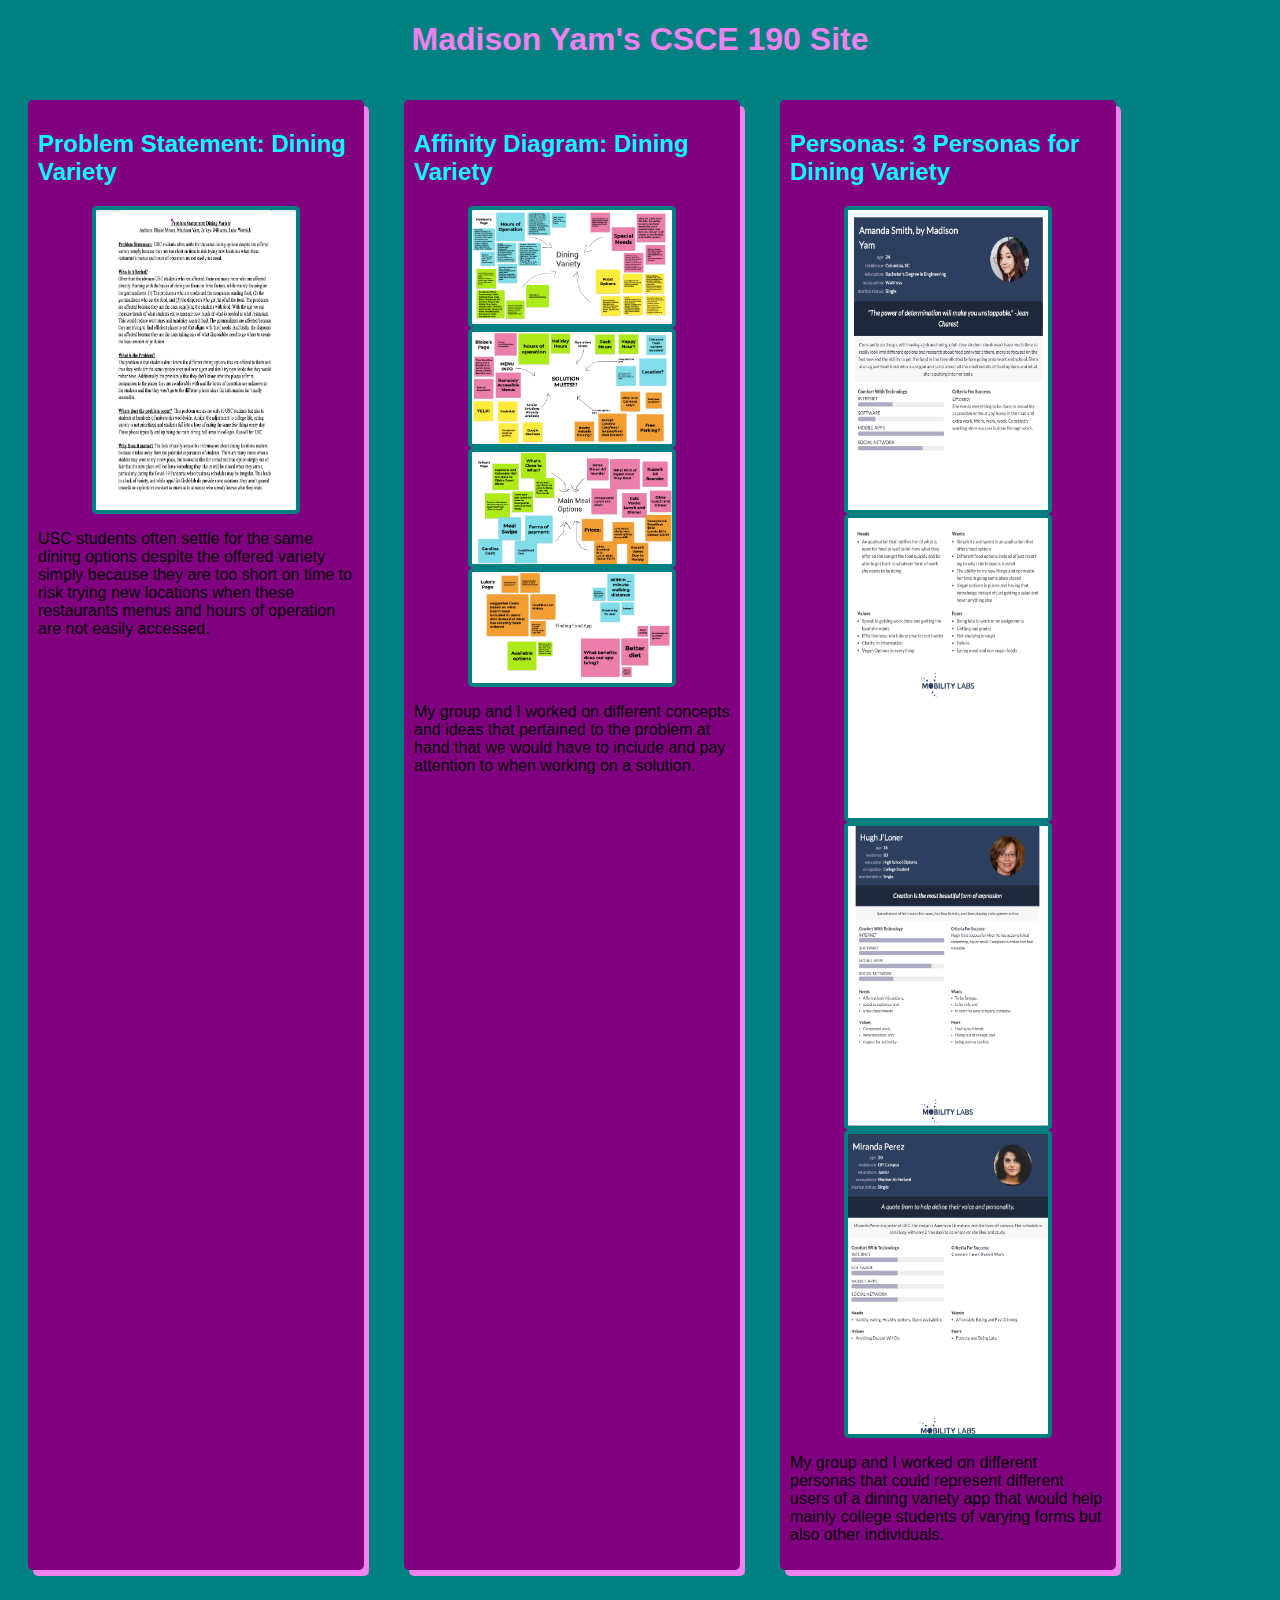
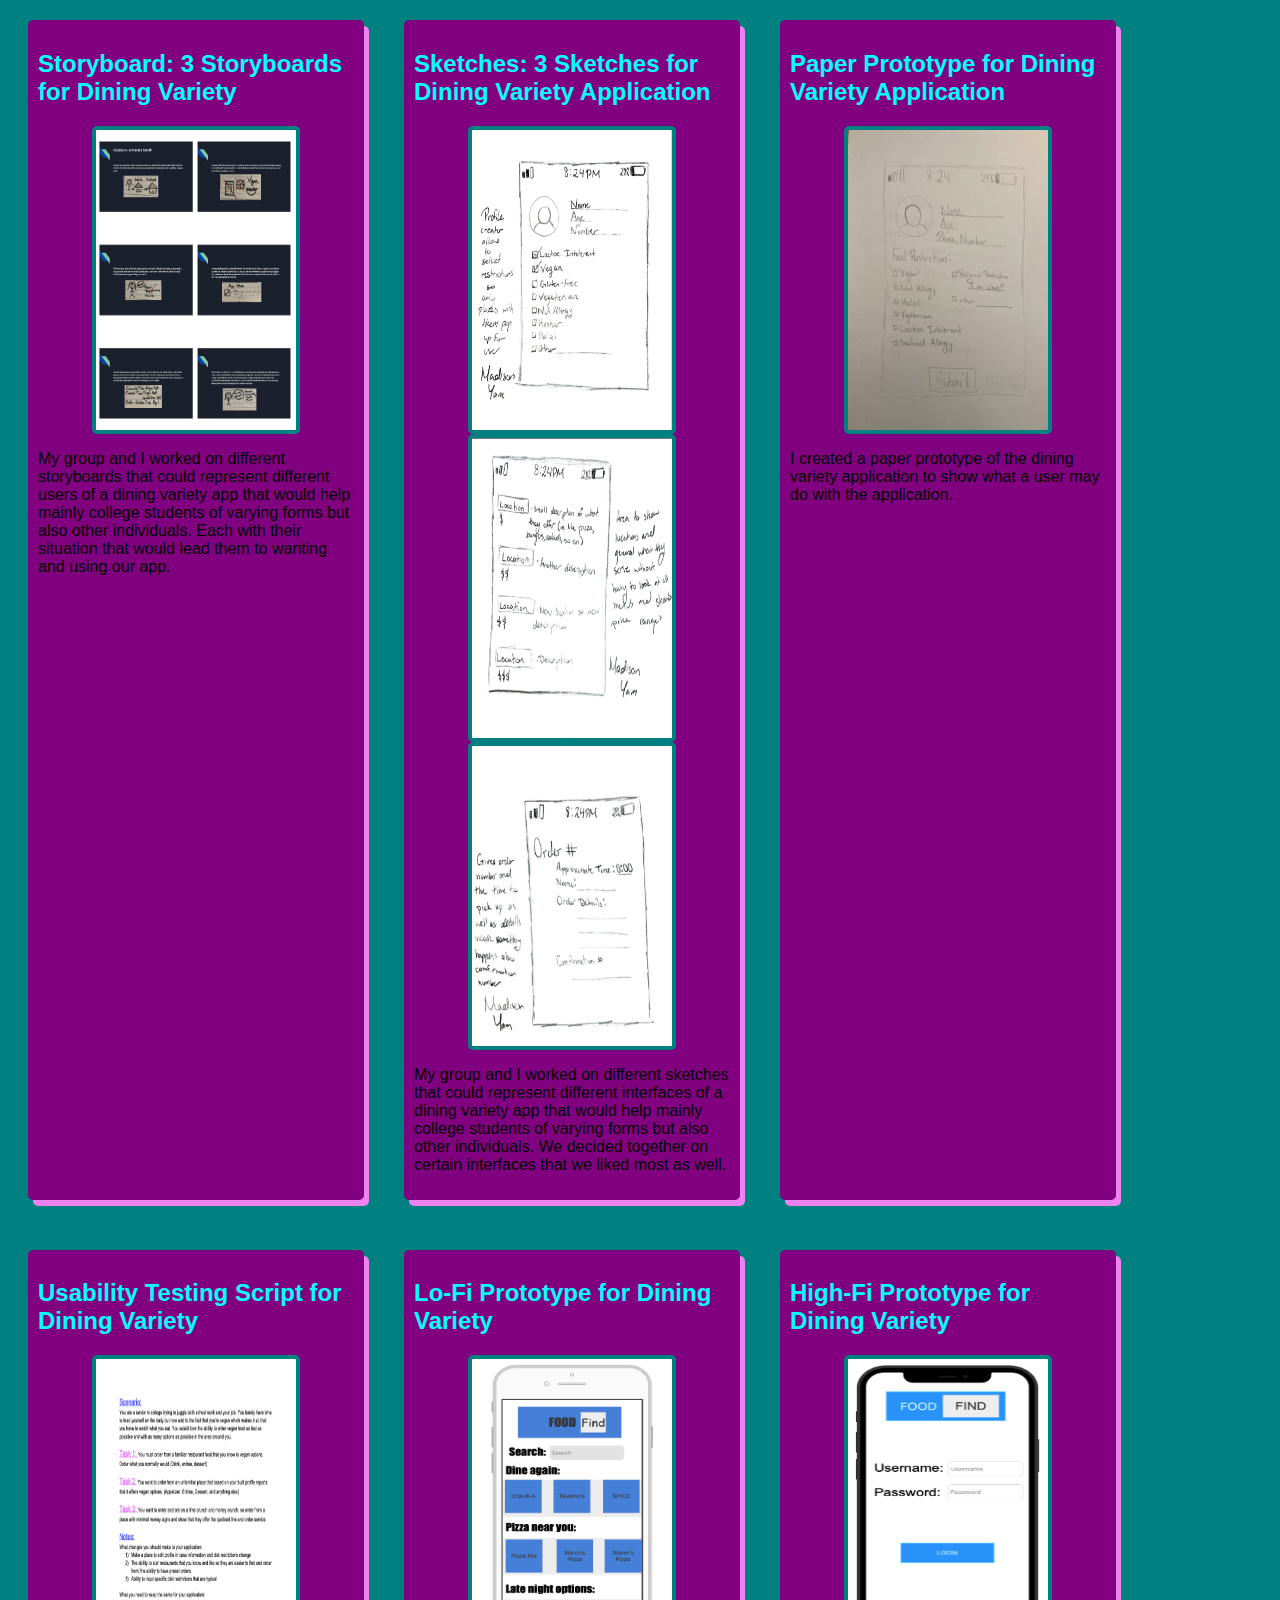
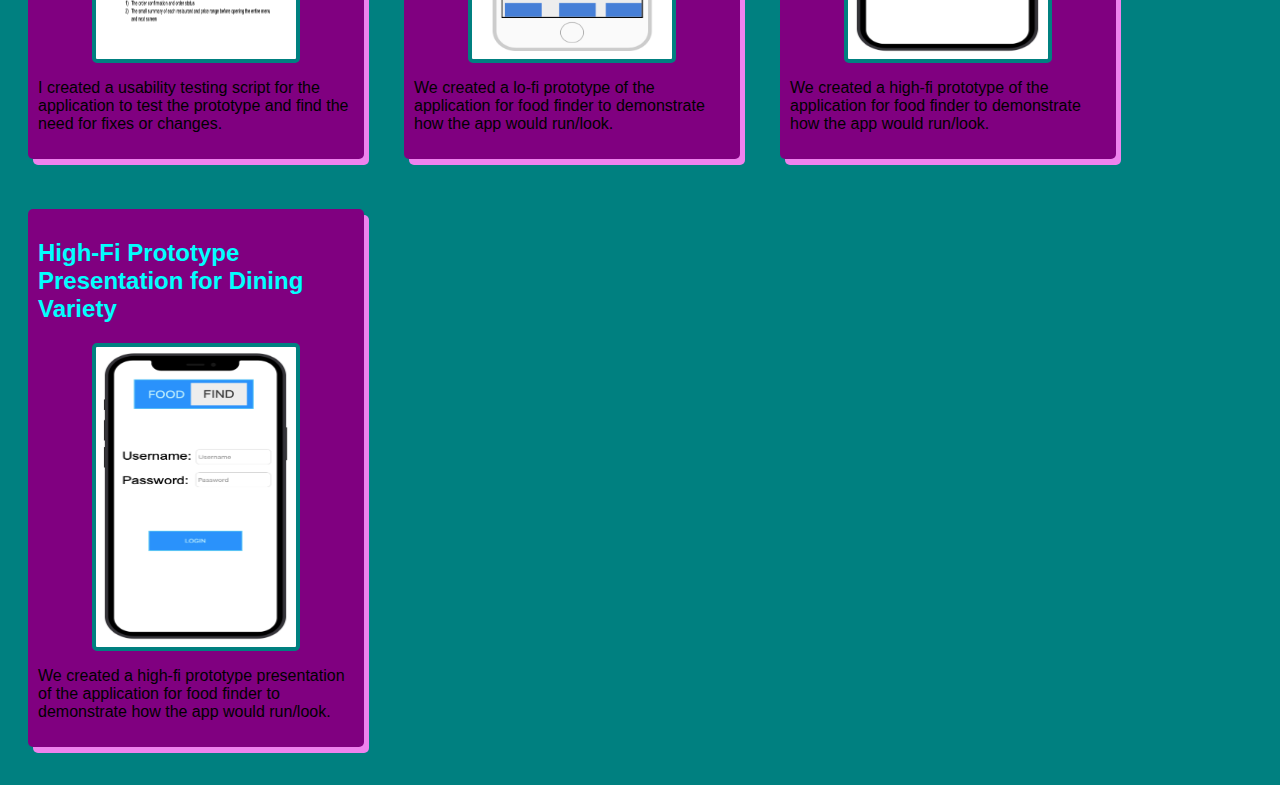
<file: index.html>
<!DOCTYPE html>
<html>
    <head>
        <title> CSCE 190: Madison Yam </title>
        <link rel = "stylesheet" href="styles.css"
    </head>
    <body>
        <h1> Madison Yam's CSCE 190 Site </h1>
        <div class = "assignments"
            <!---Problem Statement Assignment-->
            <section class="assignment">
                <a href="files/Problem Statement CSCE 190.pdf"> <h2>Problem Statement: Dining Variety </h2></a>
                <a href="files/Problem Statement CSCE 190.pdf"> <img src="images/Screen Shot 2020-09-06 at 8.47.43 PM.png"></a>
                <section class="ass-details">
                    <p>
                        USC students often settle for the same dining options despite the offered variety simply because they are too short on time to risk trying new locations when these restaurants menus and hours of operation are not easily accessed.
                    </p>
                </section>
            <!---Affinity Diagram Assignment-->
            </section>
            <section class="assignment1">
                <a href="files/CSCE 190 team XRAY Affinity Diagram.pdf"> <h2>Affinity Diagram: Dining Variety </h2></a>
                <a href="files/CSCE 190 team XRAY Affinity Diagram.pdf"> <img src="images/Screen Shot 2020-09-20 at 9.04.12 PM.png"></a>
                <a href="files/CSCE 190 team XRAY Affinity Diagram.pdf"> <img src="images/Screen Shot 2020-09-20 at 9.06.25 PM.png"></a>
                <a href="files/CSCE 190 team XRAY Affinity Diagram.pdf"> <img src="images/Screen Shot 2020-09-20 at 9.07.03 PM.png"></a>
                <a href="files/CSCE 190 team XRAY Affinity Diagram.pdf"> <img src="images/Screen Shot 2020-09-20 at 9.07.21 PM.png"></a>
                <section class="ass-details">
                    <p>
                        My group and I worked on different concepts and ideas that pertained to the problem at hand that we would have to include and pay attention to when working on a solution.
                    </p>
                </section>

            </section>
            <!---Personas Assignment-->
            <section class="assignment">
                <a href="files/Persona Document.pdf"> <h2>Personas: 3 Personas for Dining Variety </h2></a>
                <a href="files/Persona Document.pdf"> <img src="images/Screen Shot 2020-09-27 at 10.34.09 PM.png"></a>
                <a href="files/Persona Document.pdf"> <img src="images/Screen Shot 2020-09-27 at 10.34.26 PM.png"></a>
                <a href="files/Persona Document.pdf"> <img src="images/Screen Shot 2020-09-27 at 10.32.02 PM.png"></a>
                <a href="files/Persona Document.pdf"> <img src="images/Screen Shot 2020-09-27 at 11.01.04 PM.png"></a>
                <section class="ass-details">
                    <p>
                        My group and I worked on different personas that could represent different users of a dining variety app that would help mainly college students of varying forms but also other individuals.
                    </p>
                </section>
            </section>
            <!---Storyboard Assignment-->
            <section class="assignment">
                <a href="files/Storyboard.pdf"> <h2>Storyboard: 3 Storyboards for Dining Variety </h2></a>
                <a href="files/Storyboard.pdf"> <img src="images/Screen Shot 2020-10-25 at 10.21.27 PM.png"></a>
                <section class="ass-details">
                    <p>
                         My group and I worked on different storyboards that could represent different users of a dining variety app that would help mainly college students of varying forms but also other individuals. Each with their situation that would lead them to wanting and using our app.
                    </p>
                 </section>
            </section>
            <!---Sketches Assignment-->
            <section class="assignment">
            <a href="files/CombinedSketchesCSCE190.pdf"> <h2>Sketches: 3 Sketches for Dining Variety Application </h2></a>
            <a href="files/CombinedSketchesCSCE190.pdf"> <img src="images/Screen Shot 2020-10-18 at 11.05.07 PM.png"></a>
            <a href="files/CombinedSketchesCSCE190.pdf"> <img src="images/Screen Shot 2020-10-18 at 11.05.28 PM.png"></a>
            <a href="files/CombinedSketchesCSCE190.pdf"> <img src="images/Screen Shot 2020-10-18 at 11.05.46 PM.png"></a>
            <section class="ass-details">
                <p>
                    My group and I worked on different sketches that could represent different interfaces of a dining variety app that would help mainly college students of varying forms but also other individuals. We decided together on certain interfaces that we liked most as well.
                </p>
            </section>
            </section>
            <!---Paper Prototyping Assignment-->
            <section class="assignment">
            <a href="https://youtu.be/m57nWra_u1k"> <h2>Paper Prototype for Dining Variety Application </h2></a>
            <a href="https://youtu.be/m57nWra_u1k"> <img src="images/Screen Shot 2020-10-25 at 9.55.43 PM.png"></a>
            <section class="ass-details">
                <p>
                    I created a paper prototype of the dining variety application to show what a user may do with the application.
                </p>
            </section>
        </section>
        <!---Usability Testing Script Assignment-->
        <section class="assignment">
        <a href="files/Usability Testing.pdf"> <h2>Usability Testing Script for Dining Variety </h2></a>
        <a href="files/Usability Testing.pdf"> <img src="images/Screen Shot 2020-11-01 at 10.47.33 PM.png"></a>
        <section class="ass-details">
            <p>
                I created a usability testing script for the application to test the prototype and find the need for fixes or changes.
            </p>
        </section>
    </section>
    <!---Lo-Fi Prototype Assignment-->
    <section class="assignment">
    <a href="files/Food Finder-html/index.html"> <h2>Lo-Fi Prototype for Dining Variety </h2></a>
    <a href="files/Food Finder-html/index.html"> <img src="images/Screen Shot 2020-11-08 at 8.01.11 PM.png"></a>
    <section class="ass-details">
        <p>
            We created a lo-fi prototype of the application for food finder to demonstrate how the app would run/look.
        </p>
    </section>
</section>
<!---High-Fi Prototype Assignment-->
<section class="assignment">
<a href="Food_-html/index.html"> <h2>High-Fi Prototype for Dining Variety </h2></a>
<a href="Food_-html/index.html"> <img src="images/Screen Shot 2020-11-22 at 9.35.34 PM.png"></a>
<section class="ass-details">
    <p>
        We created a high-fi prototype of the application for food finder to demonstrate how the app would run/look.
    </p>
    <!---High-Fi Prototype Presentation Assignment-->
</section>
</section>
<section class="assignment">
    <a href="https://youtu.be/AszzS2g34Is"> <h2>High-Fi Prototype Presentation for Dining Variety </h2></a>
    <a href="https://youtu.be/AszzS2g34Is"> <img src="images/Screen Shot 2020-11-22 at 9.35.34 PM.png"></a>
    <section class="ass-details">
        <p>
            We created a high-fi prototype presentation of the application for food finder to demonstrate how the app would run/look.
        </p>
    </section>

        </div>     
    </body>
</html>
</file>
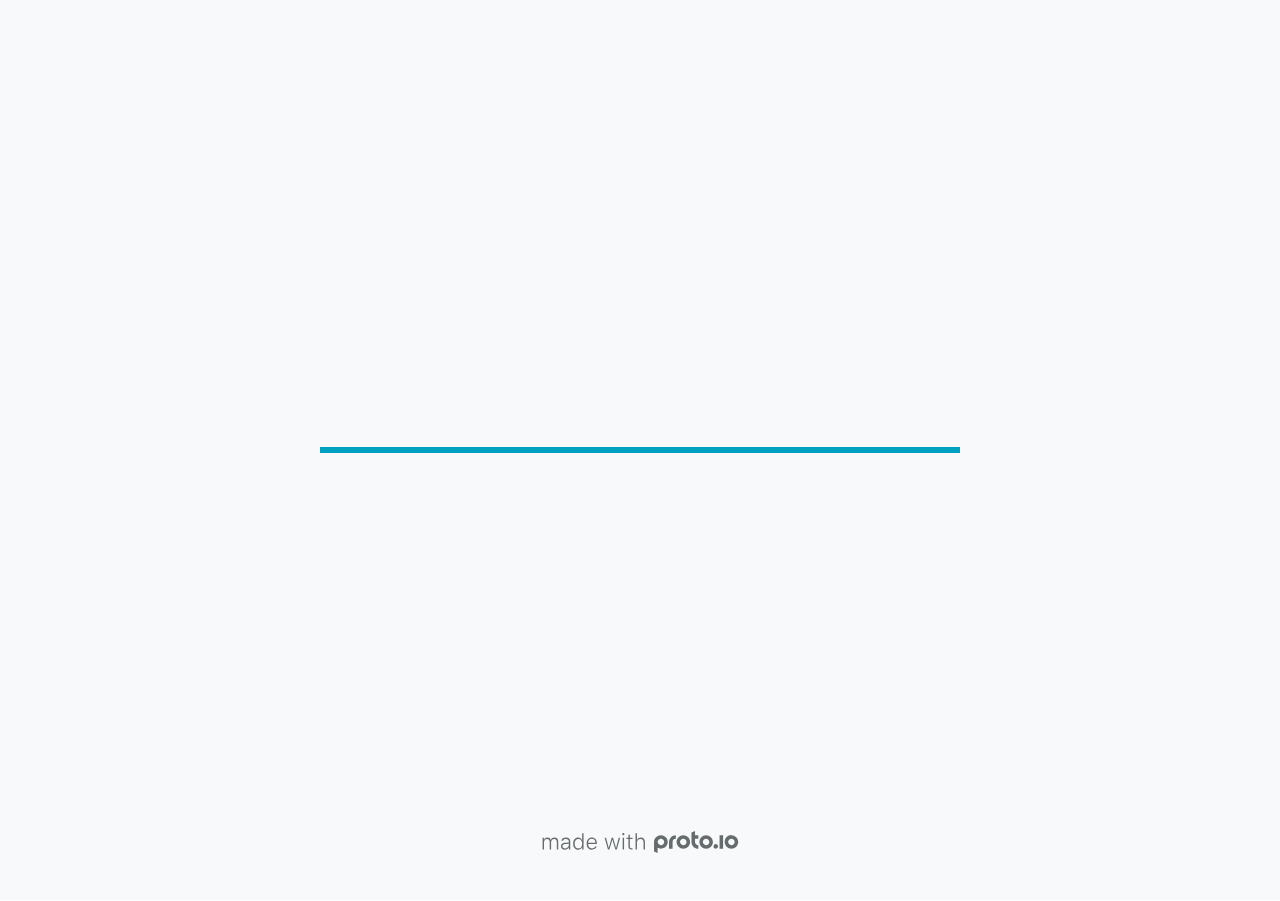
<file: Food_-html/index.html>
<!DOCTYPE HTML>
	<head>

		<meta charset="utf-8">

		<title>Food? - Proto.io</title>

		
			<meta name="HandheldFriendly" content="True">
			<meta name="MobileOptimized" content="390"> 

			
			
			
			<meta name="viewport" content="minimum-scale=1.00, maximum-scale=1.00, initial-scale=1.00, user-scalable=no, shrink-to-fit=no" />

			
				<meta name="apple-mobile-web-app-capable" content="yes" />
				<meta name="apple-mobile-web-app-status-bar-style" content="black-translucent" />
			

			<meta name="format-detection" content="telephone=no">


			

            
            <link rel="icon" sizes="192x192" href="./assets/branding/android-icon-hires.png">
            <link rel="icon" sizes="128x128" href="./assets/branding/android-icon.png">

            
            <link href="./assets/branding/apple-touch-icon-retina180.png" sizes="180x180" rel="apple-touch-icon">

            
            <link href="./assets/branding/apple-touch-icon-retina.png" sizes="114x114" rel="apple-touch-icon">

            
            <link href="./assets/branding/apple-touch-icon.png" sizes="57x57" rel="apple-touch-icon">

            
            <link href="./assets/branding/startup.png" media="(device-width: 320px)" rel="apple-touch-startup-image">

            
            <link href="./assets/branding/startup-retina.png" media="(device-width: 320px) and (device-height: 480px) and (-webkit-device-pixel-ratio: 2)" rel="apple-touch-startup-image">

            
            <link href="./assets/branding/startup-568.png" media="(device-width: 320px) and (device-height: 568px) and (-webkit-device-pixel-ratio: 2)" rel="apple-touch-startup-image">

            
            <link href="./assets/branding/startup-retina-6.png" media="(device-width: 375px) and (device-height: 667px) and (orientation: portrait) and (-webkit-device-pixel-ratio: 2)" rel="apple-touch-startup-image">

            
            <link href="./assets/branding/startup-retina-6plus.png" media="(device-width: 414px) and (device-height: 736px) and (orientation: portrait) and (-webkit-device-pixel-ratio: 3)" rel="apple-touch-startup-image">

            
            <link href="./assets/branding/startup-retina-6plus-landscape.png" media="(device-width: 414px) and (device-height: 736px) and (orientation: landscape) and (-webkit-device-pixel-ratio: 3)" rel="apple-touch-startup-image">

            
            <link href="./assets/branding/startup-ipad.png" media="(device-width: 768px) and (orientation: portrait)" rel="apple-touch-startup-image">

            
            <link href="./assets/branding/startup-ipad-landscape.png" media="(device-width: 768px) and (orientation: landscape)" rel="apple-touch-startup-image">

            
            <link href="./assets/branding/startup-ipad-retina.png" media="(device-width: 768px) and (orientation: portrait) and (-webkit-device-pixel-ratio: 2)" rel="apple-touch-startup-image">

            
            <link href="./assets/branding/startup-ipad-landscape-retina.png" media="(device-width: 768px) and (orientation: landscape) and (-webkit-device-pixel-ratio: 2)" rel="apple-touch-startup-image">

            
            <link href="./assets/branding/startup-ipad-pro.png" media="(device-width: 1024px) and (orientation: portrait) and (-webkit-device-pixel-ratio: 2)" rel="apple-touch-startup-image">

            
            <link href="./assets/branding/startup-ipad-pro-landscape.png" media="(device-width: 1024px) and (orientation: landscape) and (-webkit-device-pixel-ratio: 2)" rel="apple-touch-startup-image">

			<meta http-equiv="cleartype" content="on"> 


			 
		    <script type="text/javascript" src="./scripts/plugins/jquery/jquery.js"></script>

			
				<link rel="stylesheet" href="./stylesheets/player-export.css" />
				<script type="text/javascript" src="./scripts/player-export.js"></script>
			

			
			<script type="text/javascript" src="./libraries/common/components.js"></script> 
			<link type="text/css" rel="Stylesheet" href="./libraries/common/components.1.00.css" /> 

			
					<script type="text/javascript" src="./libraries/ios9/components.js"></script> 
					<link type="text/css" rel="Stylesheet" href="./libraries/ios9/components.1.00.css" /> 
				
				<script type="text/javascript" src="./data/data.js"></script> 
			

		<style>
			body { width: 390px; height: 844px; }
			.landscape, .landscape .prx-page { min-height: 390px; }
			.portrait, .portrait .prx-page { min-height: 844px; }
		</style>

		<script type="text/javascript">

			prx.ver = '6.6.60.0';
			prx.url.account = 'https://madisonyam1.proto.io';
			prx.url.staticassets = 'https://gal.proto.io';
			prx.url.devices = 'https://dteyv52hbg2at.cloudfront.net/devices';
			prx.url.static = 'https://dteyv52hbg2at.cloudfront.net';
			prx.url.siteurl = 'proto.io';
			prx.url.crossmsg = 'https://madisonyam1.proto.io';

			prx.nodejsassetsserver = {};
			prx.nodejsassetsserver.host = ".proto.io";
			prx.nodejsassetsserver.subdomainprefix = "https://at";
			prx.nodejsassetsserver.maxsubdomains = "20";

			prx.device_library = 'ios9';
			prx.devices[prx.device] = {
				name: prx.device
				,defaultOrientation: 'portrait'
				,portrait_applies: 1 //new
				,portrait: [390,844]
				,landscape_applies: 1 //new
				,landscape: [844,390]
				,allow_orientation_change: 1 //new
				,statusbar_skin: 'default' // new
				,statusbarheightportrait: 0
				,statusbarheightlandscape: 0
				,navigationbar_skin: 'default' //new
				,navigationbarheightportrait: 0
				,navigationbarheightlandscape: 0
				,normalportrait: [390,844]
				,normallandscape: [844,390]
				,device_s3bucket: '66bd5b4d-9b18-415d-a8ee-066fc410e14c'
				,dpr: '1.00'
				,deviceType: "iphonex"
                ,showiPhoneXNotch: true
                ,hasCustomSkinNotch: false
				,appleWatchRoundedCorners: false
				,scrollType: "default"
				,initialscale: 1.00
				,targetdensitydpi: "device-dpi"
			}

			prx.projectsettings.id = 'f1dbce6a-ae75-4577-b5b9-089912bf6c30';
			prx.projectsettings.s3b = 'madisonyam1-1103303-proto';
			prx.projectsettings.account = 'madisonyam1';
			prx.projectsettings.statusbar = '0'; 
			prx.projectsettings.statusbarapplies = '0';
			prx.projectsettings.navigationbar = '0';
			prx.projectsettings.navigationbarapplies = '0';
			prx.projectsettings.initialpageid = -1;
			
			
			prx.projectsettings.flashactions = 1;
			prx.projectsettings.gatrackingcode = '';

			prx.export2html = '1' == true;
			prx.mobPlayer = 0;

			prx.user.country = 'US';

			prx.s3Links = []; 
			var sLinkedAssets = [];
			

			prx.csrf_token = '608D9F5F39755BB7E2CEE350CDF4E59C647A31443CCE3C0395D6F00DC74FC040';

            

            
                            prx.assetsAccessToken = "eyJ0eXAiOiJKV1QiLCJhbGciOiJIUzI1NiJ9.eyJkIjp7InVpZCI6Ii0xIiwicHJvamVjdF9pZCI6ImYxZGJjZTZhLWFlNzUtNDU3Ny1iNWI5LTA4OTkxMmJmNmMzMCJ9LCJ2IjowLCJleHAiOjE2MDYyNzg4OTksImlhdCI6MTYwNjA5ODg5OX0.xx3-8cv7CHGSj5ELDJKsM4hfYHEWRFOvCWQn35hA1_I";

			prx.iniPlayer.iniPreLoad();

		</script>
	</head>

	

			<body class="player device-cursor-touch mobile-device-true " " id="mbd" >

				
					<div id='iphoneX-notch-player'>
						<span class="iphoneX-notch-corners"></span>
					</div>
				
				<div id="window-wrapper">
					<div id="dragarea"></div>
					<div id="statusbar"></div>
					<div id="underlay" style=""></div>

					<div class="prx-page" data-role="page" id="p-1" data-id="1"></div>
					
								<div class="prx-page" data-role="page" id="p-2" data-id="2"></div>
							
								<div class="prx-page" data-role="page" id="p-3" data-id="3"></div>
							
								<div class="prx-page" data-role="page" id="p-4" data-id="4"></div>
							
								<div class="prx-page" data-role="page" id="p-5" data-id="5"></div>
							
								<div class="prx-page" data-role="page" id="p-6" data-id="6"></div>
							
					<div id="navigationbar"></div>
					<div id="overlay"></div>
					<div id="trash"></div>
					<div id="quick-audios"></div>
				</div>

				 
			<div id="loader-wrapper">
				
				<div class="progress">
					<div class="progress-bar"></div>
				</div>
				<div id="poweredby"></div>
			</div>
			


			</body>
		

</html>
</file>
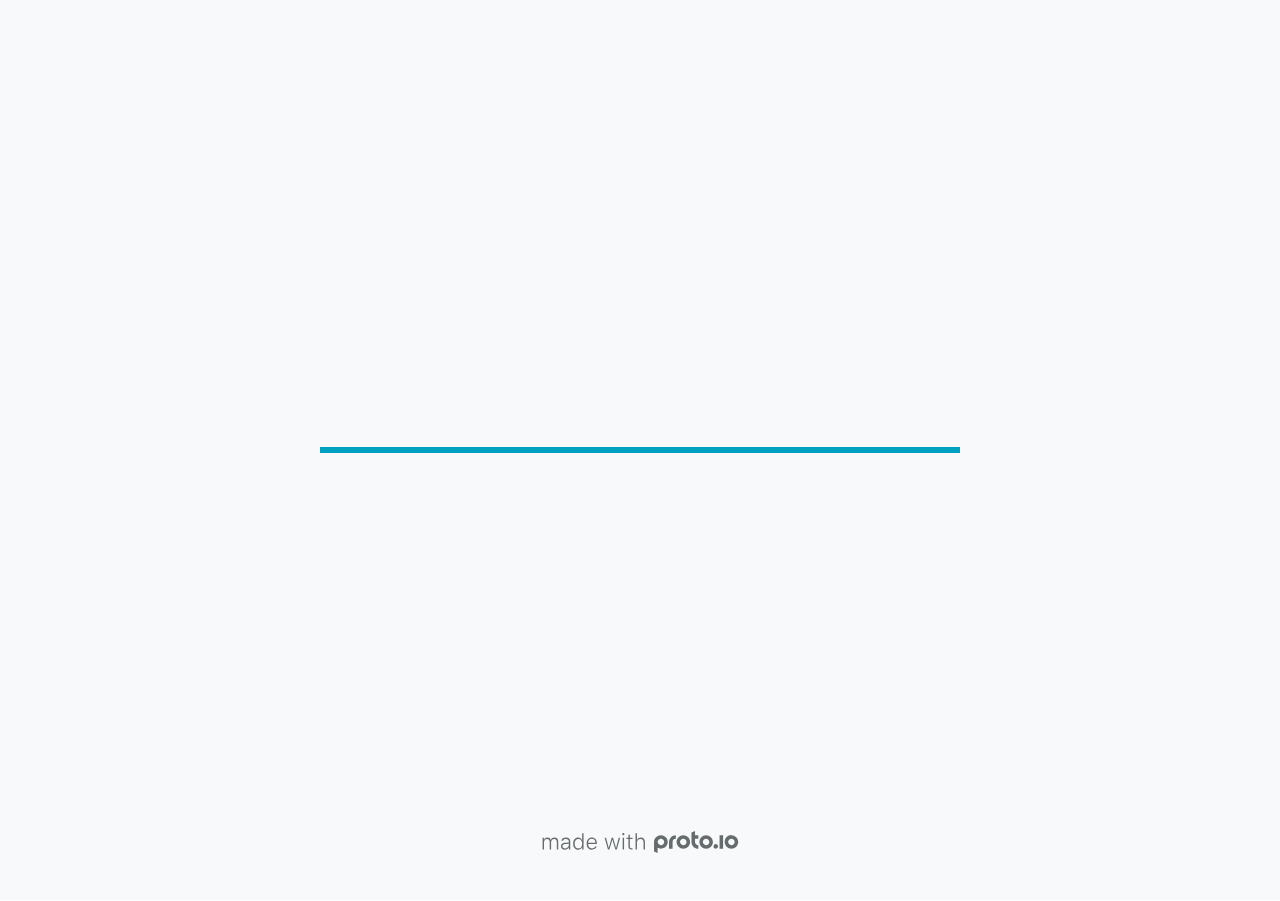
<file: files/Food Finder-html/index.html>
<!DOCTYPE HTML>
	<head>

		<meta charset="utf-8">

		<title>Food Finder - Proto.io</title>

		
			<meta name="HandheldFriendly" content="True">
			<meta name="MobileOptimized" content="375"> 

			
			
			
			<meta name="viewport" content="minimum-scale=1.00, maximum-scale=1.00, initial-scale=1.00, user-scalable=no, shrink-to-fit=no" />

			
				<meta name="apple-mobile-web-app-capable" content="yes" />
				<meta name="apple-mobile-web-app-status-bar-style" content="black-translucent" />
			

			<meta name="format-detection" content="telephone=no">


			

            
            <link rel="icon" sizes="192x192" href="./assets/branding/android-icon-hires.png">
            <link rel="icon" sizes="128x128" href="./assets/branding/android-icon.png">

            
            <link href="./assets/branding/apple-touch-icon-retina180.png" sizes="180x180" rel="apple-touch-icon">

            
            <link href="./assets/branding/apple-touch-icon-retina.png" sizes="114x114" rel="apple-touch-icon">

            
            <link href="./assets/branding/apple-touch-icon.png" sizes="57x57" rel="apple-touch-icon">

            
            <link href="./assets/branding/startup.png" media="(device-width: 320px)" rel="apple-touch-startup-image">

            
            <link href="./assets/branding/startup-retina.png" media="(device-width: 320px) and (device-height: 480px) and (-webkit-device-pixel-ratio: 2)" rel="apple-touch-startup-image">

            
            <link href="./assets/branding/startup-568.png" media="(device-width: 320px) and (device-height: 568px) and (-webkit-device-pixel-ratio: 2)" rel="apple-touch-startup-image">

            
            <link href="./assets/branding/startup-retina-6.png" media="(device-width: 375px) and (device-height: 667px) and (orientation: portrait) and (-webkit-device-pixel-ratio: 2)" rel="apple-touch-startup-image">

            
            <link href="./assets/branding/startup-retina-6plus.png" media="(device-width: 414px) and (device-height: 736px) and (orientation: portrait) and (-webkit-device-pixel-ratio: 3)" rel="apple-touch-startup-image">

            
            <link href="./assets/branding/startup-retina-6plus-landscape.png" media="(device-width: 414px) and (device-height: 736px) and (orientation: landscape) and (-webkit-device-pixel-ratio: 3)" rel="apple-touch-startup-image">

            
            <link href="./assets/branding/startup-ipad.png" media="(device-width: 768px) and (orientation: portrait)" rel="apple-touch-startup-image">

            
            <link href="./assets/branding/startup-ipad-landscape.png" media="(device-width: 768px) and (orientation: landscape)" rel="apple-touch-startup-image">

            
            <link href="./assets/branding/startup-ipad-retina.png" media="(device-width: 768px) and (orientation: portrait) and (-webkit-device-pixel-ratio: 2)" rel="apple-touch-startup-image">

            
            <link href="./assets/branding/startup-ipad-landscape-retina.png" media="(device-width: 768px) and (orientation: landscape) and (-webkit-device-pixel-ratio: 2)" rel="apple-touch-startup-image">

            
            <link href="./assets/branding/startup-ipad-pro.png" media="(device-width: 1024px) and (orientation: portrait) and (-webkit-device-pixel-ratio: 2)" rel="apple-touch-startup-image">

            
            <link href="./assets/branding/startup-ipad-pro-landscape.png" media="(device-width: 1024px) and (orientation: landscape) and (-webkit-device-pixel-ratio: 2)" rel="apple-touch-startup-image">

			<meta http-equiv="cleartype" content="on"> 


			 
		    <script type="text/javascript" src="./scripts/plugins/jquery/jquery.js"></script>

			
				<link rel="stylesheet" href="./stylesheets/player-export.css" />
				<script type="text/javascript" src="./scripts/player-export.js"></script>
			

			
			<script type="text/javascript" src="./libraries/common/components.js"></script> 
			<link type="text/css" rel="Stylesheet" href="./libraries/common/components.1.00.css" /> 

			
					<script type="text/javascript" src="./libraries/ios9/components.js"></script> 
					<link type="text/css" rel="Stylesheet" href="./libraries/ios9/components.1.00.css" /> 
				
				<script type="text/javascript" src="./data/data.js"></script> 
			

		<style>
			body { width: 375px; height: 667px; }
			.landscape, .landscape .prx-page { min-height: 375px; }
			.portrait, .portrait .prx-page { min-height: 667px; }
		</style>

		<script type="text/javascript">

			prx.ver = '6.6.59.0';
			prx.url.account = 'https://madisonyam.proto.io';
			prx.url.staticassets = 'https://gal.proto.io';
			prx.url.devices = 'https://dteyv52hbg2at.cloudfront.net/devices';
			prx.url.static = 'https://dteyv52hbg2at.cloudfront.net';
			prx.url.siteurl = 'proto.io';
			prx.url.crossmsg = 'https://madisonyam.proto.io';

			prx.nodejsassetsserver = {};
			prx.nodejsassetsserver.host = ".proto.io";
			prx.nodejsassetsserver.subdomainprefix = "https://at";
			prx.nodejsassetsserver.maxsubdomains = "20";

			prx.device_library = 'ios9';
			prx.devices[prx.device] = {
				name: prx.device
				,defaultOrientation: 'portrait'
				,portrait_applies: 1 //new
				,portrait: [375,667]
				,landscape_applies: 1 //new
				,landscape: [667,375]
				,allow_orientation_change: 1 //new
				,statusbar_skin: 'default' // new
				,statusbarheightportrait: 0
				,statusbarheightlandscape: 0
				,navigationbar_skin: 'default' //new
				,navigationbarheightportrait: 0
				,navigationbarheightlandscape: 0
				,normalportrait: [375,667]
				,normallandscape: [667,375]
				,device_s3bucket: 'd4ef61c1-1c68-4222-8ad5-0b8391e1843b'
				,dpr: '1.00'
				,deviceType: "default"
                ,showiPhoneXNotch: false
                ,hasCustomSkinNotch: false
				,appleWatchRoundedCorners: false
				,scrollType: "default"
				,initialscale: 1.00
				,targetdensitydpi: "device-dpi"
			}

			prx.projectsettings.id = 'c33ab493-9bea-40c4-b1c3-3756373d3ae1';
			prx.projectsettings.s3b = 'madisonyam-1093106-proto';
			prx.projectsettings.account = 'madisonyam';
			prx.projectsettings.statusbar = '0'; 
			prx.projectsettings.statusbarapplies = '0';
			prx.projectsettings.navigationbar = '0';
			prx.projectsettings.navigationbarapplies = '0';
			prx.projectsettings.initialpageid = -1;
			
			
			prx.projectsettings.flashactions = 1;
			prx.projectsettings.gatrackingcode = '';

			prx.export2html = '1' == true;
			prx.mobPlayer = 0;

			prx.user.country = 'US';

			prx.s3Links = []; 
			var sLinkedAssets = [];
			

			prx.csrf_token = 'EC17355D369549AF9AF6B7B5C53F1F8FBB303B452B59C5280CA57DC43842B460';

            

            
                            prx.assetsAccessToken = "eyJ0eXAiOiJKV1QiLCJhbGciOiJIUzI1NiJ9.eyJkIjp7InVpZCI6Ii0xIiwicHJvamVjdF9pZCI6ImMzM2FiNDkzLTliZWEtNDBjNC1iMWMzLTM3NTYzNzNkM2FlMSJ9LCJ2IjowLCJleHAiOjE2MDUwNjQzMDMsImlhdCI6MTYwNDg4NDMwM30.5Uiww9GIm0o7Lu83rwhO0v9__cCn2_A8GNZRqKDIW_I";

			prx.iniPlayer.iniPreLoad();

		</script>
	</head>

	

			<body class="player device-cursor-touch mobile-device-true " " id="mbd" >

				
				<div id="window-wrapper">
					<div id="dragarea"></div>
					<div id="statusbar"></div>
					<div id="underlay" style=""></div>

					<div class="prx-page" data-role="page" id="p-1" data-id="1"></div>
					
								<div class="prx-page" data-role="page" id="p-2" data-id="2"></div>
							
								<div class="prx-page" data-role="page" id="p-3" data-id="3"></div>
							
								<div class="prx-page" data-role="page" id="p-4" data-id="4"></div>
							
								<div class="prx-page" data-role="page" id="p-5" data-id="5"></div>
							
								<div class="prx-page" data-role="page" id="p-6" data-id="6"></div>
							
					<div id="navigationbar"></div>
					<div id="overlay"></div>
					<div id="trash"></div>
					<div id="quick-audios"></div>
				</div>

				 
			<div id="loader-wrapper">
				
				<div class="progress">
					<div class="progress-bar"></div>
				</div>
				<div id="poweredby"></div>
			</div>
			


			</body>
		

</html>
</file>
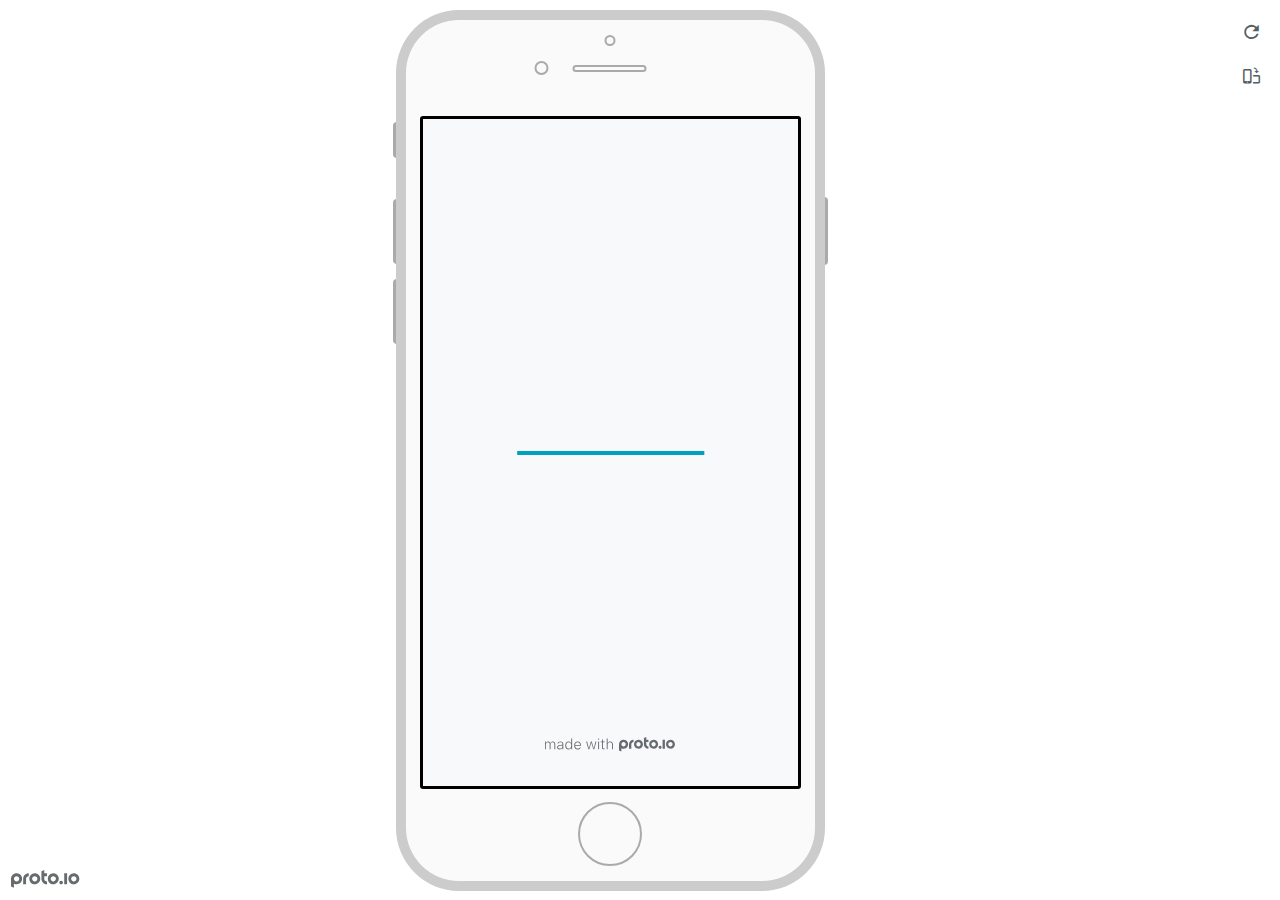
<file: files/Food Finder-html/frame.html>
<!DOCTYPE HTML>
    <head>
    <meta charset="utf-8">

    <title>Food Finder - Proto.io player</title>

    

			<link type="text/css" rel="stylesheet" href="./stylesheets/preview-export-min.css">
			<script type="text/javascript" src="./scripts/preview-export-min.js"></script>

		

    <script type="text/javascript">
        var prx = window.prx || {};
        prx.orientation = 'portrait';
        prx.orientations = {};
        prx.orientations.portrait = 1;
        prx.orientations.landscape = 1;
        prx.project = {};
        prx.project.id = 'c33ab493-9bea-40c4-b1c3-3756373d3ae1';
        prx.project.title = 'Food Finder';
        prx.project.version = 0;
        prx.project.livepreview = 0;
        prx.project.account = "madisonyam";
        prx.activePage = {};
        prx.usercountry = "us";
        
            prx.user = false;
        
        prx.skin = 'apple-phone-iphone8-1';
        prx.ver = '6.6.59.0';
        //prx.flashactions = 1;
		prx.flashactions = 1; //we are not using the DB value anymore

        prx.nodejsassetsserver = {};
        prx.nodejsassetsserver.host = ".proto.io";
        prx.nodejsassetsserver.subdomainprefix = "https://at";
        prx.nodejsassetsserver.maxsubdomains = "20";
        prx.account = "madisonyam";
        prx.browserShowScreenshots = 'true';
        prx.url.crossmsg = 'https://madisonyam.proto.io';
        prx.playerUrl = 'https://madisonyam.proto.io/player/';
        prx.spaces = false;
        prx.csrf_token = 'BE5BEC937DB4868BC7C01DC905989774404E7585DD9668AE8CA409583504116A';

        
    </script>

    

</head>


<body style="background-color:#FFFFFF">

    

    <div class="page-sidebar">
        
        <div class="sidebar-action-buttons">

            
                <span class="header-action-button player-icon-reload embed-icon-reload" id="refresh-preview">
                    <span class="tooltip">Refresh preview</span>
                </span>
                
                    <span  class="header-action-button player-icon-rotate embed-icon-rotate" id="change-orientation">
                        <span class="tooltip">Change orientation</span>
                    </span>
                

        </div>

    </div>

    <div id="maincontent" class="portrait">

        <div id="shortcut-pressed-outer">
            <div id="shortcut-pressed"></div>
        </div>
        

			<div class="frame_generic">
				
				<div class="body_generic skin_apple-phone-iphone8-1 skin-wrapper skin-os-apple skin-device-phone skin-model-iphone8 skin-size-1 skin-color-white skin-orientation-portrait skin-dimensions-375-667">

					<div class="buttons top"></div>
					<div class="detail-top"></div>
					<div class="web-search"></div>
					<div class="buttons left"></div>

					<div class="body_generic_inner">
						
						<iframe id="pio-playerframe" src="index.html" scrolling="NO" style="width: 375px; height: 667px;" webkitAllowFullScreen mozallowfullscreen allowFullScreen allowvr allow="autoplay"></iframe>
						
                                <script type="text/javascript">
                                    // remove parameter from address bar immediately if no changes
                                    let url = new URL(window.location.href);
                                    url.searchParams.delete('hc');
									url.searchParams.delete('ap');
                                    window.history.replaceState({}, document.title, url.toString());
                                </script>
                            
					</div>

					<div class="buttons right"></div>
					<div class="detail-bottom"></div>
				</div>
				
			</div>
		
    </div>

    

    
            <div id="branding"></div>
        
</body>


<script type="text/javascript">
    
</script>
</html>
</file>
<file: styles.css>
body {
    background: teal;
    font-family: Arial, Helvetica, sans-serif;

}
.assignments {
    display: flex;
    flex-wrap: wrap;
}
.assignment1 img {
    width: 200px;
    margin-right:20px;
    border: 4px solid teal;
    border-radius: 5px;
    display: block;
    margin: auto;
}
.assignment1 {
    width: 25%;
    padding:10px;
    margin: 20px;
    margin-bottom: 30px;
    background: purple;
    border-radius: 5px;
    box-shadow:5px 6px violet;
}
a{ 
    text-decoration:none;
    color:cyan;

}
.assignment {
    width: 25%;
    padding: 10px;
    margin:20px;
    margin-bottom: 30px;
    background:purple;
    border-radius: 5px;
    box-shadow:5px 6px violet;
}
.assignment img {
    width: 200px;
    height: 300px;
    margin-right:20px;
    border: 4px solid teal;
    border-radius: 5px;
    display: block;
    margin: auto;
}
h1{
    color: violet;
    text-align: center;
    
}

.assignment a:hover{
    color: violet;
}
</file>
<file: Food_-html/stylesheets/player-export.css>
/*!
 * 
 *                                                                       
 *                              ::;;;;                                   
 *    ::,,,,::    ::,,  ,,,,::::::11ii::,,::,,,,::      ::::,,::,,,,::   
 *  ,,111111ii,,::1111::111111ii::111111::111111ii,,    ii11,,ii111111,, 
 *  11ii::;;11;;ii11::iiii::;;11;;11ii::ii11::::11ii    ii11;;11;;::ii11 
 *  11;;  ::11ii11;;::11ii  ::11ii11ii,,iiii..  iiii    ii11;;11::  ;;11 
 *  1111;;ii11;;11;;,,ii11::ii11;;ii11;;;;11;;;;11;;;;;;ii11::11ii;;11ii 
 *  11111111;;::11;;  ::ii1111;;  ::ii11::ii1111ii::11ii;;11,,;;1111ii:: 
 *  11;;,,::  ,,::,,      ::,,        ::::  ::::    ,,,,::::    ::,,     
 *  ;;;;                                                                 
 *                                                                       
 *  Build: 11/11/2020, 10:54:08 AM
 */

/*!
 * Waves v0.5.5
 * http://fian.my.id/Waves
 *
 * Copyright 2014 Alfiana E. Sibuea and other contributors
 * Released under the MIT license
 * https://github.com/fians/Waves/blob/master/LICENSE
 */.mask-inner{position:relative;background-size:100% 100%;background-repeat:no-repeat}.mask-inner .mask-inner{transform:none!important}.mask-border .mborder,.mask-filter{height:100%;width:100%}.mask-border .mborder{border:1px solid hsla(0,0%,100%,.8);position:absolute;pointer-events:none}.mask-border .area-border{border:1px solid #00a1c0;left:0;top:0;position:absolute;transform-origin:0 0;box-sizing:border-box}.mask-border .mask-radius{width:100%;height:100%;overflow:hidden;position:absolute}.mask-border .mask-radius .mask-radius-border{position:relative;width:100%;height:100%;border:1px solid hsla(0,0%,100%,.8)}.mask-border.hide-handles .prx-resizable-handle{opacity:0;pointer-events:none!important}.mask-border.hide-handles .area-border{border:1px dashed #b4bcbf}.mask-wrapper{overflow:hidden;height:100%;pointer-events:none}.mask-wrapper.borderPos-inside{box-sizing:border-box}.mask-wrapper.borderPos-outside{width:100%;height:100%}.mask-wrapper.borderPos-outside .mask-inner{box-sizing:content-box}.mask-edit-mode-handles{pointer-events:none}.mask-edit-mode-handles.hide-handles .prx-resizable-handle,.mask-edit-mode-handles.hide-handles .prx-rotate-handle{opacity:0;pointer-events:none!important}.mask-edit-mode-handles.hide-handles .xborder{border-color:#b4bcbf!important}abbr,address,article,aside,audio,b,blockquote,body,caption,cite,code,dd,del,dfn,div,dl,dt,em,fieldset,figure,footer,form,h1,h2,h3,h4,h5,h6,header,hgroup,html,i,iframe,img,ins,kbd,label,legend,li,mark,menu,nav,object,ol,p,pre,q,samp,section,small,span,strong,sub,sup,table,tbody,td,tfoot,th,thead,time,tr,ul,var,video{margin:0;padding:0;border:0;outline:0;font-size:100%;background:transparent}article,aside,details,figcaption,figure,footer,header,hgroup,nav,section{display:block}audio,canvas,video{display:inline-block;*display:inline;*zoom:1}[hidden],audio:not([controls]){display:none}html{font-size:100%;-webkit-text-size-adjust:100%;-ms-text-size-adjust:100%}body{margin:0;font-size:13px}body,button,input,select,textarea{font-family:sans-serif;color:#222}a{color:#00e}a:visited{color:#551a8b}a:hover{color:#06e}a:focus{outline:thin dotted}a:active,a:hover{outline:0}abbr[title]{border-bottom:1px dotted}b,strong{font-weight:700}blockquote{margin:1em 40px}dfn{font-style:italic}hr{display:block;height:1px;border:0;border-top:1px solid #ccc;margin:1em 0;padding:0}ins{background:#ff9;text-decoration:none}ins,mark{color:#000}mark{background:#ff0;font-style:italic;font-weight:700}code,kbd,pre,samp{font-family:monospace,serif;_font-family:courier new,monospace;font-size:1em}pre{white-space:pre;white-space:pre-wrap;word-wrap:break-word}q{quotes:none}q:after,q:before{content:"";content:none}small{font-size:85%}sub,sup{font-size:75%;line-height:0;position:relative;vertical-align:baseline}sup{top:-.5em}sub{bottom:-.25em}ol,ul{margin:1em 0;padding:0 0 0 40px}dd{margin:0 0 0 40px}nav ol,nav ul{list-style:none;list-style-image:none;margin:0;padding:0}img{border:0;-ms-interpolation-mode:bicubic}svg:not(:root){overflow:hidden}figure,form{margin:0}fieldset{margin:0}fieldset,legend{border:0;padding:0}legend{*margin-left:-7px}button,input,select,textarea{font-size:100%;margin:0;vertical-align:baseline;*vertical-align:middle}button,input{line-height:normal;*overflow:visible}table button,table input{*overflow:auto}[role=button],button,input[type=button],input[type=reset],input[type=submit]{-webkit-appearance:button}input[type=checkbox],input[type=radio]{box-sizing:border-box;padding:0}input[type=search]{-webkit-appearance:textfield;-moz-box-sizing:content-box;-webkit-box-sizing:content-box;box-sizing:content-box}input[type=search]::-webkit-search-decoration{-webkit-appearance:none}button::-moz-focus-inner{border:0;padding:0}textarea{overflow:auto;vertical-align:top;resize:vertical}input:invalid,textarea:invalid{background-color:#f0dddd}table{border-collapse:collapse;border-spacing:0}td{vertical-align:top}.nocallout{-webkit-touch-callout:none}textarea[contenteditable]{-webkit-appearance:none}.gifhidden{position:absolute;left:-100%}.ir{display:block;border:0;text-indent:-999em;overflow:hidden;background-color:transparent;background-repeat:no-repeat;text-align:left;direction:ltr}.ir br{display:none}.hidden{display:none!important;visibility:hidden}.visuallyhidden{border:0;clip:rect(0 0 0 0);height:1px;margin:-1px;overflow:hidden;padding:0;position:absolute;width:1px}.visuallyhidden.focusable:active,.visuallyhidden.focusable:focus{clip:auto;height:auto;margin:0;overflow:visible;position:static;width:auto}.invisible{visibility:hidden}.clearfix:after,.clearfix:before{content:"";display:table}.clearfix:after{clear:both}.clearfix{*zoom:1}@media print{*{background:transparent!important;color:#000!important;text-shadow:none!important;filter:none!important;-ms-filter:none!important}a,a:visited{text-decoration:underline}a[href]:after{content:" (" attr(href) ")"}abbr[title]:after{content:" (" attr(title) ")"}.ir a:after,a[href^="#"]:after,a[href^="javascript:"]:after{content:""}blockquote,pre{border:1px solid #999;page-break-inside:avoid}thead{display:table-header-group}img,tr{page-break-inside:avoid}img{max-width:100%!important}@page{margin:.5cm}h2,h3,p{orphans:3;widows:3}h2,h3{page-break-after:avoid}}#eval-iframe{display:none}body{-webkit-appearance:none;-webkit-box-flex:1;-webkit-touch-callout:none;-webkit-tap-highlight-color:rgba(0,0,0,0)}*{-webkit-user-select:none;-khtml-user-select:none;-moz-user-select:-moz-none;-o-user-select:none;user-select:none}input,textarea{-webkit-user-select:text;-khtml-user-select:text;-moz-user-select:text;-o-user-select:text;user-select:text}#dragarea{font-family:Helvetica,Arial,sans-serif;text-align:left}.text{height:95%;overflow:auto}.wrap{overflow:hidden}.pos,.spos{position:absolute}.action-highlight{position:absolute;top:0;left:0;height:100%;width:100%;background:rgba(255,255,0,.5);background:rgba(64,208,255,.3);opacity:0;pointer-events:none;-webkit-transition:opacity .2s ease-in;transition:opacity .2s ease-in;border:2px solid #40c8f4;padding:3px;box-sizing:border-box}.action-highlight-simple-visible,.action-highlight-visible{opacity:1}#appModeNote{background-color:#333;border-top:5px solid #000;bottom:0;color:#f0f0f0;display:none;font-family:helvetica;left:0;padding:10px 0;position:fixed;text-align:center;width:100%}#appModeNote em{display:block;font-size:20px;font-weight:700;line-height:26px}#appModeNote span{display:block;font-size:14px;line-height:20px}.hidden{display:none}.prx-page.loadedFrom{display:block}.prx-page.loadedTo{z-index:999999}.prx-page.loadedTo-1{z-index:10000000}.prx-page.loadedTo-2{z-index:10000001}.prx-page.loadedTo-3{z-index:10000002}.prx-page.loadedTo-4{z-index:10000003}.prx-page.loadedTo-5{z-index:10000004}.prx-page.loadedTo-6{z-index:10000005}.prx-page.loadedTo-7{z-index:10000006}.prx-page.loadedTo-8{z-index:10000007}.prx-page.loadedTo-9{z-index:10000008}.prx-page.loadedTo-10{z-index:10000009}.prx-page.loadedTo-11{z-index:10000010}.prx-page.loadedTo-12{z-index:10000011}.prx-page.loadedTo-13{z-index:10000012}.prx-page.loadedTo-14{z-index:10000013}.prx-page.loadedTo-15{z-index:10000014}.prx-page.loadedTo-16{z-index:10000015}.prx-page.loadedTo-17{z-index:10000016}.prx-page.loadedTo-18{z-index:10000017}.prx-page.loadedTo-19{z-index:10000018}.prx-page.loadedTo-20{z-index:10000019}.prx-page.loadedTo-21{z-index:10000020}.prx-page.loadedTo-22{z-index:10000021}.prx-page.loadedTo-23{z-index:10000022}.prx-page.loadedTo-24{z-index:10000023}.prx-page.loadedTo-25{z-index:10000024}.prx-page.loadedTo-26{z-index:10000025}.prx-page.loadedTo-27{z-index:10000026}.prx-page.loadedTo-28{z-index:10000027}.prx-page.loadedTo-29{z-index:10000028}.prx-page.loadedTo-30{z-index:10000029}#navigationbar,#statusbar{background:transparent 0 0;display:block;width:100%;border:0;top:0;position:fixed;z-index:1}#loader-wrapper{background:#f8f9fa;height:100%;left:0;position:fixed;top:0;width:100%;z-index:99999;font-size:11px}#loader-wrapper .progress{position:absolute;top:50%;left:50%;transform:translate(-50%,-50%);-ms-transform:translate(-50%,-50%);-webkit-transform:translate(-50%,-50%);width:50%;height:4px;background-color:#ddd}#loader-wrapper .progress-bar{position:relative;width:0;height:4px;-webkit-transition:.4s linear;-moz-transition:.4s linear;-o-transition:.4s linear;transition:.4s linear;-webkit-transition-property:width,background-color;-moz-transition-property:width,background-color;-o-transition-property:width,background-color;transition-property:width,background-color}#loader-wrapper .progress-bar:before,.progress-bar:after{content:"";position:absolute;top:0;left:0;right:0}#loader-wrapper .progress-bar:before{bottom:0;background-color:#ddd}#loader-wrapper .progress-bar:after{z-index:2;bottom:0;background:#00a1c0}#loader-wrapper #app-icon{position:absolute;top:50%;left:50%;transform:translate(-50%,-150%);-ms-transform:translate(-50%,-150%);-webkit-transform:translate(-50%,-150%);width:114px;height:114px}#loader-wrapper #poweredby{position:absolute;bottom:5%;left:50%;transform:translate(-50%);-ms-transform:translate(-50%);-webkit-transform:translate(-50%);width:100%;height:16px;background-image:url(/images/player/player-logo.svg);background-repeat:no-repeat;background-position:top;background-size:auto 200%;z-index:99999}body{-moz-transition:opacity .3s linear;-o-transition:opacity .3s linear;-webkit-transition:opacity .3s linear;transition:opacity .3s linear}.reloading{background:#fff!important;opacity:0}@media (min-width:481px) and (max-width:1079px){#loader-wrapper .progress,#loader-wrapper .progress-bar{height:4px}}@media (min-width:1080px){#loader-wrapper #poweredby{height:24px}#loader-wrapper .progress,#loader-wrapper .progress-bar{height:6px}}@media (width:1280px) and (height:768px){#loader-wrapper .progress,#loader-wrapper .progress-bar{height:2px}}.pointer-events-none{pointer-events:none!important}body .prx-page{-webkit-trans1form:translate3d(0,0,0)}.prx-page .type-symbol .box{-w1ebkit-transform:translateZ(0)}html{background:transparent}body{background:#fff;overflow:hidden}body.mobile-device-true *{-webkit-text-size-adjust:100%}body.mobile-device-false *{-webkit-text-size-adjust:initial}#window-wrapper{width:100%;height:100%;overflow:hidden;position:relative}#dragarea{background:transparent;display:none}#overlay,#quick-audios,#trash,#underlay{position:absolute;top:0;left:0}#quick-audios,#trash{display:none}.visible{display:block!important}.iScrollHorizontalScrollbar,.iScrollVerticalScrollbar{z-index:auto!important}.overlay{position:fixed;left:0;right:0;bottom:0;top:0}.ui-mobile-viewport-transitioning,.ui-mobile-viewport-transitioning .prx-page{o1verflow:visible!important}.box[style*="z-index:0;"],.box[style*="z-index: 0;"]{z-index:auto!important}.box[data-mpoverlay="1"]{pos1ition:fixed}#temp-for-external-link{display:none}#dragarea,html{background:transparent!important}.hide{display:none!important}*{outline:none}.ghost-component,.ghost-component *,.ghost-component .box *{pointer-events:none!important}#statusbar{position:fixed!important}.prx-page{position:absolute;display:none}.prx-page.prx-page-active,.prx-page[class*=prx-page-transitioning-]{display:block}.prx-page[class*=prx-page-transitioning-]{overflow:hidden}.prx-page.prx-page-transitioning-overlay-in-source,.prx-page.prx-page-transitioning-overlay-out-target{overflow:visible}.prx-page.prx-page-below{z-index:10}.prx-page.prx-page-above{z-index:20}#overlay{z-index:30}.prx-page.prx-page-transition-flip,.prx-page.prx-page-transition-turn{-webkit-backface-visibility:hidden;-moz-backface-visibility:hidden;backface-visibility:hidden}.prx-page.prx-page-transition-turn{-webkit-transform:translateZ(0);-moz-transform:translateZ(0);-webkit-transform-origin:0 center;-moz-transform-origin:0 center;transform-origin:0 center;transform:translateZ(0)}.prx-page.prx-page-transition-flow:not(.prx-page-transition-flow-overlay),.prx-page.prx-page-transition-overlay-top{box-shadow:0 0 20px rgba(0,0,0,.4)}.prx-page-above.prx-page-transition-notificationInWatchOS{transition:background-color .45s ease-out}.prx-page-above.prx-page-transition-notificationInWatchOS.prx-page-transition-notificationInWatchOS-notification-in{background-color:transparent!important;transition:background-color 0s ease-out}.device-cursor-touch,.device-cursor-touch *{cursor:url(/images/player/touch-cursor-64.png) 32 32,default}.device-cursor-web,.device-cursor-web *{cursor:default}.device-cursor-web .delayedtap,.device-cursor-web .delayedtap *,.device-cursor-web .interaction-click,.device-cursor-web .interaction-click *,.device-cursor-web .interaction-tap,.device-cursor-web .interaction-tap *,.device-cursor-web .release,.device-cursor-web .release *,.device-cursor-web .touch,.device-cursor-web .touch *{cursor:pointer;cursor:hand}.device-cursor-web [data-component-type=text]{cursor:default}.device-cursor-web .move,.device-cursor-web .move *{cursor:move}.device-cursor-web input,.device-cursor-web textarea{cursor:text}.do-chrome-fix #window-wrapper{-webkit-perspective:1}.do-chrome-fix .pos{-webkit-backface-visibility:hidden;-webkit-transform:translateZ(0)}.do-chrome-fix *{-w1ebkit-transform:translateZ(0) scale(1) scaleX(1) skew(0deg,0deg) skewX(0deg) skewY(0deg) rotateX(0deg) rotateY(0deg) rotate(0deg)}.do-chrome-fix.dont-do-chrome-fix #window-wrapper{-webkit-perspective:none}.do-chrome-fix.dont-do-chrome-fix .pos{-webkit-backface-visibility:visible;-webkit-transform:none}.prx-page-transitioning:not(.prx-page-transitioning-overlay-in-source):not(.loadedFrom) [data-mpoverlay="1"]{display:none}#fps{position:fixed;z-index:9999;font-size:18px;top:20px;left:20px;background:rgba(0,0,0,.8);border-radius:6px;color:#fff;padding:3px 10px}#fps,.cbutton{pointer-events:none}.cbutton{position:absolute;display:inline-block;padding:0;border:none;background:none;color:#286aab;font-size:1.4em;overflow:visible;-webkit-transition:color .7s;transition:color .7s;-webkit-tap-highlight-color:rgba(0,0,0,0)}.cbutton.cbutton--click,.cbutton:focus{outline:none;color:#3c8ddc}.cbutton:after{position:absolute;width:100%;height:100%;border-radius:50%;content:"";opacity:0;pointer-events:none}.cbutton--effect-jelena:after{border:3px solid hsla(0,0%,82.7%,.7)}.cbutton--effect-jelena.cbutton--click:after{-webkit-animation:anim-effect-jelena .3s ease-out forwards;animation:anim-effect-jelena .3s ease-out forwards}@-webkit-keyframes anim-effect-jelena{0%{opacity:1;-webkit-transform:scale3d(.6,.6,1);transform:scale3d(.6,.6,1)}to{opacity:0;-webkit-transform:scale3d(1.2,1.2,1);transform:scale3d(1.2,1.2,1)}}@keyframes anim-effect-jelena{0%{opacity:1;-webkit-transform:scale3d(.5,.5,1);transform:scale3d(.5,.5,1)}to{opacity:0;-webkit-transform:scale3d(1.2,1.2,1);transform:scale3d(1.2,1.2,1)}}.cbutton--effect-sanja:after{background:hsla(0,0%,75.3%,.3)}.cbutton--effect-sanja.cbutton--click:after{-webkit-animation:anim-effect-sanja 1s ease-out forwards;animation:anim-effect-sanja 1s ease-out forwards}@-webkit-keyframes anim-effect-sanja{0%{opacity:1;-webkit-transform:scale3d(.5,.5,1);transform:scale3d(.5,.5,1)}25%{opacity:1;-webkit-transform:scaleX(1);transform:scaleX(1)}to{opacity:0;-webkit-transform:scaleX(1);transform:scaleX(1)}}@keyframes anim-effect-sanja{0%{opacity:1;-webkit-transform:scale3d(.5,.5,1);transform:scale3d(.5,.5,1)}25%{opacity:1;-webkit-transform:scaleX(1);transform:scaleX(1)}to{opacity:0;-webkit-transform:scaleX(1);transform:scaleX(1)}}#log{position:fixed;z-index:9999;font-size:24px;top:20px;right:20px;pointer-events:none}.watchOSscrollbars .iScrollVerticalScrollbar{position:fixed!important;width:12px!important;background-color:hsla(0,0%,100%,.3)!important;border-radius:8px!important;z-index:99999!important}.watchOSscrollbars .iScrollIndicator{background:#fff!important;border-radius:8px!important;left:2px!important;width:8px!important}.applewatch-rounded-corners{-webkit-clip-path:inset(0 0 0 0 round 63px);clip-path:inset(0 0 0 0 round 63px)}.group-action-prediv{position:absolute}.player .type-symbol.type-symbol-transparent .group-action-prediv{pointer-events:auto}.initialise-hidden-container{display:block!important;visibility:hidden!important}.a-enter-vr{height:0!important}.fullscreen-vr .prx-page{transform:none!important;position:fixed!important}

/*!
 * Waves v0.5.5
 * http://fian.my.id/Waves
 *
 * Copyright 2014 Alfiana E. Sibuea and other contributors
 * Released under the MIT license
 * https://github.com/fians/Waves/blob/master/LICENSE
 */.waves-effect{position:relative;overflow:hidden}.waves-effect.box{position:absolute}.waves-effect .waves-ripple{position:absolute;border-radius:50%;width:100px;height:100px;margin-top:-50px;margin-left:-50px;opacity:0;background-color:rgba(0,0,0,.2);pointer-events:none}.waves-effect.waves-light .waves-ripple{background-color:hsla(0,0%,100%,.4)}.waves-button,.waves-circle{-webkit-mask-image:-webkit-radial-gradient(circle,#fff 100%,#000 0);mask-image:radial-gradient(circle,#fff 100%,#000 0)}.waves-button,.waves-button-input,.waves-button:hover,.waves-button:link,.waves-button:visited{white-space:nowrap;vertical-align:middle;cursor:pointer;border:none;outline:none;color:inherit;background-color:transparent;font-size:14px;text-align:center;text-decoration:none;z-index:1}.waves-button{padding:10px 15px;border-radius:2px}.waves-button-input{margin:0;padding:10px 15px}.waves-input-wrapper{border-radius:2px;vertical-align:bottom}.waves-input-wrapper.waves-button{padding:0}.waves-input-wrapper .waves-button-input{position:relative;top:0;left:0;z-index:1}.waves-block{display:block}a.waves-effect .waves-ripple{z-index:-1}#loader-wrapper #poweredby{background-image:url(../images/player/player-logo.svg)!important}.device-cursor-touch,.device-cursor-touch *{cursor:url(../images/player/touch-cursor-64.png) 32 32,default!important}
</file>
<file: Food_-html/libraries/common/components.1.00.css>
.type-shapes .shape-wrapper{width:100%;height:100%;-moz-box-sizing:border-box;-webkit-box-sizing:border-box;box-sizing:border-box;background-clip:content-box}.type-shapes .shapes-text-container{position:absolute;top:0;left:0;right:0;display:table;width:100%;height:100%;text-align:center}.type-shapes .shapes-text-container>span{display:table-cell;vertical-align:middle}.type-shapes svg{overflow:visible}.player .type-symbol{overflow:hidden}.player .type-symbol.symbol-scroll{-webkit-perspective:1000}.player .type-symbol.type-symbol-transparent{pointer-events:none !important}.player .type-symbol.type-symbol-transparent .box{pointer-events:auto}.type-symbol.fullscreen{transform:none !important;width:100vw !important;height:100vh !important}.type-symbol>.type-symbol-hover-message,.type-symbol.ui-draggable-dragging:hover>.type-symbol-hover-message,.type-symbol.prx-resizable-resizing:hover>.type-symbol-hover-message{display:none;position:absolute;color:#fff;font-family:Helvetica, Arial, sans-serif !important;background:rgba(0,0,0,0.7);top:50%;left:50%;text-align:center;position:absolute;pointer-events:none;width:70px;height:30px;line-height:15px;font-size:10px !important;border-radius:3px;margin:-20px 0 0 -40px;padding:5px}.type-symbol:hover>.type-symbol-hover-message{display:block}.type-vrsymbol.fullscreen{transform:none !important;width:100vw !important;height:100vh !important}.type-vrsymbol.fullscreen canvas{width:100vw !important;height:100vh !important}.type-vrsymbol>.type-vrsymbol-hover-message,.type-vrsymbol.ui-draggable-dragging:hover>.type-vrsymbol-hover-message,.type-vrsymbol.prx-resizable-resizing:hover>.type-vrsymbol-hover-message{display:none;position:absolute;color:#fff;font-family:Helvetica, Arial, sans-serif !important;background:rgba(0,0,0,0.7);top:50%;left:50%;text-align:center;position:absolute;pointer-events:none;width:70px;height:30px;line-height:15px;font-size:10px !important;border-radius:3px;margin:-20px 0 0 -40px;padding:5px}.type-vrsymbol:hover>.type-vrsymbol-hover-message{display:block}.type-text.v2-text .text-contents{o1verflow:hidden;width:100%;height:100%}.type-text.v2-text.box [data-editableProperty]{word-wrap:break-word !important}.type-text .autoresize{white-space:nowrap}.player .type-text .autoResize-true{white-space:nowrap}.type-richtext p{margin:0;line-height:normal}.type-rectangle .inner-rec{position:absolute;width:100%;height:100%;-moz-box-sizing:border-box;-webkit-box-sizing:border-box;box-sizing:border-box;background-clip:content-box}.type-rectangle .shapes-image-background{top:0;left:0;width:100%;height:100%;position:absolute;background-position:center;background-repeat:no-repeat}.type-rectangle[data-shape-type="oval"] .shapes-image-background{border-radius:50%}.type-rectangle .shapes-text-container{display:table;width:100%;height:100%;text-align:center}.type-rectangle .shapes-text-container>span{display:table-cell;vertical-align:middle}.type-horizontalline .inner{width:100%;height:0}.type-verticalline .inner{width:0;height:100%}.type-actionarea .inner-rec{width:100%;height:100%}.type-actionarea .inner-rec div{width:100%;height:100%;background:#40C8F4;opacity:0.4;-moz-box-sizing:border-box;-webkit-box-sizing:border-box;box-sizing:border-box}.type-actionarea .inner-rec div:before{content:" ";display:block;position:absolute;top:50%;left:50%;width:24px;height:24px;margin:-12px 0 0 -12px}.player .type-actionarea .inner-rec div{background:transparent}.player .type-actionarea .inner-rec div:before{background-image:none}.type-image,.type-image .type-image-wrapper{background:0 0 repeat;background-size:100% 100%;width:100%;height:100%;background-clip:content-box}.type-image .type-image-wrapper.type-image-svg{background:center center no-repeat;background-size:contain}.type-image .type-image-wrapper img{display:none}.player .type-image .type-image-wrapper.gif img{display:block !important;width:1px;height:1px;opacity:0.1}.type-image.type-image-repeater,.type-image.type-image-repeater .type-image-wrapper{background-size:auto}.type-image .image-inner{width:100%;height:100%}.type-image .image-inner.borderPos-inside .type-image-wrapper{box-sizing:border-box;background-origin:border-box}.type-image .image-inner.borderPos-outside{display:-webkit-box;display:-moz-box;display:-ms-flexbox;display:-webkit-flex;display:flex;-moz-flex-flow:row;-ms-flex-flow:row;-webkit-flex-flow:row;flex-flow:row;-moz-box-orient:horizontal;-ms-box-orient:horizontal;-webkit-box-orient:horizontal;box-orient:horizontal;-ms-align-items:center;-webkit-align-items:center;align-items:center;-ms-box-align:center;-webkit-box-align:center;box-align:center;-ms-flex-align:center;-webkit-flex-align:center;flex-align:center;-ms-justify-content:center;-webkit-justify-content:center;justify-content:center;-ms-box-pack:center;-webkit-box-pack:center;box-pack:center;-ms-flex-pack:center;-webkit-flex-pack:center;flex-pack:center}.type-image .image-inner.borderPos-outside .type-image-wrapper{-ms-flex-shrink:0;-webkit-flex-shrink:0;flex-shrink:0;box-sizing:content-box}.type-image>.type-image-hover-message,.type-image.ui-draggable-dragging:hover>.type-image-hover-message,.type-image.prx-resizable-resizing:hover>.type-image-hover-message{display:none;position:absolute;color:#fff;font-family:Helvetica, Arial, sans-serif !important;background:rgba(0,0,0,0.7);top:50%;left:50%;text-align:center;position:absolute;pointer-events:none;width:70px;height:30px;line-height:15px;font-size:10px !important;border-radius:3px;margin:-20px 0 0 -40px;padding:5px}.type-image:hover>.type-image-hover-message{display:block}.type-placeholder .bg{position:absolute;width:100%;height:100%;-moz-box-sizing:border-box;-webkit-box-sizing:border-box;box-sizing:border-box}.type-placeholder .diagonal{border:0px solid transparent;position:absolute;-moz-box-sizing:border-box;-webkit-box-sizing:border-box;box-sizing:border-box}.type-placeholder .diagonal1{-moz-transform-origin:0 0;-webkit-transform-origin:0 0;-o-transform-origin:0 0;transform-origin:0 0}.type-placeholder .diagonal2{-moz-transform-origin:right top;-webkit-transform-origin:right top;-o-transform-origin:right top;transform-origin:right top}.type-placeholder .contents{width:100%;height:100%;display:-webkit-box;display:-moz-box;display:-ms-flexbox;display:-webkit-flex;display:flex;-ms-justify-content:center;-webkit-justify-content:center;justify-content:center;-ms-box-pack:center;-webkit-box-pack:center;box-pack:center;-ms-flex-pack:center;-webkit-flex-pack:center;flex-pack:center;-ms-align-items:center;-webkit-align-items:center;align-items:center;-ms-box-align:center;-webkit-box-align:center;box-align:center;-ms-flex-align:center;-webkit-flex-align:center;flex-align:center}.type-placeholder .contents>span{display:inline-block}.type-placeholder .contents span[data-editableproperty]:empty{padding:0}.type-webview .webview-scroll-wrapper{width:100%;height:100%;-webkit-overflow-scrolling:touch;overflow:auto}.type-webview iframe{width:100%;height:100%;border:none}.type-html iframe{width:100%;height:100%;overflow:hidden;border:none}.type-animationtarget{position:relative}.type-animationtarget.type-animatiotarget-fixed-positioning{position:absolute}.type-animationtarget .animationtarget-circle{-moz-box-sizing:border-box;-webkit-box-sizing:border-box;box-sizing:border-box;width:0;height:0;position:absolute;top:0;left:0;border-radius:50%;display:none}.type-animationtarget .animationtarget-vertical{position:absolute;top:0}.type-animationtarget .animationtarget-horizontal{position:absolute;top:0%;left:0}.player .type-animationtarget{opacity:0 !important;pointer-events:none !important}.type-bannerad .bannerad-outer{display:table;height:100%;width:100%}.type-bannerad .bannerad-inner{display:table-cell;position:relative;text-align:center;vertical-align:middle;width:100%;background-size:100% 100%}.type-tooltip .tooltip-content-wrapper{width:100%;height:100%;position:relative}.type-tooltip .tooltip-content-wrapper .tooltip-outer{position:absolute;overflow:hidden}.type-tooltip .tooltip-content-wrapper .tooltip{position:absolute;-moz-transform:rotate(45deg);-webkit-transform:rotate(45deg);transform:rotate(45deg);filter:progid:DXImageTransform.Microsoft.Matrix(sizingMethod='auto expand', M11=0.7071067811865476, M12=-0.7071067811865475, M21=0.7071067811865475, M22=0.7071067811865476);-ms-filter:"progid:DXImageTransform.Microsoft.Matrix(SizingMethod='auto expand', M11=0.7071067811865476, M12=-0.7071067811865475, M21=0.7071067811865475, M22=0.7071067811865476)";-moz-box-sizing:border-box;-webkit-box-sizing:border-box;box-sizing:border-box}.type-tooltip .tooltip-content-wrapper .tooltip-content-outer{position:absolute;width:100%;height:100%;-moz-box-sizing:border-box;-webkit-box-sizing:border-box;box-sizing:border-box}.type-tooltip .tooltip-content-wrapper .tooltip-content{width:100%;height:100%;overflow:hidden;padding:10px;-moz-box-sizing:border-box;-webkit-box-sizing:border-box;box-sizing:border-box}.type-tooltip.verticalAlignCenter .tooltip-content{display:-webkit-box;display:-moz-box;display:-ms-flexbox;display:-webkit-flex;display:flex;-ms-box-align:center;-webkit-box-align:center;box-align:center;-ms-flex-align:center;-webkit-flex-align:center;flex-align:center;-ms-align-items:center;-webkit-align-items:center;align-items:center}.type-tooltip.verticalAlignCenter .tooltip-content .tooltip-text{width:100%}.type-vectoranimation .type-vectoranimation-wrapper{width:100%;height:100%}.type-vectoranimation .bodymovin,.type-vectoranimation .bodymovin-player{width:100%;height:100%}.type-vectoranimation .vector-inner{width:100%;height:100%}.type-vectoranimation .vector-inner.borderPos-inside .type-vectoranimation-wrapper{box-sizing:border-box;background-origin:border-box;overflow:hidden}.type-vectoranimation .vector-inner.borderPos-outside{display:-webkit-box;display:-moz-box;display:-ms-flexbox;display:-webkit-flex;display:flex;-moz-flex-flow:row;-ms-flex-flow:row;-webkit-flex-flow:row;flex-flow:row;-moz-box-orient:horizontal;-ms-box-orient:horizontal;-webkit-box-orient:horizontal;box-orient:horizontal;-ms-align-items:center;-webkit-align-items:center;align-items:center;-ms-box-align:center;-webkit-box-align:center;box-align:center;-ms-flex-align:center;-webkit-flex-align:center;flex-align:center;-ms-justify-content:center;-webkit-justify-content:center;justify-content:center;-ms-box-pack:center;-webkit-box-pack:center;box-pack:center;-ms-flex-pack:center;-webkit-flex-pack:center;flex-pack:center}.type-vectoranimation .vector-inner.borderPos-outside .type-vectoranimation-wrapper{-ms-flex-shrink:0;-webkit-flex-shrink:0;flex-shrink:0;box-sizing:content-box}.type-vectoranimation>.type-vectoranimation-hover-message,.type-vectoranimation.ui-draggable-dragging:hover>.type-vectoranimation-hover-message,.type-vectoranimation.prx-resizable-resizing:hover>.type-vectoranimation-hover-message{display:none;position:absolute;color:#fff;font-family:Helvetica, Arial, sans-serif !important;background:rgba(0,0,0,0.7);top:50%;left:50%;text-align:center;position:absolute;pointer-events:none;width:70px;height:45px;line-height:15px;font-size:10px !important;border-radius:3px;margin:-27px 0 0 -40px;padding:5px}.type-vectoranimation:hover>.type-vectoranimation-hover-message{display:block}.type-basic-tabbar ul{margin:0;padding:0;list-style:none;height:100%}.type-basic-tabbar ul li{margin:0;padding:0;float:left;text-align:center;height:100%;position:relative}.type-basic-tabbar ul li:first-child{border-left:0 none !important}.type-basic-tabbar ul li input{display:none}.type-basic-tabbar ul li label{width:100%;height:100%;display:block}.type-basic-tabbar ul li label .icon-wrapper{width:100%;height:100%;display:block}.type-basic-tabbar ul li label .icon{height:100%;background-position:center center;background-repeat:no-repeat;background-size:auto 60%;-webkit-mask-size:auto 60%;mask-size:auto 60%;-webkit-mask-repeat:no-repeat;mask-repeat:no-repeat;-webkit-mask-position:center center;mask-position:center center}.type-basic-tabbar.type-basic-tabbar-icon-top ul li label .icon{height:75%}.type-basic-tabbar.type-basic-tabbar-icon-top ul li label .caption{display:inline-block;width:100%;height:25%;float:left}.type-generic-onoffswitch input[type=checkbox]{display:none}.type-generic-onoffswitch label{display:block;overflow:hidden}.type-generic-onoffswitch .onoffswitch-inner{width:200%;margin-left:-100%;-moz-transition:margin 0.3s ease-in 0s;-webkit-transition:margin 0.3s ease-in 0s;-ms-transition:margin 0.3s ease-in 0s;-o-transition:margin 0.3s ease-in 0s;transition:margin 0.3s ease-in 0s}.type-generic-onoffswitch input:checked+label .onoffswitch-inner{margin-left:0}.type-generic-onoffswitch .onoffswitch-inner div{float:left;width:50%;color:white;font-family:Trebuchet, Arial, sans-serif;font-weight:bold;-moz-box-sizing:border-box;-webkit-box-sizing:border-box;-ms-box-sizing:border-box;-o-box-sizing:border-box;box-sizing:border-box}.type-generic-onoffswitch .onoffswitch-inner .active{background-color:#2FCCFF;color:#FFFFFF}.type-generic-onoffswitch .onoffswitch-inner .inactive{background-color:#EEEEEE;color:#999999;text-align:right}.type-generic-onoffswitch .onoffswitch-switch{background:#FFFFFF;position:absolute;top:0;bottom:0;-moz-transition:right 0.3s ease-in 0s;-webkit-transition:right 0.3s ease-in 0s;-ms-transition:right 0.3s ease-in 0s;-o-transition:right 0.3s ease-in 0s;transition:right 0.3s ease-in 0s}.type-generic-onoffswitch input:checked+label .onoffswitch-switch{right:0px !important}.type-datetime #background{box-sizing:border-box;margin:0;padding:0;height:100%;overflow:hidden;display:-webkit-box;display:-moz-box;display:-ms-flexbox;display:-webkit-flex;display:flex;-ms-justify-content:center;-webkit-justify-content:center;justify-content:center;-ms-box-pack:center;-webkit-box-pack:center;box-pack:center;-ms-flex-pack:center;-webkit-flex-pack:center;flex-pack:center;-ms-align-items:center;-webkit-align-items:center;align-items:center;-ms-box-align:center;-webkit-box-align:center;box-align:center;-ms-flex-align:center;-webkit-flex-align:center;flex-align:center}.type-datetime #datetime{width:100%}.type-basic-button .basic-button-inner{height:100%;width:100%;-moz-box-sizing:border-box;box-sizing:border-box;display:-webkit-box;display:-moz-box;display:-ms-flexbox;display:-webkit-flex;display:flex;-ms-box-pack:center;-webkit-box-pack:center;box-pack:center;-ms-flex-pack:center;-webkit-flex-pack:center;flex-pack:center;-ms-align-items:center;-webkit-align-items:center;align-items:center;-ms-box-align:center;-webkit-box-align:center;box-align:center;-ms-flex-align:center;-webkit-flex-align:center;flex-align:center;-moz-flex-flow:row;-ms-flex-flow:row;-webkit-flex-flow:row;flex-flow:row;-moz-box-orient:horizontal;-ms-box-orient:horizontal;-webkit-box-orient:horizontal;box-orient:horizontal;-ms-align-items:center;-webkit-align-items:center;align-items:center;-ms-box-align:center;-webkit-box-align:center;box-align:center;-ms-flex-align:center;-webkit-flex-align:center;flex-align:center}.type-basic-button .basic-button-icon{height:50%}.type-basic-button .basic-button-icon img{height:50%;vertical-align:middle}.type-basic-slider .slider-bar{position:absolute;top:50%;width:100%}.type-basic-slider .slider-bar-filled{height:100%}.type-basic-slider .slider-button{display:block;position:absolute;top:0;bottom:0}#iphoneX-notch-player{display:none}#iphoneX-notch,#iphoneX-notch-player{background:#000000;position:absolute;z-index:9999999;pointer-events:none}#iphoneX-notch:before,#iphoneX-notch:after,#iphoneX-notch-player:before,#iphoneX-notch-player:after{content:'';display:block;background-color:#191919;position:absolute}#iphoneX-notch:after,#iphoneX-notch-player:after{border-radius:50%}#iphoneX-notch.portrait,#iphoneX-notch.portrait-p,#iphoneX-notch-player.portrait,#iphoneX-notch-player.portrait-p{left:50%;transform:translateX(-50%)}#iphoneX-notch.portrait:before,#iphoneX-notch.portrait-p:before,#iphoneX-notch-player.portrait:before,#iphoneX-notch-player.portrait-p:before{left:50%;transform:translateX(-50%)}#iphoneX-notch.portrait-p,#iphoneX-notch-player.portrait-p{display:block !important}#iphoneX-notch.landscape,#iphoneX-notch.landscape-p,#iphoneX-notch-player.landscape,#iphoneX-notch-player.landscape-p{top:50%;left:0;transform:translateY(-50%)}#iphoneX-notch.landscape:before,#iphoneX-notch.landscape-p:before,#iphoneX-notch-player.landscape:before,#iphoneX-notch-player.landscape-p:before{top:50%;transform:translateY(-50%)}#iphoneX-notch.landscape .iphoneX-notch-corners:before,#iphoneX-notch.landscape .iphoneX-notch-corners:after,#iphoneX-notch.landscape-p .iphoneX-notch-corners:before,#iphoneX-notch.landscape-p .iphoneX-notch-corners:after,#iphoneX-notch-player.landscape .iphoneX-notch-corners:before,#iphoneX-notch-player.landscape .iphoneX-notch-corners:after,#iphoneX-notch-player.landscape-p .iphoneX-notch-corners:before,#iphoneX-notch-player.landscape-p .iphoneX-notch-corners:after{left:auto;top:auto;right:auto}#iphoneX-notch.landscape-p-minus90,#iphoneX-notch-player.landscape-p-minus90{display:block !important;top:50%;right:0 !important;transform:translateY(-50%) rotate(180deg) !important}#iphoneX-notch.landscape-p-minus90:before,#iphoneX-notch-player.landscape-p-minus90:before{top:50%;transform:translateY(-50%)}#iphoneX-notch.landscape-p-minus90 .iphoneX-notch-corners:before,#iphoneX-notch.landscape-p-minus90 .iphoneX-notch-corners:after,#iphoneX-notch-player.landscape-p-minus90 .iphoneX-notch-corners:before,#iphoneX-notch-player.landscape-p-minus90 .iphoneX-notch-corners:after{left:auto;top:auto;right:auto}#iphoneX-notch.landscape-p,#iphoneX-notch-player.landscape-p{display:block !important}#iphoneX-notch .iphoneX-notch-corners,#iphoneX-notch-player .iphoneX-notch-corners{width:100%;height:100%;display:block}#iphoneX-notch .iphoneX-notch-corners:before,#iphoneX-notch .iphoneX-notch-corners:after,#iphoneX-notch-player .iphoneX-notch-corners:before,#iphoneX-notch-player .iphoneX-notch-corners:after{content:" ";display:block;position:absolute;top:0;background-position:0 0;background-repeat:no-repeat}#dragarea,.timeline-dragarea{font-size:16px}.type-richtext{font-size:12px !important}.type-richtext .fr-element{font-size:12px !important;f1ont-family:'Arial,sans-serif'}.type-basic-button.generic .basic-button-inner{padding:0px 10px}.type-basic-button.generic .basic-button-icon,.type-basic-button.generic .basic-button-text{margin:0px 6px}.type-placeholder .bg{border:5px solid #999}.type-placeholder .diagonal1{left:2px}.type-placeholder .diagonal2{right:2px}.type-placeholder .contents>span{margin:0 1px}.type-placeholder .contents span[data-editableproperty]{padding:5px}.type-placeholder .contents span[data-editableproperty] textarea{margin-left:-5px}.type-animationtarget .animationtarget-circle{border:2px solid #09c}.type-animationtarget .animationtarget-vertical{border-left:2px solid #09c;height:24px;margin-top:-4px}.type-animationtarget .animationtarget-horizontal{border-top:2px solid #09c;width:24px;margin-left:-4px}.type-tooltip .tooltip-content-wrapper .tooltip{width:40px;height:40px}.type-tooltip .tooltip-content-wrapper .tooltip-content{padding:10px}.type-basic-tabbar.type-basic-tabbar-icon-top ul li label .caption{margin-top:-5px}.type-generic-onoffswitch label{border:2px solid #999;border-radius:20px}.type-generic-onoffswitch .onoffswitch-inner div{padding:0px 10px;line-height:30px}.type-generic-onoffswitch .onoffswitch-switch{width:32px;border:2px solid #999;border-radius:20px;right:56px;margin:-1px}#iphoneX-notch:before,#iphoneX-notch-player:before{border-radius:6px}#iphoneX-notch:after,#iphoneX-notch-player:after{width:11px;height:11px}#iphoneX-notch.portrait,#iphoneX-notch.portrait-p,#iphoneX-notch-player.portrait,#iphoneX-notch-player.portrait-p{width:210px;height:30px;border-radius:0 0 22px 22px}#iphoneX-notch.portrait:before,#iphoneX-notch.portrait-p:before,#iphoneX-notch-player.portrait:before,#iphoneX-notch-player.portrait-p:before{width:50px;height:6px;top:6px}#iphoneX-notch.portrait:after,#iphoneX-notch.portrait-p:after,#iphoneX-notch-player.portrait:after,#iphoneX-notch-player.portrait-p:after{top:4px;right:54px}#iphoneX-notch.landscape,#iphoneX-notch.landscape-p,#iphoneX-notch.landscape-p-minus90,#iphoneX-notch-player.landscape,#iphoneX-notch-player.landscape-p,#iphoneX-notch-player.landscape-p-minus90{width:30px;height:210px;border-radius:0 22px 22px 0}#iphoneX-notch.landscape:before,#iphoneX-notch.landscape-p:before,#iphoneX-notch.landscape-p-minus90:before,#iphoneX-notch-player.landscape:before,#iphoneX-notch-player.landscape-p:before,#iphoneX-notch-player.landscape-p-minus90:before{width:6px;height:50px;left:6px}#iphoneX-notch.landscape:after,#iphoneX-notch.landscape-p:after,#iphoneX-notch.landscape-p-minus90:after,#iphoneX-notch-player.landscape:after,#iphoneX-notch-player.landscape-p:after,#iphoneX-notch-player.landscape-p-minus90:after{left:4px;top:54px}#iphoneX-notch .iphoneX-notch-corners,#iphoneX-notch-player .iphoneX-notch-corners{width:100%;height:100%}#iphoneX-notch .iphoneX-notch-corners:before,#iphoneX-notch .iphoneX-notch-corners:after,#iphoneX-notch-player .iphoneX-notch-corners:before,#iphoneX-notch-player .iphoneX-notch-corners:after{width:6px;height:6px}#iphoneX-notch .iphoneX-notch-corners:before,#iphoneX-notch-player .iphoneX-notch-corners:before{left:-6px;background-image:radial-gradient(circle at 0 100%, transparent 6px, #000 7px)}#iphoneX-notch .iphoneX-notch-corners:after,#iphoneX-notch-player .iphoneX-notch-corners:after{right:-6px;background-image:radial-gradient(circle at 100% 100%, transparent 6px, #000 7px)}#iphoneX-notch.landscape .iphoneX-notch-corners:before,#iphoneX-notch.landscape-p .iphoneX-notch-corners:before,#iphoneX-notch-player.landscape .iphoneX-notch-corners:before,#iphoneX-notch-player.landscape-p .iphoneX-notch-corners:before{top:-6px;background-image:radial-gradient(circle at 100% 0, transparent 6px, #000 7px)}#iphoneX-notch.landscape .iphoneX-notch-corners:after,#iphoneX-notch.landscape-p .iphoneX-notch-corners:after,#iphoneX-notch-player.landscape .iphoneX-notch-corners:after,#iphoneX-notch-player.landscape-p .iphoneX-notch-corners:after{bottom:-6px;background-image:radial-gradient(circle at 100% 100%, transparent 6px, #000 7px)}a-scene.round-corners-device .a-enter-vr{margin-right:10px}.type-basic-segmentedcontrol .icon{margin:5px}
</file>
<file: Food_-html/libraries/ios9/components.1.00.css>
.type-ios7-navbar .ios7-navbar-inner{width:100%;height:100%;-moz-box-sizing:border-box;box-sizing:border-box;background-clip:padding-box}.type-ios7-navbar .ios7-navbar-title{display:-webkit-box;display:-moz-box;display:-ms-flexbox;display:-webkit-flex;display:flex;-ms-justify-content:center;-webkit-justify-content:center;justify-content:center;-ms-box-pack:center;-webkit-box-pack:center;box-pack:center;-ms-flex-pack:center;-webkit-flex-pack:center;flex-pack:center;-ms-align-items:center;-webkit-align-items:center;align-items:center;-ms-box-align:center;-webkit-box-align:center;box-align:center;-ms-flex-align:center;-webkit-flex-align:center;flex-align:center;text-align:center;height:100%}.type-ios7-navbar .ios7-navbar-button{display:-webkit-box;display:-moz-box;display:-ms-flexbox;display:-webkit-flex;display:flex;-ms-align-items:center;-webkit-align-items:center;align-items:center;-ms-box-align:center;-webkit-box-align:center;box-align:center;-ms-flex-align:center;-webkit-flex-align:center;flex-align:center;height:100%}.type-ios7-navbar .ios7-navbar-button-left{position:absolute;top:0;-ms-justify-content:flex-start;-webkit-justify-content:flex-start;justify-content:flex-start;-ms-box-pack:start;-webkit-box-pack:start;box-pack:start;-ms-flex-pack:start;-webkit-flex-pack:start;flex-pack:start}.type-ios7-navbar .ios7-navbar-button-right{position:absolute;top:0;-ms-justify-content:flex-end;-webkit-justify-content:flex-end;justify-content:flex-end;-ms-box-pack:end;-webkit-box-pack:end;box-pack:end;-ms-flex-pack:end;-webkit-flex-pack:end;flex-pack:end}.type-ios7-navbar .ios7-navbar-button-icon{height:50%}.type-ios7-toolbar .ios7-toolbar-inner{height:100%;-moz-box-sizing:border-box;box-sizing:border-box;display:-webkit-box;-webkit-box-orient:horizontal;display:-webkit-flexbox;display:-ms-flexbox;display:-webkit-flex;display:flex}.type-ios7-toolbar .ios7-toolbar-button{position:relative;height:100%;float:left;background:no-repeat center center;background-size:auto 50%;-webkit-box-flex:1;-webkit-flex-grow:1;-ms-flex-grow:1;flex-grow:1;-webkit-flex-basis:1px;-ms-flex-basis:1px;flex-basis:1px}.type-ios7-statusbar .ios7-statusbar-inner{width:100%;height:100%;display:-webkit-box;-webkit-box-orient:horizontal;-webkit-box-pack:center;-webkit-box-align:center;display:-webkit-flexbox;display:-ms-flexbox;display:-webkit-flex;display:flex;-ms-justify-content:center;-webkit-justify-content:center;justify-content:center;-webkit-flex-align:center;-ms-flex-align:center;-webkit-align-items:center;align-items:center;position:relative}.type-ios7-statusbar .ios7-statusbar-signal{-webkit-box-flex:1;-webkit-flex-grow:1;-ms-flex-grow:1;flex-grow:1;-webkit-flex-basis:1px;-ms-flex-basis:1px;flex-basis:1px}.type-ios7-statusbar .ios7-statusbar-signal-dot{border-radius:50%;float:left}.type-ios7-statusbar .ios7-statusbar-signal-dot-empty{background-color:transparent !important}.type-ios7-statusbar .ios7-statusbar-provider{float:left;height:100%}.type-ios7-statusbar .ios7-statusbar-time{font-family:HelveticaNeue-Medium,Helvetica,Verdana,Arial,sans-serif;-webkit-box-flex:0;-webkit-flex-grow:0;-ms-flex-grow:0;flex-grow:0;text-align:center}.type-ios7-statusbar .ios7-statusbar-battery-life{-webkit-box-flex:1;-webkit-flex-grow:1;-ms-flex-grow:1;flex-grow:1;-webkit-flex-basis:1px;-ms-flex-basis:1px;flex-basis:1px;text-align:right}.type-ios7-statusbar .ios7-statusbar-battery-life-text{float:right;height:100%}.type-ios7-statusbar .ios7-statusbar-battery-life-icon{float:right;background:#000;background-clip:content-box;-moz-box-sizing:border-box;box-sizing:border-box;position:relative}.type-ios7-statusbar .ios7-statusbar-battery-life-icon-battery-pole{position:absolute;top:0;bottom:0;overflow:hidden}.type-ios7-statusbar .ios7-statusbar-battery-life-icon-battery-pole-inner{content:" ";display:block;position:absolute}.type-ios11-statusbar .ios11-statusbar-inner{display:-webkit-box;display:-moz-box;display:-ms-flexbox;display:-webkit-flex;display:flex;-ms-align-items:center;-webkit-align-items:center;align-items:center;-ms-box-align:center;-webkit-box-align:center;box-align:center;-ms-flex-align:center;-webkit-flex-align:center;flex-align:center;width:100%;height:100%;box-sizing:border-box}.type-ios11-statusbar .ios11-statusbar-inner .ios11-statusbar-time{-ms-flex-grow:1;-webkit-flex-grow:1;flex-grow:1;display:-webkit-box;display:-moz-box;display:-ms-flexbox;display:-webkit-flex;display:flex;-ms-align-items:center;-webkit-align-items:center;align-items:center;-ms-box-align:center;-webkit-box-align:center;box-align:center;-ms-flex-align:center;-webkit-flex-align:center;flex-align:center}.type-ios11-statusbar .ios11-statusbar-inner .ios11-statusbar-icons{-ms-flex-grow:0;-webkit-flex-grow:0;flex-grow:0;-ms-flex-shrink:0;-webkit-flex-shrink:0;flex-shrink:0;display:-webkit-box;display:-moz-box;display:-ms-flexbox;display:-webkit-flex;display:flex;-ms-align-items:center;-webkit-align-items:center;align-items:center;-ms-box-align:center;-webkit-box-align:center;box-align:center;-ms-flex-align:center;-webkit-flex-align:center;flex-align:center}.type-ios7-button .ios7-button-inner{height:100%;width:100%;-moz-box-sizing:border-box;box-sizing:border-box;display:-webkit-box;-webkit-box-orient:horizontal;-webkit-box-pack:center;-webkit-box-align:center;display:-webkit-flexbox;display:-ms-flexbox;display:-webkit-flex;display:flex;-webkit-flex-align:center;-ms-flex-align:center;-webkit-align-items:center;align-items:center}.type-ios7-button .ios7-button-icon{height:50%}.type-ios7-button .ios7-button-icon img{height:50%;v1ertical-align:middle}.type-ios7-segmentedcontrol .ios7-segmentedcontrol-inner{width:100%;height:100%;-moz-box-sizing:border-box;box-sizing:border-box;display:-webkit-box;display:-webkit-flexbox;display:-ms-flexbox;display:-webkit-flex;display:flex}.type-ios7-segmentedcontrol .ios7-segmentedcontrol-button{height:100%;-webkit-box-flex:1;-webkit-flex-grow:1;-ms-flex-grow:1;flex-grow:1;-webkit-flex-basis:1px;-ms-flex-basis:1px;flex-basis:1px;position:relative}.type-ios7-segmentedcontrol .ios7-segmentedcontrol-button:first-child{border-left:0 none !important}.type-ios7-segmentedcontrol .ios7-segmentedcontrol-button input{display:none}.type-ios7-segmentedcontrol .ios7-segmentedcontrol-button label{width:100%;height:100%;text-align:center;display:-webkit-box;-webkit-box-orient:horizontal;-webkit-box-pack:center;-webkit-box-align:center;display:-webkit-flexbox;display:-ms-flexbox;display:-webkit-flex;display:flex;-webkit-flex-align:center;-ms-flex-align:center;-webkit-align-items:center;align-items:center;-ms-justify-content:center;-webkit-justify-content:center;justify-content:center}.type-ios7-segmentedcontrol.type-ios13-segmentedcontrol{overflow:hidden}.type-ios7-segmentedcontrol.type-ios13-segmentedcontrol .ios7-segmentedcontrol-inner{overflow:hidden}.type-ios7-segmentedcontrol.type-ios13-segmentedcontrol .ios7-segmentedcontrol-button input:not(:checked)+label .label-separator{content:"";height:40%;width:0;position:absolute}.type-ios7-pagecontroller .ios7-pagecontroller-inner{width:100%;height:100%;-moz-box-sizing:border-box;box-sizing:border-box;display:-webkit-box;display:-webkit-flexbox;display:-ms-flexbox;display:-webkit-flex;display:flex}.type-ios7-pagecontroller .ios7-pagecontroller-button{height:100%;-webkit-box-flex:1;-webkit-flex-grow:1;-ms-flex-grow:1;flex-grow:1;display:-webkit-box;-webkit-box-orient:horizontal;-webkit-box-pack:center;-webkit-box-align:center;display:-webkit-flexbox;display:-ms-flexbox;display:-webkit-flex;display:flex;-ms-justify-content:center;-webkit-justify-content:center;justify-content:center}.type-ios7-pagecontroller .ios7-pagecontroller-button input{display:none}.type-ios7-pagecontroller .ios7-pagecontroller-button label{height:100%;display:block}.type-ios7-label .ios7-label-inner{height:100%;width:100%;display:-webkit-box;-webkit-box-orient:horizontal;-webkit-box-pack:center;-webkit-box-align:center;display:-webkit-flexbox;display:-ms-flexbox;display:-webkit-flex;display:flex;-webkit-flex-align:center;-ms-flex-align:center;-webkit-align-items:center;align-items:center}.type-ios7-textfield input,.type-ios7-textfield .faux-input{-moz-box-sizing:border-box;-webkit-box-sizing:border-box;box-sizing:border-box;height:100%;width:100%;border:medium none;-webkit-appearance:none;-moz-appearance:none;appearance:none;overflow:hidden}.type-ios7-textfield .faux-input{display:-webkit-box;-webkit-box-orient:horizontal;-webkit-box-pack:center;-webkit-box-align:center;display:-webkit-flexbox;display:-ms-flexbox;display:-webkit-flex;display:flex;-webkit-flex-align:center;-ms-flex-align:center;-webkit-align-items:center;align-items:center;white-space:nowrap;overflow:hidden}.type-ios7-textfield .faux-input:empty,.type-ios7-textfield .faux-input.placeholder-input{display:none}.type-ios7-textfield .faux-input:empty+.faux-input.placeholder-input{display:-webkit-box;display:-webkit-flexbox;display:-ms-flexbox;display:-webkit-flex;display:flex}.type-ios7-textfield.box.current-component [data-editableProperty] textarea{height:100% !important}.type-ios7-textfield.type-ios7-textfield-password .faux-input:not(.placeholder-input),.type-ios7-textfield.type-ios7-textfield-password.box.current-component [data-editableProperty] textarea{-webkit-text-security:disc}.type-ios7-textfield input[type=number]::-webkit-inner-spin-button,.type-ios7-textfield input[type=number]::-webkit-outer-spin-button{-webkit-appearance:none;margin:0}.type-ios7-textarea>textarea,.type-ios7-textarea .faux-input{-moz-box-sizing:border-box;-webkit-box-sizing:border-box;box-sizing:border-box;height:100%;width:100%;resize:none;border:medium none;-webkit-appearance:none;-moz-appearance:none;appearance:none}.type-ios7-textarea .faux-input:empty,.type-ios7-textarea .faux-input.placeholder-input{display:none}.type-ios7-textarea .faux-input:empty+.faux-input.placeholder-input{display:block}.type-ios7-checkbox .ios7-checkbox-inner{height:100%;width:100%;-moz-box-sizing:border-box;box-sizing:border-box;display:-webkit-box;-webkit-box-orient:horizontal;-webkit-box-pack:center;-webkit-box-align:center;display:-webkit-flexbox;display:-ms-flexbox;display:-webkit-flex;display:flex;-webkit-flex-align:center;-ms-flex-align:center;-webkit-align-items:center;align-items:center;-ms-justify-content:center;-webkit-justify-content:center;justify-content:center}.type-ios7-checkbox input{display:none}.type-ios7-checkbox input:checked+.ios7-checkbox-inner{border-width:0 !important}.type-ios7-checkbox .ios7-checkbox-icon{display:none;height:50%}.type-ios7-checkbox input:checked+.ios7-checkbox-inner .ios7-checkbox-icon{display:block}.type-ios7-switch input{display:none}.type-ios7-switch label{display:block;width:100%;height:100%;-moz-box-sizing:border-box;-webkit-box-sizing:border-box;box-sizing:border-box;-moz-transition:all 0.3s ease-in;-webkit-transition:all 0.3s ease-in;transition:all 0.3s ease-in}.type-ios7-switch .switch{position:absolute;border-radius:50%;-moz-box-sizing:border-box;-webkit-box-sizing:border-box;box-sizing:border-box;-moz-transition:all 0.3s ease-in;-webkit-transition:all 0.3s ease-in;transition:all 0.3s ease-in}.type-ios7-slider .slider-bar{position:absolute;top:50%;width:100%}.type-ios7-slider .slider-bar-filled{height:100%}.type-ios7-slider .slider-button{display:block;position:absolute;top:0;bottom:0}.player .type-ios7-picker ul{-webkit-perspective:1000;margin:0;right:0}.type-ios7-picker .outer{height:100%}.type-ios7-picker .inner{height:100%;overflow:hidden;position:relative;background:white}.type-ios7-picker .inner ul{list-style:none}.type-ios7-picker .inner ul input{display:none}.type-ios7-picker .inner ul label{display:inline;white-space:nowrap;overflow:hidden;text-overflow:ellipsis}.type-ios7-picker .inner ul input:checked+label{color:#2A3666;font-size:120%}.type-ios7-picker .inner ul input+label span{visibility:hidden;float:left;display:inline-block}.type-ios7-picker .inner ul input:checked+label span{visibility:visible}.type-ios7-picker .bar{width:100%;position:absolute;top:50%;pointer-events:none}.type-ios8-searchbar input,.type-ios8-searchbar .ios8-searchbar-faux-input{-moz-box-sizing:border-box;-webkit-box-sizing:border-box;box-sizing:border-box;height:100%;width:100%;border:medium none;-webkit-appearance:none;-moz-appearance:none;appearance:none}.type-ios8-searchbar .ios8-searchbar-faux-input{overflow:hidden}.type-ios8-searchbar.box.current-component [data-editableProperty] textarea{height:100% !important}.type-ios8-searchbar .ios8-searchbar-icon{background:center center no-repeat;background-size:contain;display:block;height:100%}.type-ios8-searchbar .ios8-searchbar-icon-faux{height:100%}.type-ios8-searchbar .ios8-searchbar-icon-erase{height:40%;background:center center no-repeat;background-size:contain;display:none}.type-ios8-searchbar input,.type-ios8-searchbar .ios8-searchbar-faux-input{background-color:transparent;text-align:left !important}.type-ios8-searchbar input:valid+.ios8-searchbar-input-overlay,.type-ios8-searchbar input:focus+.ios8-searchbar-input-overlay,.type-ios8-searchbar .ios8-searchbar-faux-input:not(:empty)+.ios8-searchbar-faux-input-overlay{-webkit-box-pack:start;-webkit-box-align:start;-ms-justify-content:flex-start;-webkit-justify-content:flex-start;justify-content:flex-start}.type-ios8-searchbar input:valid ~ .ios8-searchbar-icon-erase,.type-ios8-searchbar .ios8-searchbar-faux-input:not(:empty) ~ .ios8-searchbar-icon-erase{display:block}.type-ios8-searchbar .ios8-searchbar-faux-input:not(:empty)+.ios8-searchbar-faux-input-overlay .placeholder-input{display:none}.type-ios8-searchbar input:invalid{box-shadow:none}.type-ios8-searchbar .ios8-searchbar-input-overlay,.type-ios8-searchbar .ios8-searchbar-faux-input-overlay{width:100%;height:100%;position:absolute;left:0;top:0;pointer-events:none;display:-webkit-box;display:-moz-box;display:-ms-flexbox;display:-webkit-flex;display:flex;-ms-justify-content:center;-webkit-justify-content:center;justify-content:center;-ms-box-pack:center;-webkit-box-pack:center;box-pack:center;-ms-flex-pack:center;-webkit-flex-pack:center;flex-pack:center;-ms-align-items:center;-webkit-align-items:center;align-items:center;-ms-box-align:center;-webkit-box-align:center;box-align:center;-ms-flex-align:center;-webkit-flex-align:center;flex-align:center}.type-ios8-searchbar .ios8-searchbar-input-overlay.ios13,.type-ios8-searchbar .ios8-searchbar-faux-input-overlay.ios13{-ms-justify-content:flex-start;-webkit-justify-content:flex-start;justify-content:flex-start;-ms-box-pack:start;-webkit-box-pack:start;box-pack:start;-ms-flex-pack:start;-webkit-flex-pack:start;flex-pack:start}.type-ios8-searchbar .ios8-searchbar-input-flex{width:100%;height:100%;position:absolute;-moz-box-sizing:border-box;-webkit-box-sizing:border-box;box-sizing:border-box;display:-webkit-box;-webkit-box-orient:horizontal;-webkit-box-pack:center;-webkit-box-align:center;display:-webkit-flexbox;display:-ms-flexbox;display:-webkit-flex;display:flex;-webkit-flex-align:center;-ms-flex-align:center;-webkit-align-items:center;align-items:center;-ms-justify-content:flex-start;-webkit-justify-content:flex-start;justify-content:flex-start}.type-ios8-searchbar .ios8-searchbar-input-flex .ios8-searchbar-icon,.type-ios8-searchbar .ios8-searchbar-input-flex .ios8-searchbar-icon-faux{-webkit-flex-grow:0;-ms-flex-grow:0;flex-grow:0;-webkit-flex-shrink:0;-ms-flex-shrink:0;flex-shrink:0}.type-ios7-list .ios7-list-inner{display:-webkit-box;-webkit-box-orient:vertical;-webkit-box-pack:center;-webkit-box-align:center;display:-webkit-flexbox;display:-ms-flexbox;display:-webkit-flex;display:flex;-webkit-flex-align:center;-ms-flex-align:center;-webkit-align-items:center;align-items:center;-ms-justify-content:center;-webkit-justify-content:center;justify-content:center;-webkit-flex-direction:column;-ms-flex-direction:column;flex-direction:column;height:100%;-moz-box-sizing:border-box;box-sizing:border-box;border-left:0 none !important;border-right:0 none !important}.type-ios7-list .ios7-list-listitem{width:100%;-webkit-box-flex:1;-webkit-flex-grow:1;-ms-flex-grow:1;flex-grow:1;-webkit-flex-basis:1px;-ms-flex-basis:1px;flex-basis:1px;position:relative}.type-ios7-list .ios7-list-listitem label{-moz-box-sizing:border-box;box-sizing:border-box;display:-webkit-box;-webkit-box-orient:horizontal;-webkit-box-pack:center;-webkit-box-align:center;display:-webkit-flexbox;display:-ms-flexbox;display:-webkit-flex;display:flex;-ms-justify-content:center;-webkit-justify-content:center;justify-content:center;-webkit-flex-align:center;-ms-flex-align:center;-webkit-align-items:center;align-items:center;position:absolute;top:0;left:0;right:0;bottom:0}.type-ios7-list .ios7-list-listitem input{display:none}.type-ios7-list .ios7-list-thumb,.type-ios7-list .ios7-list-icon{background:center center no-repeat;background-clip:content-box;background-size:contain;-ms-flex-shrink:0;-webkit-flex-shrink:0;flex-shrink:0}.type-ios7-list .ios7-list-thumb{height:60%}.type-ios7-list .ios7-list-listitem .bordered-container{-webkit-box-flex:1;-webkit-flex-grow:1;-ms-flex-grow:1;flex-grow:1;display:-webkit-box;-webkit-box-orient:horizontal;-webkit-box-pack:center;-webkit-box-align:center;display:-webkit-flexbox;display:-ms-flexbox;display:-webkit-flex;display:flex;-ms-justify-content:center;-webkit-justify-content:center;justify-content:center;-webkit-flex-align:center;-ms-flex-align:center;-webkit-align-items:center;align-items:center;height:100%}.type-ios7-list .ios7-list-listitem:first-child .bordered-container{border-top:0 none !important}.type-ios7-list .ios7-list-listitem .bordered-container .text-and-subtitle{-webkit-box-flex:1;-webkit-flex-grow:1;-ms-flex-grow:1;flex-grow:1}.type-ios7-list .ios7-list-listitem-type-checkbox .ios7-list-icon,.type-ios7-list .ios7-list-listitem-type-radio .ios7-list-icon{visibility:hidden}.type-ios7-list .ios7-list-listitem-type-checkbox input:checked+label .ios7-list-icon,.type-ios7-list .ios7-list-listitem-type-radio input:checked+label .ios7-list-icon{visibility:visible}.type-ios7-list label,.type-ios7-list label .ios7-list-subtitle,.type-ios7-list label .ios7-list-value{-webkit-transition:all 0.2s ease-in;-moz-transition:all 0.2s ease-in;-o-transition:all 0.2s ease-in;transition:all 0.2s ease-in}.type-ios7-list label:active,.type-ios7-list label:active .ios7-list-subtitle,.type-ios7-list label:active .ios7-list-value{-webkit-transition:all 0s ease-in;-moz-transition:all 0s ease-in;-o-transition:all 0s ease-in;transition:all 0s ease-in}.type-ios7-list-header .ios7-list-header-inner{text-align:center;display:-webkit-box;-webkit-box-orient:horizontal;-webkit-box-pack:center;-webkit-box-align:center;display:-webkit-flexbox;display:-ms-flexbox;display:-webkit-flex;display:flex;-webkit-flex-align:center;-ms-flex-align:center;-webkit-align-items:center;align-items:center;-ms-justify-content:center;-webkit-justify-content:center;justify-content:center;height:100%;width:100%;-moz-box-sizing:border-box;box-sizing:border-box}.type-ios7-alert .ios7-alert-inner{height:100%;overflow:hidden}.type-ios7-alert .ios7-alert-text,.type-ios7-alert .ios7-alert-title{text-align:center}.type-ios7-alert .ios7-alert-buttons{position:absolute;bottom:0;left:0;right:0;display:-webkit-box;display:-webkit-box;display:-moz-box;display:-ms-flexbox;display:-webkit-flex;display:flex}.type-ios7-alert .ios7-alert-button{-webkit-box-flex:1;-ms-flex-grow:1;-webkit-flex-grow:1;flex-grow:1;-ms-flex-basis:1px;-webkit-flex-basis:1px;flex-basis:1px;display:-webkit-box;display:-moz-box;display:-ms-flexbox;display:-webkit-flex;display:flex;-ms-justify-content:center;-webkit-justify-content:center;justify-content:center;-ms-box-pack:center;-webkit-box-pack:center;box-pack:center;-ms-flex-pack:center;-webkit-flex-pack:center;flex-pack:center;-ms-align-items:center;-webkit-align-items:center;align-items:center;-ms-box-align:center;-webkit-box-align:center;box-align:center;-ms-flex-align:center;-webkit-flex-align:center;flex-align:center;position:relative}.type-ios7-alert .ios7-alert-button:first-child{border-left:0 none}.type-ios10-vertical-alert .ios7-alert-buttons{-moz-flex-flow:column;-ms-flex-flow:column;-webkit-flex-flow:column;flex-flow:column;-moz-box-orient:vertical;-ms-box-orient:vertical;-webkit-box-orient:vertical;box-orient:vertical}.type-ios10-vertical-alert .ios7-alert-button{-ms-flex-basis:auto;-webkit-flex-basis:auto;flex-basis:auto;box-sizing:border-box}.type-ios10-vertical-alert .ios7-alert-button:first-child{border-top:0 none}.type-ios7-actionsheet .ios7-actionsheet-inner{display:-webkit-box;-webkit-box-orient:vertical;-webkit-box-pack:center;-webkit-box-align:center;display:-webkit-flexbox;display:-ms-flexbox;display:-webkit-flex;display:flex;-webkit-flex-align:center;-ms-flex-align:center;-webkit-align-items:center;align-items:center;-ms-justify-content:center;-webkit-justify-content:center;justify-content:center;-webkit-flex-direction:column;-ms-flex-direction:column;flex-direction:column;height:100%}.type-ios7-actionsheet .ios7-actionsheet-buttons{width:100%;text-align:center;display:-webkit-box;-webkit-box-orient:vertical;-webkit-box-pack:center;-webkit-box-align:center;display:-webkit-flexbox;display:-ms-flexbox;display:-webkit-flex;display:flex;-webkit-flex-align:center;-ms-flex-align:center;-webkit-align-items:center;align-items:center;-ms-justify-content:center;-webkit-justify-content:center;justify-content:center;-webkit-flex-direction:column;-ms-flex-direction:column;flex-direction:column;-webkit-box-flex:1;-webkit-flex-grow:1;-ms-flex-grow:1;flex-grow:1}.type-ios7-actionsheet .ios7-actionsheet-button{-webkit-box-flex:1;-webkit-flex-grow:1;-ms-flex-grow:1;flex-grow:1;display:-webkit-box;-webkit-box-orient:vertical;-webkit-box-pack:center;-webkit-box-align:center;display:-webkit-flexbox;display:-ms-flexbox;display:-webkit-flex;display:flex;-webkit-flex-align:center;-ms-flex-align:center;-webkit-align-items:center;align-items:center;-ms-justify-content:center;-webkit-justify-content:center;justify-content:center;-webkit-flex-direction:column;-ms-flex-direction:column;flex-direction:column;width:100%;position:relative}.type-ios7-actionsheet .ios7-actionsheet-button:first-child{border-top:0 none}.type-ios7-actionsheet .ios7-actionsheet-button-title{-webkit-box-flex:1;-webkit-flex-grow:1;-ms-flex-grow:1;flex-grow:1;-moz-box-sizing:border-box;box-sizing:border-box}.type-ios7-control-popover .ios7-control-popover-inner{width:100%;height:100%;-moz-box-sizing:border-box;box-sizing:border-box;display:-webkit-box;display:-webkit-flexbox;display:-ms-flexbox;display:-webkit-flex;display:flex;border:0px solid transparent}.type-ios7-control-popover .ios7-control-popover-buttons{width:100%;height:100%;display:-webkit-box;display:-webkit-flexbox;display:-ms-flexbox;display:-webkit-flex;display:flex}.type-ios7-control-popover .ios7-control-popover-button{height:100%;-webkit-box-flex:1;-webkit-flex-grow:1;-ms-flex-grow:1;flex-grow:1;text-align:center;display:-webkit-box;-webkit-box-orient:horizontal;-webkit-box-pack:center;-webkit-box-align:center;display:-webkit-flexbox;display:-ms-flexbox;display:-webkit-flex;display:flex;-webkit-flex-align:center;-ms-flex-align:center;-webkit-align-items:center;align-items:center;-ms-justify-content:center;-webkit-justify-content:center;justify-content:center}.type-ios7-control-popover .ios7-control-popover-button:first-child{border-left:0 none !important}.type-ios7-control-popover .ios7-control-popover-tooltip{position:absolute;bottom:0;overflow:hidden}.type-ios7-control-popover .ios7-control-popover-tooltip-inner{width:100%;height:200%;-moz-transform:rotate(45deg);-webkit-transform:rotate(45deg);-o-transform:rotate(45deg);-ms-transform:rotate(45deg);transform:rotate(45deg)}.type-ios7-popover .ios7-popover-inner{width:100%;height:100%;-moz-box-sizing:border-box;box-sizing:border-box;border:0px solid transparent;position:absolute}.type-ios7-popover .ios7-popover-body{width:100%;height:100%}.type-ios7-popover .ios7-popover-tooltip{position:absolute;overflow:hidden}.type-ios7-popover .ios7-popover-tooltip-inner{width:100%;height:100%;-moz-transform:rotate(45deg);-webkit-transform:rotate(45deg);-o-transform:rotate(45deg);-ms-transform:rotate(45deg);transform:rotate(45deg)}.type-ios7-progressbar .progressbar-bar{width:100%;height:100%}.type-ios7-progressbar .progressbar-bar-filled{height:100%}.type-ios7-badge .ios7-badge-inner{width:100%;height:100%;display:-webkit-box;-webkit-box-orient:horizontal;-webkit-box-pack:center;-webkit-box-align:center;display:-webkit-flexbox;display:-ms-flexbox;display:-webkit-flex;display:flex;-webkit-flex-align:center;-ms-flex-align:center;-webkit-align-items:center;align-items:center;-ms-justify-content:center;-webkit-justify-content:center;justify-content:center}.type-ios8-map-tag .ios8-map-tag-wrapper{display:-webkit-box;-webkit-box-orient:horizontal;-webkit-box-pack:center;-webkit-box-align:center;display:-webkit-flexbox;display:-ms-flexbox;display:-webkit-flex;display:flex;-webkit-flex-align:center;-ms-flex-align:center;-webkit-align-items:center;align-items:center;-ms-justify-content:center;-webkit-justify-content:center;justify-content:center;height:100%;position:relative}.type-ios8-map-tag .ios8-map-tag-point{display:block;width:0;height:0;border-style:solid;border-right-color:transparent !important;border-bottom-color:transparent !important;border-left-color:transparent !important;position:absolute;left:50%}.type-ios8-map-tag .ios8-map-tag-icon-right{background:center center no-repeat;background-size:contain}.type-ios8-map-tag .ios8-map-tag-text{-webkit-box-flex:1;-webkit-flex-grow:1;-ms-flex-grow:1;flex-grow:1}.type-ios8-map-tag .ios8-map-tag-left-info{height:100%;position:relative;-webkit-flex-shrink:0;-ms-flex-shrink:0;flex-shrink:0;display:-webkit-box;-webkit-box-orient:vertical;-webkit-box-pack:center;-webkit-box-align:center;display:-webkit-flexbox;display:-ms-flexbox;display:-webkit-flex;display:flex;-webkit-flex-align:center;-ms-flex-align:center;-webkit-align-items:center;align-items:center;-ms-justify-content:center;-webkit-justify-content:center;justify-content:center;-webkit-flex-direction:column;-ms-flex-direction:column;flex-direction:column}.type-ios8-map-tag .ios8-map-tag-icon-left{width:100%;background:center center no-repeat;background-size:contain;background-clip:content-box;background-origin:content-box;margin:0 auto;-webkit-box-flex:1;-webkit-flex-grow:1;-ms-flex-grow:1;flex-grow:1;-webkit-box-sizing:border-box;-moz-box-sizing:border-box;box-sizing:border-box}.type-ios8-map-tag .ios8-map-tag-duration{text-align:center}.type-ios8-map-tag .ios8-map-tag-duration:empty{padding:0}.type-ios8-message-bubble .ios8-message-bubble-wrapper{position:relative;border-style:solid;border-width:0px;width:100%;height:100%;-moz-box-sizing:border-box;-webkit-box-sizing:border-box;box-sizing:border-box;overflow:hidden;text-align:left}.type-ios8-message-bubble .ios8-message-bubble-wrapper:before,.type-ios8-message-bubble .ios8-message-bubble-wrapper:after{content:"";display:table}.type-ios8-message-bubble .ios8-message-bubble-wrapper:after{clear:both}.type-ios8-message-bubble .ios8-message-bubble-thumb{background-size:cover;background-position:center center;display:inline-block}.type-ios8-message-bubble .ios8-message-bubble-tip{position:absolute;border:0 solid transparent;-webkit-transform:rotate(-81deg);-moz-transform:rotate(-81deg);-ms-transform:rotate(-81deg);-o-transform:rotate(-81deg)}.type-ios8-message-bubble .ios8-message-bubble-tip.right{left:auto;-webkit-transform:rotate(81deg);-moz-transform:rotate(81deg);-ms-transform:rotate(81deg);-o-transform:rotate(81deg)}.type-ios10-widget .ios10-widget-wrapper{width:100%;height:100%}.type-ios10-widget .ios10-widget-wrapper .ios10-widget-title-bar{display:-webkit-box;display:-moz-box;display:-ms-flexbox;display:-webkit-flex;display:flex;-ms-align-items:center;-webkit-align-items:center;align-items:center;-ms-box-align:center;-webkit-box-align:center;box-align:center;-ms-flex-align:center;-webkit-flex-align:center;flex-align:center;box-sizing:border-box}.type-ios10-widget .ios10-widget-wrapper .ios10-widget-title-bar .ios10-widget-title-bar-icon{-ms-flex-grow:0;-webkit-flex-grow:0;flex-grow:0;-ms-flex-shrink:0;-webkit-flex-shrink:0;flex-shrink:0;background:rgba(255,255,255,0.5);background-size:contain !important;background-position:center center !important}.type-ios10-widget .ios10-widget-wrapper .ios10-widget-title-bar .ios10-widget-title-bar-title{-ms-flex-grow:1;-webkit-flex-grow:1;flex-grow:1}.type-ios10-widget .ios10-widget-wrapper .ios10-widget-title-bar .ios10-widget-title-bar-more{-ms-flex-grow:0;-webkit-flex-grow:0;flex-grow:0;-ms-flex-shrink:0;-webkit-flex-shrink:0;flex-shrink:0}.type-ios10-widget .ios10-widget-wrapper .ios10-widget-content{box-sizing:border-box}.type-ios11-home-indicator .ios11-home-indicator-wrapper{width:100%;height:100%;box-sizing:border-box}.type-ios11-home-indicator .ios11-home-indicator-wrapper .ios11-home-indicator-inner{margin:0 auto}.type-ios13-contextmenu .ios7-list-listitem label{padding-left:0 !important;padding-right:0 !important}.player .type-ios11-home-indicator{pointer-events:none}.player .type-ios11-home-indicator .ios11-home-indicator-inner{pointer-events:auto}.type-ios7-navbar .ios7-navbar-inner{padding:0 8px}.type-ios7-navbar .ios7-navbar-button-left{left:8px}.type-ios7-navbar .ios7-navbar-button-right{right:8px}.type-ios7-navbar .ios7-navbar-button-left .ios7-navbar-button-icon{margin-right:3px}.type-ios7-navbar .ios7-navbar-button-right .ios7-navbar-button-icon{margin-left:3px}.ios7-statusbar-signal{padding-left:8px}.type-ios7-statusbar .ios7-statusbar-inner{font-size:12px}.type-ios7-statusbar .ios7-statusbar-signal-dot{height:5px;width:5px;margin:auto 2px auto 0;border:1px solid #000}.type-ios7-statusbar .ios7-statusbar-signal-dot-empty{margin-right:5px}.type-ios7-statusbar .ios7-statusbar-battery-life{padding-right:8px}.type-ios7-statusbar .ios7-statusbar-battery-life-icon{border:1px solid #000;border-radius:2px;padding:1px 2px 1px 1px;margin:auto 2px 0 5px}.type-ios7-statusbar .ios7-statusbar-battery-life-icon-battery-pole{right:-3px;width:2px}.type-ios7-statusbar .ios7-statusbar-battery-life-icon-battery-pole-inner{width:3px;height:3px;border-radius:25px;left:-2px;top:3px}.type-ios11-statusbar .ios11-statusbar-inner{padding:12px 14px 9px 29px}.type-ios11-statusbar .ios11-statusbar-inner .ios11-statusbar-time{font-size:15px}.type-ios11-statusbar .ios11-statusbar-inner .ios11-statusbar-icons{padding-top:2px}.type-ios11-statusbar .ios11-statusbar-inner .ios11-statusbar-icons>div{display:-webkit-box;display:-moz-box;display:-ms-flexbox;display:-webkit-flex;display:flex}.type-ios11-statusbar .ios11-statusbar-inner .ios11-statusbar-icons .ios11-statusbar-signal{margin-right:4px}.type-ios11-statusbar .ios11-statusbar-inner .ios11-statusbar-icons .ios11-statusbar-wifi{margin-right:5px}.type-ios7-textfield input,.type-ios7-textfield .faux-input{padding:0 8px}.type-ios7-textarea>textarea,.type-ios7-textarea .faux-input{padding:4px}.type-ios7-slider .slider-bar,.type-ios7-slider .slider-bar-filled{border-radius:2px}.type-ios7-slider .slider-button{box-shadow:0 0 1px 1px rgba(0,0,0,0.3)}.type-ios7-picker .inner{font-size:16px}.type-ios7-picker .inner ul li{height:32px;line-height:32px;padding:0 20px}.type-ios7-picker .inner ul input+label span{padding:0 10px 0 0}.type-ios7-picker .bar{height:32px;margin:-16px 0 auto;border:1px solid #000;border-width:1px 0}.type-ios8-searchbar input,.type-ios8-searchbar .ios8-searchbar-faux-input{margin:0 5px}.type-ios8-searchbar .ios8-searchbar-icon{margin-left:5px}.type-ios8-searchbar .ios8-searchbar-icon-faux{margin-left:5px}.type-ios8-searchbar .ios8-searchbar-icon-erase{margin-right:2px}.type-ios8-searchbar .ios8-searchbar-input-overlay .placeholder-input,.type-ios8-searchbar .ios8-searchbar-faux-input-overlay .placeholder-input{margin-left:5px}.type-ios7-list .ios7-list-listitem label{padding-left:15px}.type-ios7-list .ios7-list-listitem label .bordered-container{padding-right:15px}.type-ios7-list .ios7-list-thumb{margin-right:15px}.type-ios7-list .ios7-list-icon-left{margin-right:15px}.type-ios7-list .ios7-list-icon-right{margin-left:15px}.type-ios7-list .ios7-list-value{margin-left:15px}.type-ios7-list .ios7-list-badge{border-radius:10px;padding:1px 4px;margin-left:15px}.type-ios7-list-header .ios7-list-header-inner{padding:0 15px}.type-ios7-alert .ios7-alert-text,.type-ios7-alert .ios7-alert-title{margin:15px 15px 0}.type-ios7-alert .ios7-alert-text{margin-top:8px}.type-ios7-alert .ios7-alert-buttons{border-top:1px solid #ccc}.type-ios7-alert .ios7-alert-button{border-left:1px solid #ccc;padding:10px 3px}.type-ios10-vertical-alert .ios7-alert-button{height:40px}.type-ios10-vertical-alert .ios7-alert-button{border-left:0 none;border-top:1px solid #ccc;padding:10px 3px}.type-ios7-actionsheet .ios7-actionsheet-buttons+.ios7-actionsheet-buttons{margin-top:5px}.type-ios7-actionsheet .ios7-actionsheet-button{border-top:1px solid transparent}.type-ios7-actionsheet .ios7-actionsheet-button-title{padding:5px 10px}.type-ios7-progressbar .progressbar-bar,.type-ios7-progressbar .progressbar-bar-filled{border-radius:2px}.type-ios8-map-tag .ios8-map-tag-icon-right{width:8px;height:8px;margin-right:5px}.type-ios8-map-tag .ios8-map-tag-text{padding:0 5px}.type-ios8-map-tag .ios8-map-tag-icon-left{padding:5px}.type-ios8-map-tag .ios8-map-tag-duration{padding:0 3px 3px 3px}.type-ios8-map-tag .ios8-map-tag-duration:first-child{padding-top:3px}.type-ios8-message-bubble .ios8-message-bubble-wrapper{padding:8px;border-radius:10px 10px 10px 5px}.type-ios8-message-bubble .ios8-message-bubble-wrapper.right{border-radius:10px 10px 5px 10px}.type-ios8-message-bubble .ios8-message-bubble-thumb-wrapper{margin-top:5px}.type-ios8-message-bubble .ios8-message-bubble-thumb{width:50px;height:50px}.type-ios8-message-bubble .ios8-message-bubble-tip{border-bottom:4px solid;border-radius:0 0 0 10px;bottom:-3px;left:-5px;width:8px;height:5px}.type-ios8-message-bubble .ios8-message-bubble-tip.right{border-radius:0 0 10px 0;right:-5px}.type-ios10-widget .ios10-widget-title-bar{padding:6px 8px}.type-ios10-widget .ios10-widget-title-bar .ios10-widget-title-bar-icon{width:20px;height:20px;margin-right:10px;border-radius:5px}.type-ios10-widget .ios10-widget-title-bar .ios10-widget-title-bar-more{margin-left:10px}.type-ios10-widget .ios10-widget-content{padding:12px 14px}.type-ios11-home-indicator .ios11-home-indicator-wrapper{padding:9px 0 0}.type-ios11-home-indicator .ios11-home-indicator-wrapper .ios11-home-indicator-inner{width:134px;height:5px;padding:10px 5px}.type-ios11-home-indicator .ios11-home-indicator-wrapper .ios11-home-indicator-inner .ios11-home-indicator-icon{width:134px;height:5px;border-radius:100px}.type-ios13-contextmenu .ios7-list-inner{border-radius:15px;border:none !important}.type-ios13-contextmenu .ios7-list-inner .ios7-list-listitem label .bordered-container{padding-left:15px !important;padding-right:15px !important}.type-ios13-contextmenu .ios7-list-inner .ios7-list-listitem:first-child label{border-radius:15px 15px 0 0}.type-ios13-contextmenu .ios7-list-inner .ios7-list-listitem:last-child label{border-radius:0 0 15px 15px}.type-ios13-segmentedcontrol .ios7-segmentedcontrol-button label{border-radius:7px;border:1px solid transparent}.type-ios13-segmentedcontrol .ios7-segmentedcontrol-button input:checked+label{box-shadow:0px 3px 3px rgba(0,0,0,0.12)}.type-ios13-segmentedcontrol .ios7-segmentedcontrol-inner{padding:1px}.type-ios13-segmentedcontrol .ios7-segmentedcontrol-button:not(:last-child) input:not(:checked)+label .label-separator{border-right:1px solid rgba(142,142,147,0.3);right:-3px}
</file>
<file: files/Food Finder-html/stylesheets/player-export.css>
/*!
 * 
 *                                                                       
 *                              ::;;;;                                   
 *    ::,,,,::    ::,,  ,,,,::::::11ii::,,::,,,,::      ::::,,::,,,,::   
 *  ,,111111ii,,::1111::111111ii::111111::111111ii,,    ii11,,ii111111,, 
 *  11ii::;;11;;ii11::iiii::;;11;;11ii::ii11::::11ii    ii11;;11;;::ii11 
 *  11;;  ::11ii11;;::11ii  ::11ii11ii,,iiii..  iiii    ii11;;11::  ;;11 
 *  1111;;ii11;;11;;,,ii11::ii11;;ii11;;;;11;;;;11;;;;;;ii11::11ii;;11ii 
 *  11111111;;::11;;  ::ii1111;;  ::ii11::ii1111ii::11ii;;11,,;;1111ii:: 
 *  11;;,,::  ,,::,,      ::,,        ::::  ::::    ,,,,::::    ::,,     
 *  ;;;;                                                                 
 *                                                                       
 *  Build: 11/4/2020, 11:04:57 AM
 */

/*!
 * Waves v0.5.5
 * http://fian.my.id/Waves
 *
 * Copyright 2014 Alfiana E. Sibuea and other contributors
 * Released under the MIT license
 * https://github.com/fians/Waves/blob/master/LICENSE
 */.mask-inner{position:relative;background-size:100% 100%;background-repeat:no-repeat}.mask-inner .mask-inner{transform:none!important}.mask-border .mborder,.mask-filter{height:100%;width:100%}.mask-border .mborder{border:1px solid hsla(0,0%,100%,.8);position:absolute;pointer-events:none}.mask-border .area-border{border:1px solid #00a1c0;left:0;top:0;position:absolute;transform-origin:0 0;box-sizing:border-box}.mask-border .mask-radius{width:100%;height:100%;overflow:hidden;position:absolute}.mask-border .mask-radius .mask-radius-border{position:relative;width:100%;height:100%;border:1px solid hsla(0,0%,100%,.8)}.mask-border.hide-handles .prx-resizable-handle{opacity:0;pointer-events:none!important}.mask-border.hide-handles .area-border{border:1px dashed #b4bcbf}.mask-wrapper{overflow:hidden;height:100%;pointer-events:none}.mask-wrapper.borderPos-inside{box-sizing:border-box}.mask-wrapper.borderPos-outside{width:100%;height:100%}.mask-wrapper.borderPos-outside .mask-inner{box-sizing:content-box}.mask-edit-mode-handles{pointer-events:none}.mask-edit-mode-handles.hide-handles .prx-resizable-handle,.mask-edit-mode-handles.hide-handles .prx-rotate-handle{opacity:0;pointer-events:none!important}.mask-edit-mode-handles.hide-handles .xborder{border-color:#b4bcbf!important}abbr,address,article,aside,audio,b,blockquote,body,caption,cite,code,dd,del,dfn,div,dl,dt,em,fieldset,figure,footer,form,h1,h2,h3,h4,h5,h6,header,hgroup,html,i,iframe,img,ins,kbd,label,legend,li,mark,menu,nav,object,ol,p,pre,q,samp,section,small,span,strong,sub,sup,table,tbody,td,tfoot,th,thead,time,tr,ul,var,video{margin:0;padding:0;border:0;outline:0;font-size:100%;background:transparent}article,aside,details,figcaption,figure,footer,header,hgroup,nav,section{display:block}audio,canvas,video{display:inline-block;*display:inline;*zoom:1}[hidden],audio:not([controls]){display:none}html{font-size:100%;-webkit-text-size-adjust:100%;-ms-text-size-adjust:100%}body{margin:0;font-size:13px}body,button,input,select,textarea{font-family:sans-serif;color:#222}a{color:#00e}a:visited{color:#551a8b}a:hover{color:#06e}a:focus{outline:thin dotted}a:active,a:hover{outline:0}abbr[title]{border-bottom:1px dotted}b,strong{font-weight:700}blockquote{margin:1em 40px}dfn{font-style:italic}hr{display:block;height:1px;border:0;border-top:1px solid #ccc;margin:1em 0;padding:0}ins{background:#ff9;text-decoration:none}ins,mark{color:#000}mark{background:#ff0;font-style:italic;font-weight:700}code,kbd,pre,samp{font-family:monospace,serif;_font-family:courier new,monospace;font-size:1em}pre{white-space:pre;white-space:pre-wrap;word-wrap:break-word}q{quotes:none}q:after,q:before{content:"";content:none}small{font-size:85%}sub,sup{font-size:75%;line-height:0;position:relative;vertical-align:baseline}sup{top:-.5em}sub{bottom:-.25em}ol,ul{margin:1em 0;padding:0 0 0 40px}dd{margin:0 0 0 40px}nav ol,nav ul{list-style:none;list-style-image:none;margin:0;padding:0}img{border:0;-ms-interpolation-mode:bicubic}svg:not(:root){overflow:hidden}figure,form{margin:0}fieldset{margin:0}fieldset,legend{border:0;padding:0}legend{*margin-left:-7px}button,input,select,textarea{font-size:100%;margin:0;vertical-align:baseline;*vertical-align:middle}button,input{line-height:normal;*overflow:visible}table button,table input{*overflow:auto}[role=button],button,input[type=button],input[type=reset],input[type=submit]{-webkit-appearance:button}input[type=checkbox],input[type=radio]{box-sizing:border-box;padding:0}input[type=search]{-webkit-appearance:textfield;-moz-box-sizing:content-box;-webkit-box-sizing:content-box;box-sizing:content-box}input[type=search]::-webkit-search-decoration{-webkit-appearance:none}button::-moz-focus-inner{border:0;padding:0}textarea{overflow:auto;vertical-align:top;resize:vertical}input:invalid,textarea:invalid{background-color:#f0dddd}table{border-collapse:collapse;border-spacing:0}td{vertical-align:top}.nocallout{-webkit-touch-callout:none}textarea[contenteditable]{-webkit-appearance:none}.gifhidden{position:absolute;left:-100%}.ir{display:block;border:0;text-indent:-999em;overflow:hidden;background-color:transparent;background-repeat:no-repeat;text-align:left;direction:ltr}.ir br{display:none}.hidden{display:none!important;visibility:hidden}.visuallyhidden{border:0;clip:rect(0 0 0 0);height:1px;margin:-1px;overflow:hidden;padding:0;position:absolute;width:1px}.visuallyhidden.focusable:active,.visuallyhidden.focusable:focus{clip:auto;height:auto;margin:0;overflow:visible;position:static;width:auto}.invisible{visibility:hidden}.clearfix:after,.clearfix:before{content:"";display:table}.clearfix:after{clear:both}.clearfix{*zoom:1}@media print{*{background:transparent!important;color:#000!important;text-shadow:none!important;filter:none!important;-ms-filter:none!important}a,a:visited{text-decoration:underline}a[href]:after{content:" (" attr(href) ")"}abbr[title]:after{content:" (" attr(title) ")"}.ir a:after,a[href^="#"]:after,a[href^="javascript:"]:after{content:""}blockquote,pre{border:1px solid #999;page-break-inside:avoid}thead{display:table-header-group}img,tr{page-break-inside:avoid}img{max-width:100%!important}@page{margin:.5cm}h2,h3,p{orphans:3;widows:3}h2,h3{page-break-after:avoid}}#eval-iframe{display:none}body{-webkit-appearance:none;-webkit-box-flex:1;-webkit-touch-callout:none;-webkit-tap-highlight-color:rgba(0,0,0,0)}*{-webkit-user-select:none;-khtml-user-select:none;-moz-user-select:-moz-none;-o-user-select:none;user-select:none}input,textarea{-webkit-user-select:text;-khtml-user-select:text;-moz-user-select:text;-o-user-select:text;user-select:text}#dragarea{font-family:Helvetica,Arial,sans-serif;text-align:left}.text{height:95%;overflow:auto}.wrap{overflow:hidden}.pos,.spos{position:absolute}.action-highlight{position:absolute;top:0;left:0;height:100%;width:100%;background:rgba(255,255,0,.5);background:rgba(64,208,255,.3);opacity:0;pointer-events:none;-webkit-transition:opacity .2s ease-in;transition:opacity .2s ease-in;border:2px solid #40c8f4;padding:3px;box-sizing:border-box}.action-highlight-simple-visible,.action-highlight-visible{opacity:1}#appModeNote{background-color:#333;border-top:5px solid #000;bottom:0;color:#f0f0f0;display:none;font-family:helvetica;left:0;padding:10px 0;position:fixed;text-align:center;width:100%}#appModeNote em{display:block;font-size:20px;font-weight:700;line-height:26px}#appModeNote span{display:block;font-size:14px;line-height:20px}.hidden{display:none}.prx-page.loadedFrom{display:block}.prx-page.loadedTo{z-index:999999}.prx-page.loadedTo-1{z-index:10000000}.prx-page.loadedTo-2{z-index:10000001}.prx-page.loadedTo-3{z-index:10000002}.prx-page.loadedTo-4{z-index:10000003}.prx-page.loadedTo-5{z-index:10000004}.prx-page.loadedTo-6{z-index:10000005}.prx-page.loadedTo-7{z-index:10000006}.prx-page.loadedTo-8{z-index:10000007}.prx-page.loadedTo-9{z-index:10000008}.prx-page.loadedTo-10{z-index:10000009}.prx-page.loadedTo-11{z-index:10000010}.prx-page.loadedTo-12{z-index:10000011}.prx-page.loadedTo-13{z-index:10000012}.prx-page.loadedTo-14{z-index:10000013}.prx-page.loadedTo-15{z-index:10000014}.prx-page.loadedTo-16{z-index:10000015}.prx-page.loadedTo-17{z-index:10000016}.prx-page.loadedTo-18{z-index:10000017}.prx-page.loadedTo-19{z-index:10000018}.prx-page.loadedTo-20{z-index:10000019}.prx-page.loadedTo-21{z-index:10000020}.prx-page.loadedTo-22{z-index:10000021}.prx-page.loadedTo-23{z-index:10000022}.prx-page.loadedTo-24{z-index:10000023}.prx-page.loadedTo-25{z-index:10000024}.prx-page.loadedTo-26{z-index:10000025}.prx-page.loadedTo-27{z-index:10000026}.prx-page.loadedTo-28{z-index:10000027}.prx-page.loadedTo-29{z-index:10000028}.prx-page.loadedTo-30{z-index:10000029}#navigationbar,#statusbar{background:transparent 0 0;display:block;width:100%;border:0;top:0;position:fixed;z-index:1}#loader-wrapper{background:#f8f9fa;height:100%;left:0;position:fixed;top:0;width:100%;z-index:99999;font-size:11px}#loader-wrapper .progress{position:absolute;top:50%;left:50%;transform:translate(-50%,-50%);-ms-transform:translate(-50%,-50%);-webkit-transform:translate(-50%,-50%);width:50%;height:4px;background-color:#ddd}#loader-wrapper .progress-bar{position:relative;width:0;height:4px;-webkit-transition:.4s linear;-moz-transition:.4s linear;-o-transition:.4s linear;transition:.4s linear;-webkit-transition-property:width,background-color;-moz-transition-property:width,background-color;-o-transition-property:width,background-color;transition-property:width,background-color}#loader-wrapper .progress-bar:before,.progress-bar:after{content:"";position:absolute;top:0;left:0;right:0}#loader-wrapper .progress-bar:before{bottom:0;background-color:#ddd}#loader-wrapper .progress-bar:after{z-index:2;bottom:0;background:#00a1c0}#loader-wrapper #app-icon{position:absolute;top:50%;left:50%;transform:translate(-50%,-150%);-ms-transform:translate(-50%,-150%);-webkit-transform:translate(-50%,-150%);width:114px;height:114px}#loader-wrapper #poweredby{position:absolute;bottom:5%;left:50%;transform:translate(-50%);-ms-transform:translate(-50%);-webkit-transform:translate(-50%);width:100%;height:16px;background-image:url(/images/player/player-logo.svg);background-repeat:no-repeat;background-position:top;background-size:auto 200%;z-index:99999}body{-moz-transition:opacity .3s linear;-o-transition:opacity .3s linear;-webkit-transition:opacity .3s linear;transition:opacity .3s linear}.reloading{background:#fff!important;opacity:0}@media (min-width:481px) and (max-width:1079px){#loader-wrapper .progress,#loader-wrapper .progress-bar{height:4px}}@media (min-width:1080px){#loader-wrapper #poweredby{height:24px}#loader-wrapper .progress,#loader-wrapper .progress-bar{height:6px}}@media (width:1280px) and (height:768px){#loader-wrapper .progress,#loader-wrapper .progress-bar{height:2px}}.pointer-events-none{pointer-events:none!important}body .prx-page{-webkit-trans1form:translate3d(0,0,0)}.prx-page .type-symbol .box{-w1ebkit-transform:translateZ(0)}html{background:transparent}body{background:#fff;overflow:hidden}body.mobile-device-true *{-webkit-text-size-adjust:100%}body.mobile-device-false *{-webkit-text-size-adjust:initial}#window-wrapper{width:100%;height:100%;overflow:hidden;position:relative}#dragarea{background:transparent;display:none}#overlay,#quick-audios,#trash,#underlay{position:absolute;top:0;left:0}#quick-audios,#trash{display:none}.visible{display:block!important}.iScrollHorizontalScrollbar,.iScrollVerticalScrollbar{z-index:auto!important}.overlay{position:fixed;left:0;right:0;bottom:0;top:0}.ui-mobile-viewport-transitioning,.ui-mobile-viewport-transitioning .prx-page{o1verflow:visible!important}.box[style*="z-index:0;"],.box[style*="z-index: 0;"]{z-index:auto!important}.box[data-mpoverlay="1"]{pos1ition:fixed}#temp-for-external-link{display:none}#dragarea,html{background:transparent!important}.hide{display:none!important}*{outline:none}.ghost-component,.ghost-component *,.ghost-component .box *{pointer-events:none!important}#statusbar{position:fixed!important}.prx-page{position:absolute;display:none}.prx-page.prx-page-active,.prx-page[class*=prx-page-transitioning-]{display:block}.prx-page[class*=prx-page-transitioning-]{overflow:hidden}.prx-page.prx-page-transitioning-overlay-in-source,.prx-page.prx-page-transitioning-overlay-out-target{overflow:visible}.prx-page.prx-page-below{z-index:10}.prx-page.prx-page-above{z-index:20}#overlay{z-index:30}.prx-page.prx-page-transition-flip,.prx-page.prx-page-transition-turn{-webkit-backface-visibility:hidden;-moz-backface-visibility:hidden;backface-visibility:hidden}.prx-page.prx-page-transition-turn{-webkit-transform:translateZ(0);-moz-transform:translateZ(0);-webkit-transform-origin:0 center;-moz-transform-origin:0 center;transform-origin:0 center;transform:translateZ(0)}.prx-page.prx-page-transition-flow:not(.prx-page-transition-flow-overlay),.prx-page.prx-page-transition-overlay-top{box-shadow:0 0 20px rgba(0,0,0,.4)}.prx-page-above.prx-page-transition-notificationInWatchOS{transition:background-color .45s ease-out}.prx-page-above.prx-page-transition-notificationInWatchOS.prx-page-transition-notificationInWatchOS-notification-in{background-color:transparent!important;transition:background-color 0s ease-out}.device-cursor-touch,.device-cursor-touch *{cursor:url(/images/player/touch-cursor-64.png) 32 32,default}.device-cursor-web,.device-cursor-web *{cursor:default}.device-cursor-web .delayedtap,.device-cursor-web .delayedtap *,.device-cursor-web .interaction-click,.device-cursor-web .interaction-click *,.device-cursor-web .interaction-tap,.device-cursor-web .interaction-tap *,.device-cursor-web .release,.device-cursor-web .release *,.device-cursor-web .touch,.device-cursor-web .touch *{cursor:pointer;cursor:hand}.device-cursor-web [data-component-type=text]{cursor:default}.device-cursor-web .move,.device-cursor-web .move *{cursor:move}.device-cursor-web input,.device-cursor-web textarea{cursor:text}.do-chrome-fix #window-wrapper{-webkit-perspective:1}.do-chrome-fix .pos{-webkit-backface-visibility:hidden;-webkit-transform:translateZ(0)}.do-chrome-fix *{-w1ebkit-transform:translateZ(0) scale(1) scaleX(1) skew(0deg,0deg) skewX(0deg) skewY(0deg) rotateX(0deg) rotateY(0deg) rotate(0deg)}.do-chrome-fix.dont-do-chrome-fix #window-wrapper{-webkit-perspective:none}.do-chrome-fix.dont-do-chrome-fix .pos{-webkit-backface-visibility:visible;-webkit-transform:none}.prx-page-transitioning:not(.prx-page-transitioning-overlay-in-source):not(.loadedFrom) [data-mpoverlay="1"]{display:none}#fps{position:fixed;z-index:9999;font-size:18px;top:20px;left:20px;background:rgba(0,0,0,.8);border-radius:6px;color:#fff;padding:3px 10px}#fps,.cbutton{pointer-events:none}.cbutton{position:absolute;display:inline-block;padding:0;border:none;background:none;color:#286aab;font-size:1.4em;overflow:visible;-webkit-transition:color .7s;transition:color .7s;-webkit-tap-highlight-color:rgba(0,0,0,0)}.cbutton.cbutton--click,.cbutton:focus{outline:none;color:#3c8ddc}.cbutton:after{position:absolute;width:100%;height:100%;border-radius:50%;content:"";opacity:0;pointer-events:none}.cbutton--effect-jelena:after{border:3px solid hsla(0,0%,82.7%,.7)}.cbutton--effect-jelena.cbutton--click:after{-webkit-animation:anim-effect-jelena .3s ease-out forwards;animation:anim-effect-jelena .3s ease-out forwards}@-webkit-keyframes anim-effect-jelena{0%{opacity:1;-webkit-transform:scale3d(.6,.6,1);transform:scale3d(.6,.6,1)}to{opacity:0;-webkit-transform:scale3d(1.2,1.2,1);transform:scale3d(1.2,1.2,1)}}@keyframes anim-effect-jelena{0%{opacity:1;-webkit-transform:scale3d(.5,.5,1);transform:scale3d(.5,.5,1)}to{opacity:0;-webkit-transform:scale3d(1.2,1.2,1);transform:scale3d(1.2,1.2,1)}}.cbutton--effect-sanja:after{background:hsla(0,0%,75.3%,.3)}.cbutton--effect-sanja.cbutton--click:after{-webkit-animation:anim-effect-sanja 1s ease-out forwards;animation:anim-effect-sanja 1s ease-out forwards}@-webkit-keyframes anim-effect-sanja{0%{opacity:1;-webkit-transform:scale3d(.5,.5,1);transform:scale3d(.5,.5,1)}25%{opacity:1;-webkit-transform:scaleX(1);transform:scaleX(1)}to{opacity:0;-webkit-transform:scaleX(1);transform:scaleX(1)}}@keyframes anim-effect-sanja{0%{opacity:1;-webkit-transform:scale3d(.5,.5,1);transform:scale3d(.5,.5,1)}25%{opacity:1;-webkit-transform:scaleX(1);transform:scaleX(1)}to{opacity:0;-webkit-transform:scaleX(1);transform:scaleX(1)}}#log{position:fixed;z-index:9999;font-size:24px;top:20px;right:20px;pointer-events:none}.watchOSscrollbars .iScrollVerticalScrollbar{position:fixed!important;width:12px!important;background-color:hsla(0,0%,100%,.3)!important;border-radius:8px!important;z-index:99999!important}.watchOSscrollbars .iScrollIndicator{background:#fff!important;border-radius:8px!important;left:2px!important;width:8px!important}.applewatch-rounded-corners{-webkit-clip-path:inset(0 0 0 0 round 63px);clip-path:inset(0 0 0 0 round 63px)}.group-action-prediv{position:absolute}.player .type-symbol.type-symbol-transparent .group-action-prediv{pointer-events:auto}.initialise-hidden-container{display:block!important;visibility:hidden!important}.a-enter-vr{height:0!important}.fullscreen-vr .prx-page{transform:none!important;position:fixed!important}

/*!
 * Waves v0.5.5
 * http://fian.my.id/Waves
 *
 * Copyright 2014 Alfiana E. Sibuea and other contributors
 * Released under the MIT license
 * https://github.com/fians/Waves/blob/master/LICENSE
 */.waves-effect{position:relative;overflow:hidden}.waves-effect.box{position:absolute}.waves-effect .waves-ripple{position:absolute;border-radius:50%;width:100px;height:100px;margin-top:-50px;margin-left:-50px;opacity:0;background-color:rgba(0,0,0,.2);pointer-events:none}.waves-effect.waves-light .waves-ripple{background-color:hsla(0,0%,100%,.4)}.waves-button,.waves-circle{-webkit-mask-image:-webkit-radial-gradient(circle,#fff 100%,#000 0);mask-image:radial-gradient(circle,#fff 100%,#000 0)}.waves-button,.waves-button-input,.waves-button:hover,.waves-button:link,.waves-button:visited{white-space:nowrap;vertical-align:middle;cursor:pointer;border:none;outline:none;color:inherit;background-color:transparent;font-size:14px;text-align:center;text-decoration:none;z-index:1}.waves-button{padding:10px 15px;border-radius:2px}.waves-button-input{margin:0;padding:10px 15px}.waves-input-wrapper{border-radius:2px;vertical-align:bottom}.waves-input-wrapper.waves-button{padding:0}.waves-input-wrapper .waves-button-input{position:relative;top:0;left:0;z-index:1}.waves-block{display:block}a.waves-effect .waves-ripple{z-index:-1}#loader-wrapper #poweredby{background-image:url(../images/player/player-logo.svg)!important}.device-cursor-touch,.device-cursor-touch *{cursor:url(../images/player/touch-cursor-64.png) 32 32,default!important}
</file>
<file: files/Food Finder-html/libraries/common/components.1.00.css>
.type-shapes .shape-wrapper{width:100%;height:100%;-moz-box-sizing:border-box;-webkit-box-sizing:border-box;box-sizing:border-box;background-clip:content-box}.type-shapes .shapes-text-container{position:absolute;top:0;left:0;right:0;display:table;width:100%;height:100%;text-align:center}.type-shapes .shapes-text-container>span{display:table-cell;vertical-align:middle}.type-shapes svg{overflow:visible}.player .type-symbol{overflow:hidden}.player .type-symbol.symbol-scroll{-webkit-perspective:1000}.player .type-symbol.type-symbol-transparent{pointer-events:none !important}.player .type-symbol.type-symbol-transparent .box{pointer-events:auto}.type-symbol.fullscreen{transform:none !important;width:100vw !important;height:100vh !important}.type-symbol>.type-symbol-hover-message,.type-symbol.ui-draggable-dragging:hover>.type-symbol-hover-message,.type-symbol.prx-resizable-resizing:hover>.type-symbol-hover-message{display:none;position:absolute;color:#fff;font-family:Helvetica, Arial, sans-serif !important;background:rgba(0,0,0,0.7);top:50%;left:50%;text-align:center;position:absolute;pointer-events:none;width:70px;height:30px;line-height:15px;font-size:10px !important;border-radius:3px;margin:-20px 0 0 -40px;padding:5px}.type-symbol:hover>.type-symbol-hover-message{display:block}.type-vrsymbol.fullscreen{transform:none !important;width:100vw !important;height:100vh !important}.type-vrsymbol.fullscreen canvas{width:100vw !important;height:100vh !important}.type-vrsymbol>.type-vrsymbol-hover-message,.type-vrsymbol.ui-draggable-dragging:hover>.type-vrsymbol-hover-message,.type-vrsymbol.prx-resizable-resizing:hover>.type-vrsymbol-hover-message{display:none;position:absolute;color:#fff;font-family:Helvetica, Arial, sans-serif !important;background:rgba(0,0,0,0.7);top:50%;left:50%;text-align:center;position:absolute;pointer-events:none;width:70px;height:30px;line-height:15px;font-size:10px !important;border-radius:3px;margin:-20px 0 0 -40px;padding:5px}.type-vrsymbol:hover>.type-vrsymbol-hover-message{display:block}.type-text.v2-text .text-contents{o1verflow:hidden;width:100%;height:100%}.type-text.v2-text.box [data-editableProperty]{word-wrap:break-word !important}.type-text .autoresize{white-space:nowrap}.player .type-text .autoResize-true{white-space:nowrap}.type-richtext p{margin:0;line-height:normal}.type-rectangle .inner-rec{position:absolute;width:100%;height:100%;-moz-box-sizing:border-box;-webkit-box-sizing:border-box;box-sizing:border-box;background-clip:content-box}.type-rectangle .shapes-image-background{top:0;left:0;width:100%;height:100%;position:absolute;background-position:center;background-repeat:no-repeat}.type-rectangle[data-shape-type="oval"] .shapes-image-background{border-radius:50%}.type-rectangle .shapes-text-container{display:table;width:100%;height:100%;text-align:center}.type-rectangle .shapes-text-container>span{display:table-cell;vertical-align:middle}.type-horizontalline .inner{width:100%;height:0}.type-verticalline .inner{width:0;height:100%}.type-actionarea .inner-rec{width:100%;height:100%}.type-actionarea .inner-rec div{width:100%;height:100%;background:#40C8F4;opacity:0.4;-moz-box-sizing:border-box;-webkit-box-sizing:border-box;box-sizing:border-box}.type-actionarea .inner-rec div:before{content:" ";display:block;position:absolute;top:50%;left:50%;width:24px;height:24px;margin:-12px 0 0 -12px}.player .type-actionarea .inner-rec div{background:transparent}.player .type-actionarea .inner-rec div:before{background-image:none}.type-image,.type-image .type-image-wrapper{background:0 0 repeat;background-size:100% 100%;width:100%;height:100%;background-clip:content-box}.type-image .type-image-wrapper.type-image-svg{background:center center no-repeat;background-size:contain}.type-image .type-image-wrapper img{display:none}.player .type-image .type-image-wrapper.gif img{display:block !important;width:1px;height:1px;opacity:0.1}.type-image.type-image-repeater,.type-image.type-image-repeater .type-image-wrapper{background-size:auto}.type-image .image-inner{width:100%;height:100%}.type-image .image-inner.borderPos-inside .type-image-wrapper{box-sizing:border-box;background-origin:border-box}.type-image .image-inner.borderPos-outside{display:-webkit-box;display:-moz-box;display:-ms-flexbox;display:-webkit-flex;display:flex;-moz-flex-flow:row;-ms-flex-flow:row;-webkit-flex-flow:row;flex-flow:row;-moz-box-orient:horizontal;-ms-box-orient:horizontal;-webkit-box-orient:horizontal;box-orient:horizontal;-ms-align-items:center;-webkit-align-items:center;align-items:center;-ms-box-align:center;-webkit-box-align:center;box-align:center;-ms-flex-align:center;-webkit-flex-align:center;flex-align:center;-ms-justify-content:center;-webkit-justify-content:center;justify-content:center;-ms-box-pack:center;-webkit-box-pack:center;box-pack:center;-ms-flex-pack:center;-webkit-flex-pack:center;flex-pack:center}.type-image .image-inner.borderPos-outside .type-image-wrapper{-ms-flex-shrink:0;-webkit-flex-shrink:0;flex-shrink:0;box-sizing:content-box}.type-image>.type-image-hover-message,.type-image.ui-draggable-dragging:hover>.type-image-hover-message,.type-image.prx-resizable-resizing:hover>.type-image-hover-message{display:none;position:absolute;color:#fff;font-family:Helvetica, Arial, sans-serif !important;background:rgba(0,0,0,0.7);top:50%;left:50%;text-align:center;position:absolute;pointer-events:none;width:70px;height:30px;line-height:15px;font-size:10px !important;border-radius:3px;margin:-20px 0 0 -40px;padding:5px}.type-image:hover>.type-image-hover-message{display:block}.type-placeholder .bg{position:absolute;width:100%;height:100%;-moz-box-sizing:border-box;-webkit-box-sizing:border-box;box-sizing:border-box}.type-placeholder .diagonal{border:0px solid transparent;position:absolute;-moz-box-sizing:border-box;-webkit-box-sizing:border-box;box-sizing:border-box}.type-placeholder .diagonal1{-moz-transform-origin:0 0;-webkit-transform-origin:0 0;-o-transform-origin:0 0;transform-origin:0 0}.type-placeholder .diagonal2{-moz-transform-origin:right top;-webkit-transform-origin:right top;-o-transform-origin:right top;transform-origin:right top}.type-placeholder .contents{width:100%;height:100%;display:-webkit-box;display:-moz-box;display:-ms-flexbox;display:-webkit-flex;display:flex;-ms-justify-content:center;-webkit-justify-content:center;justify-content:center;-ms-box-pack:center;-webkit-box-pack:center;box-pack:center;-ms-flex-pack:center;-webkit-flex-pack:center;flex-pack:center;-ms-align-items:center;-webkit-align-items:center;align-items:center;-ms-box-align:center;-webkit-box-align:center;box-align:center;-ms-flex-align:center;-webkit-flex-align:center;flex-align:center}.type-placeholder .contents>span{display:inline-block}.type-placeholder .contents span[data-editableproperty]:empty{padding:0}.type-webview .webview-scroll-wrapper{width:100%;height:100%;-webkit-overflow-scrolling:touch;overflow:auto}.type-webview iframe{width:100%;height:100%;border:none}.type-html iframe{width:100%;height:100%;overflow:hidden;border:none}.type-animationtarget{position:relative}.type-animationtarget.type-animatiotarget-fixed-positioning{position:absolute}.type-animationtarget .animationtarget-circle{-moz-box-sizing:border-box;-webkit-box-sizing:border-box;box-sizing:border-box;width:0;height:0;position:absolute;top:0;left:0;border-radius:50%;display:none}.type-animationtarget .animationtarget-vertical{position:absolute;top:0}.type-animationtarget .animationtarget-horizontal{position:absolute;top:0%;left:0}.player .type-animationtarget{opacity:0 !important;pointer-events:none !important}.type-bannerad .bannerad-outer{display:table;height:100%;width:100%}.type-bannerad .bannerad-inner{display:table-cell;position:relative;text-align:center;vertical-align:middle;width:100%;background-size:100% 100%}.type-tooltip .tooltip-content-wrapper{width:100%;height:100%;position:relative}.type-tooltip .tooltip-content-wrapper .tooltip-outer{position:absolute;overflow:hidden}.type-tooltip .tooltip-content-wrapper .tooltip{position:absolute;-moz-transform:rotate(45deg);-webkit-transform:rotate(45deg);transform:rotate(45deg);filter:progid:DXImageTransform.Microsoft.Matrix(sizingMethod='auto expand', M11=0.7071067811865476, M12=-0.7071067811865475, M21=0.7071067811865475, M22=0.7071067811865476);-ms-filter:"progid:DXImageTransform.Microsoft.Matrix(SizingMethod='auto expand', M11=0.7071067811865476, M12=-0.7071067811865475, M21=0.7071067811865475, M22=0.7071067811865476)";-moz-box-sizing:border-box;-webkit-box-sizing:border-box;box-sizing:border-box}.type-tooltip .tooltip-content-wrapper .tooltip-content-outer{position:absolute;width:100%;height:100%;-moz-box-sizing:border-box;-webkit-box-sizing:border-box;box-sizing:border-box}.type-tooltip .tooltip-content-wrapper .tooltip-content{width:100%;height:100%;overflow:hidden;padding:10px;-moz-box-sizing:border-box;-webkit-box-sizing:border-box;box-sizing:border-box}.type-tooltip.verticalAlignCenter .tooltip-content{display:-webkit-box;display:-moz-box;display:-ms-flexbox;display:-webkit-flex;display:flex;-ms-box-align:center;-webkit-box-align:center;box-align:center;-ms-flex-align:center;-webkit-flex-align:center;flex-align:center;-ms-align-items:center;-webkit-align-items:center;align-items:center}.type-tooltip.verticalAlignCenter .tooltip-content .tooltip-text{width:100%}.type-vectoranimation .type-vectoranimation-wrapper{width:100%;height:100%}.type-vectoranimation .bodymovin,.type-vectoranimation .bodymovin-player{width:100%;height:100%}.type-vectoranimation .vector-inner{width:100%;height:100%}.type-vectoranimation .vector-inner.borderPos-inside .type-vectoranimation-wrapper{box-sizing:border-box;background-origin:border-box;overflow:hidden}.type-vectoranimation .vector-inner.borderPos-outside{display:-webkit-box;display:-moz-box;display:-ms-flexbox;display:-webkit-flex;display:flex;-moz-flex-flow:row;-ms-flex-flow:row;-webkit-flex-flow:row;flex-flow:row;-moz-box-orient:horizontal;-ms-box-orient:horizontal;-webkit-box-orient:horizontal;box-orient:horizontal;-ms-align-items:center;-webkit-align-items:center;align-items:center;-ms-box-align:center;-webkit-box-align:center;box-align:center;-ms-flex-align:center;-webkit-flex-align:center;flex-align:center;-ms-justify-content:center;-webkit-justify-content:center;justify-content:center;-ms-box-pack:center;-webkit-box-pack:center;box-pack:center;-ms-flex-pack:center;-webkit-flex-pack:center;flex-pack:center}.type-vectoranimation .vector-inner.borderPos-outside .type-vectoranimation-wrapper{-ms-flex-shrink:0;-webkit-flex-shrink:0;flex-shrink:0;box-sizing:content-box}.type-vectoranimation>.type-vectoranimation-hover-message,.type-vectoranimation.ui-draggable-dragging:hover>.type-vectoranimation-hover-message,.type-vectoranimation.prx-resizable-resizing:hover>.type-vectoranimation-hover-message{display:none;position:absolute;color:#fff;font-family:Helvetica, Arial, sans-serif !important;background:rgba(0,0,0,0.7);top:50%;left:50%;text-align:center;position:absolute;pointer-events:none;width:70px;height:45px;line-height:15px;font-size:10px !important;border-radius:3px;margin:-27px 0 0 -40px;padding:5px}.type-vectoranimation:hover>.type-vectoranimation-hover-message{display:block}.type-basic-tabbar ul{margin:0;padding:0;list-style:none;height:100%}.type-basic-tabbar ul li{margin:0;padding:0;float:left;text-align:center;height:100%;position:relative}.type-basic-tabbar ul li:first-child{border-left:0 none !important}.type-basic-tabbar ul li input{display:none}.type-basic-tabbar ul li label{width:100%;height:100%;display:block}.type-basic-tabbar ul li label .icon-wrapper{width:100%;height:100%;display:block}.type-basic-tabbar ul li label .icon{height:100%;background-position:center center;background-repeat:no-repeat;background-size:auto 60%;-webkit-mask-size:auto 60%;mask-size:auto 60%;-webkit-mask-repeat:no-repeat;mask-repeat:no-repeat;-webkit-mask-position:center center;mask-position:center center}.type-basic-tabbar.type-basic-tabbar-icon-top ul li label .icon{height:75%}.type-basic-tabbar.type-basic-tabbar-icon-top ul li label .caption{display:inline-block;width:100%;height:25%;float:left}.type-generic-onoffswitch input[type=checkbox]{display:none}.type-generic-onoffswitch label{display:block;overflow:hidden}.type-generic-onoffswitch .onoffswitch-inner{width:200%;margin-left:-100%;-moz-transition:margin 0.3s ease-in 0s;-webkit-transition:margin 0.3s ease-in 0s;-ms-transition:margin 0.3s ease-in 0s;-o-transition:margin 0.3s ease-in 0s;transition:margin 0.3s ease-in 0s}.type-generic-onoffswitch input:checked+label .onoffswitch-inner{margin-left:0}.type-generic-onoffswitch .onoffswitch-inner div{float:left;width:50%;color:white;font-family:Trebuchet, Arial, sans-serif;font-weight:bold;-moz-box-sizing:border-box;-webkit-box-sizing:border-box;-ms-box-sizing:border-box;-o-box-sizing:border-box;box-sizing:border-box}.type-generic-onoffswitch .onoffswitch-inner .active{background-color:#2FCCFF;color:#FFFFFF}.type-generic-onoffswitch .onoffswitch-inner .inactive{background-color:#EEEEEE;color:#999999;text-align:right}.type-generic-onoffswitch .onoffswitch-switch{background:#FFFFFF;position:absolute;top:0;bottom:0;-moz-transition:right 0.3s ease-in 0s;-webkit-transition:right 0.3s ease-in 0s;-ms-transition:right 0.3s ease-in 0s;-o-transition:right 0.3s ease-in 0s;transition:right 0.3s ease-in 0s}.type-generic-onoffswitch input:checked+label .onoffswitch-switch{right:0px !important}.type-datetime #background{box-sizing:border-box;margin:0;padding:0;height:100%;overflow:hidden;display:-webkit-box;display:-moz-box;display:-ms-flexbox;display:-webkit-flex;display:flex;-ms-justify-content:center;-webkit-justify-content:center;justify-content:center;-ms-box-pack:center;-webkit-box-pack:center;box-pack:center;-ms-flex-pack:center;-webkit-flex-pack:center;flex-pack:center;-ms-align-items:center;-webkit-align-items:center;align-items:center;-ms-box-align:center;-webkit-box-align:center;box-align:center;-ms-flex-align:center;-webkit-flex-align:center;flex-align:center}.type-datetime #datetime{width:100%}.type-basic-button .basic-button-inner{height:100%;width:100%;-moz-box-sizing:border-box;box-sizing:border-box;display:-webkit-box;display:-moz-box;display:-ms-flexbox;display:-webkit-flex;display:flex;-ms-box-pack:center;-webkit-box-pack:center;box-pack:center;-ms-flex-pack:center;-webkit-flex-pack:center;flex-pack:center;-ms-align-items:center;-webkit-align-items:center;align-items:center;-ms-box-align:center;-webkit-box-align:center;box-align:center;-ms-flex-align:center;-webkit-flex-align:center;flex-align:center;-moz-flex-flow:row;-ms-flex-flow:row;-webkit-flex-flow:row;flex-flow:row;-moz-box-orient:horizontal;-ms-box-orient:horizontal;-webkit-box-orient:horizontal;box-orient:horizontal;-ms-align-items:center;-webkit-align-items:center;align-items:center;-ms-box-align:center;-webkit-box-align:center;box-align:center;-ms-flex-align:center;-webkit-flex-align:center;flex-align:center}.type-basic-button .basic-button-icon{height:50%}.type-basic-button .basic-button-icon img{height:50%;vertical-align:middle}.type-basic-slider .slider-bar{position:absolute;top:50%;width:100%}.type-basic-slider .slider-bar-filled{height:100%}.type-basic-slider .slider-button{display:block;position:absolute;top:0;bottom:0}#iphoneX-notch-player{display:none}#iphoneX-notch,#iphoneX-notch-player{background:#000000;position:absolute;z-index:9999999;pointer-events:none}#iphoneX-notch:before,#iphoneX-notch:after,#iphoneX-notch-player:before,#iphoneX-notch-player:after{content:'';display:block;background-color:#191919;position:absolute}#iphoneX-notch:after,#iphoneX-notch-player:after{border-radius:50%}#iphoneX-notch.portrait,#iphoneX-notch.portrait-p,#iphoneX-notch-player.portrait,#iphoneX-notch-player.portrait-p{left:50%;transform:translateX(-50%)}#iphoneX-notch.portrait:before,#iphoneX-notch.portrait-p:before,#iphoneX-notch-player.portrait:before,#iphoneX-notch-player.portrait-p:before{left:50%;transform:translateX(-50%)}#iphoneX-notch.portrait-p,#iphoneX-notch-player.portrait-p{display:block !important}#iphoneX-notch.landscape,#iphoneX-notch.landscape-p,#iphoneX-notch-player.landscape,#iphoneX-notch-player.landscape-p{top:50%;left:0;transform:translateY(-50%)}#iphoneX-notch.landscape:before,#iphoneX-notch.landscape-p:before,#iphoneX-notch-player.landscape:before,#iphoneX-notch-player.landscape-p:before{top:50%;transform:translateY(-50%)}#iphoneX-notch.landscape .iphoneX-notch-corners:before,#iphoneX-notch.landscape .iphoneX-notch-corners:after,#iphoneX-notch.landscape-p .iphoneX-notch-corners:before,#iphoneX-notch.landscape-p .iphoneX-notch-corners:after,#iphoneX-notch-player.landscape .iphoneX-notch-corners:before,#iphoneX-notch-player.landscape .iphoneX-notch-corners:after,#iphoneX-notch-player.landscape-p .iphoneX-notch-corners:before,#iphoneX-notch-player.landscape-p .iphoneX-notch-corners:after{left:auto;top:auto;right:auto}#iphoneX-notch.landscape-p-minus90,#iphoneX-notch-player.landscape-p-minus90{display:block !important;top:50%;right:0 !important;transform:translateY(-50%) rotate(180deg) !important}#iphoneX-notch.landscape-p-minus90:before,#iphoneX-notch-player.landscape-p-minus90:before{top:50%;transform:translateY(-50%)}#iphoneX-notch.landscape-p-minus90 .iphoneX-notch-corners:before,#iphoneX-notch.landscape-p-minus90 .iphoneX-notch-corners:after,#iphoneX-notch-player.landscape-p-minus90 .iphoneX-notch-corners:before,#iphoneX-notch-player.landscape-p-minus90 .iphoneX-notch-corners:after{left:auto;top:auto;right:auto}#iphoneX-notch.landscape-p,#iphoneX-notch-player.landscape-p{display:block !important}#iphoneX-notch .iphoneX-notch-corners,#iphoneX-notch-player .iphoneX-notch-corners{width:100%;height:100%;display:block}#iphoneX-notch .iphoneX-notch-corners:before,#iphoneX-notch .iphoneX-notch-corners:after,#iphoneX-notch-player .iphoneX-notch-corners:before,#iphoneX-notch-player .iphoneX-notch-corners:after{content:" ";display:block;position:absolute;top:0;background-position:0 0;background-repeat:no-repeat}#dragarea,.timeline-dragarea{font-size:16px}.type-richtext{font-size:12px !important}.type-richtext .fr-element{font-size:12px !important;f1ont-family:'Arial,sans-serif'}.type-basic-button.generic .basic-button-inner{padding:0px 10px}.type-basic-button.generic .basic-button-icon,.type-basic-button.generic .basic-button-text{margin:0px 6px}.type-placeholder .bg{border:5px solid #999}.type-placeholder .diagonal1{left:2px}.type-placeholder .diagonal2{right:2px}.type-placeholder .contents>span{margin:0 1px}.type-placeholder .contents span[data-editableproperty]{padding:5px}.type-placeholder .contents span[data-editableproperty] textarea{margin-left:-5px}.type-animationtarget .animationtarget-circle{border:2px solid #09c}.type-animationtarget .animationtarget-vertical{border-left:2px solid #09c;height:24px;margin-top:-4px}.type-animationtarget .animationtarget-horizontal{border-top:2px solid #09c;width:24px;margin-left:-4px}.type-tooltip .tooltip-content-wrapper .tooltip{width:40px;height:40px}.type-tooltip .tooltip-content-wrapper .tooltip-content{padding:10px}.type-basic-tabbar.type-basic-tabbar-icon-top ul li label .caption{margin-top:-5px}.type-generic-onoffswitch label{border:2px solid #999;border-radius:20px}.type-generic-onoffswitch .onoffswitch-inner div{padding:0px 10px;line-height:30px}.type-generic-onoffswitch .onoffswitch-switch{width:32px;border:2px solid #999;border-radius:20px;right:56px;margin:-1px}#iphoneX-notch:before,#iphoneX-notch-player:before{border-radius:6px}#iphoneX-notch:after,#iphoneX-notch-player:after{width:11px;height:11px}#iphoneX-notch.portrait,#iphoneX-notch.portrait-p,#iphoneX-notch-player.portrait,#iphoneX-notch-player.portrait-p{width:210px;height:30px;border-radius:0 0 22px 22px}#iphoneX-notch.portrait:before,#iphoneX-notch.portrait-p:before,#iphoneX-notch-player.portrait:before,#iphoneX-notch-player.portrait-p:before{width:50px;height:6px;top:6px}#iphoneX-notch.portrait:after,#iphoneX-notch.portrait-p:after,#iphoneX-notch-player.portrait:after,#iphoneX-notch-player.portrait-p:after{top:4px;right:54px}#iphoneX-notch.landscape,#iphoneX-notch.landscape-p,#iphoneX-notch.landscape-p-minus90,#iphoneX-notch-player.landscape,#iphoneX-notch-player.landscape-p,#iphoneX-notch-player.landscape-p-minus90{width:30px;height:210px;border-radius:0 22px 22px 0}#iphoneX-notch.landscape:before,#iphoneX-notch.landscape-p:before,#iphoneX-notch.landscape-p-minus90:before,#iphoneX-notch-player.landscape:before,#iphoneX-notch-player.landscape-p:before,#iphoneX-notch-player.landscape-p-minus90:before{width:6px;height:50px;left:6px}#iphoneX-notch.landscape:after,#iphoneX-notch.landscape-p:after,#iphoneX-notch.landscape-p-minus90:after,#iphoneX-notch-player.landscape:after,#iphoneX-notch-player.landscape-p:after,#iphoneX-notch-player.landscape-p-minus90:after{left:4px;top:54px}#iphoneX-notch .iphoneX-notch-corners,#iphoneX-notch-player .iphoneX-notch-corners{width:100%;height:100%}#iphoneX-notch .iphoneX-notch-corners:before,#iphoneX-notch .iphoneX-notch-corners:after,#iphoneX-notch-player .iphoneX-notch-corners:before,#iphoneX-notch-player .iphoneX-notch-corners:after{width:6px;height:6px}#iphoneX-notch .iphoneX-notch-corners:before,#iphoneX-notch-player .iphoneX-notch-corners:before{left:-6px;background-image:radial-gradient(circle at 0 100%, transparent 6px, #000 7px)}#iphoneX-notch .iphoneX-notch-corners:after,#iphoneX-notch-player .iphoneX-notch-corners:after{right:-6px;background-image:radial-gradient(circle at 100% 100%, transparent 6px, #000 7px)}#iphoneX-notch.landscape .iphoneX-notch-corners:before,#iphoneX-notch.landscape-p .iphoneX-notch-corners:before,#iphoneX-notch-player.landscape .iphoneX-notch-corners:before,#iphoneX-notch-player.landscape-p .iphoneX-notch-corners:before{top:-6px;background-image:radial-gradient(circle at 100% 0, transparent 6px, #000 7px)}#iphoneX-notch.landscape .iphoneX-notch-corners:after,#iphoneX-notch.landscape-p .iphoneX-notch-corners:after,#iphoneX-notch-player.landscape .iphoneX-notch-corners:after,#iphoneX-notch-player.landscape-p .iphoneX-notch-corners:after{bottom:-6px;background-image:radial-gradient(circle at 100% 100%, transparent 6px, #000 7px)}a-scene.round-corners-device .a-enter-vr{margin-right:10px}.type-basic-segmentedcontrol .icon{margin:5px}
</file>
<file: files/Food Finder-html/libraries/ios9/components.1.00.css>
.type-ios7-navbar .ios7-navbar-inner{width:100%;height:100%;-moz-box-sizing:border-box;box-sizing:border-box;background-clip:padding-box}.type-ios7-navbar .ios7-navbar-title{display:-webkit-box;display:-moz-box;display:-ms-flexbox;display:-webkit-flex;display:flex;-ms-justify-content:center;-webkit-justify-content:center;justify-content:center;-ms-box-pack:center;-webkit-box-pack:center;box-pack:center;-ms-flex-pack:center;-webkit-flex-pack:center;flex-pack:center;-ms-align-items:center;-webkit-align-items:center;align-items:center;-ms-box-align:center;-webkit-box-align:center;box-align:center;-ms-flex-align:center;-webkit-flex-align:center;flex-align:center;text-align:center;height:100%}.type-ios7-navbar .ios7-navbar-button{display:-webkit-box;display:-moz-box;display:-ms-flexbox;display:-webkit-flex;display:flex;-ms-align-items:center;-webkit-align-items:center;align-items:center;-ms-box-align:center;-webkit-box-align:center;box-align:center;-ms-flex-align:center;-webkit-flex-align:center;flex-align:center;height:100%}.type-ios7-navbar .ios7-navbar-button-left{position:absolute;top:0;-ms-justify-content:flex-start;-webkit-justify-content:flex-start;justify-content:flex-start;-ms-box-pack:start;-webkit-box-pack:start;box-pack:start;-ms-flex-pack:start;-webkit-flex-pack:start;flex-pack:start}.type-ios7-navbar .ios7-navbar-button-right{position:absolute;top:0;-ms-justify-content:flex-end;-webkit-justify-content:flex-end;justify-content:flex-end;-ms-box-pack:end;-webkit-box-pack:end;box-pack:end;-ms-flex-pack:end;-webkit-flex-pack:end;flex-pack:end}.type-ios7-navbar .ios7-navbar-button-icon{height:50%}.type-ios7-toolbar .ios7-toolbar-inner{height:100%;-moz-box-sizing:border-box;box-sizing:border-box;display:-webkit-box;-webkit-box-orient:horizontal;display:-webkit-flexbox;display:-ms-flexbox;display:-webkit-flex;display:flex}.type-ios7-toolbar .ios7-toolbar-button{position:relative;height:100%;float:left;background:no-repeat center center;background-size:auto 50%;-webkit-box-flex:1;-webkit-flex-grow:1;-ms-flex-grow:1;flex-grow:1;-webkit-flex-basis:1px;-ms-flex-basis:1px;flex-basis:1px}.type-ios7-statusbar .ios7-statusbar-inner{width:100%;height:100%;display:-webkit-box;-webkit-box-orient:horizontal;-webkit-box-pack:center;-webkit-box-align:center;display:-webkit-flexbox;display:-ms-flexbox;display:-webkit-flex;display:flex;-ms-justify-content:center;-webkit-justify-content:center;justify-content:center;-webkit-flex-align:center;-ms-flex-align:center;-webkit-align-items:center;align-items:center;position:relative}.type-ios7-statusbar .ios7-statusbar-signal{-webkit-box-flex:1;-webkit-flex-grow:1;-ms-flex-grow:1;flex-grow:1;-webkit-flex-basis:1px;-ms-flex-basis:1px;flex-basis:1px}.type-ios7-statusbar .ios7-statusbar-signal-dot{border-radius:50%;float:left}.type-ios7-statusbar .ios7-statusbar-signal-dot-empty{background-color:transparent !important}.type-ios7-statusbar .ios7-statusbar-provider{float:left;height:100%}.type-ios7-statusbar .ios7-statusbar-time{font-family:HelveticaNeue-Medium,Helvetica,Verdana,Arial,sans-serif;-webkit-box-flex:0;-webkit-flex-grow:0;-ms-flex-grow:0;flex-grow:0;text-align:center}.type-ios7-statusbar .ios7-statusbar-battery-life{-webkit-box-flex:1;-webkit-flex-grow:1;-ms-flex-grow:1;flex-grow:1;-webkit-flex-basis:1px;-ms-flex-basis:1px;flex-basis:1px;text-align:right}.type-ios7-statusbar .ios7-statusbar-battery-life-text{float:right;height:100%}.type-ios7-statusbar .ios7-statusbar-battery-life-icon{float:right;background:#000;background-clip:content-box;-moz-box-sizing:border-box;box-sizing:border-box;position:relative}.type-ios7-statusbar .ios7-statusbar-battery-life-icon-battery-pole{position:absolute;top:0;bottom:0;overflow:hidden}.type-ios7-statusbar .ios7-statusbar-battery-life-icon-battery-pole-inner{content:" ";display:block;position:absolute}.type-ios11-statusbar .ios11-statusbar-inner{display:-webkit-box;display:-moz-box;display:-ms-flexbox;display:-webkit-flex;display:flex;-ms-align-items:center;-webkit-align-items:center;align-items:center;-ms-box-align:center;-webkit-box-align:center;box-align:center;-ms-flex-align:center;-webkit-flex-align:center;flex-align:center;width:100%;height:100%;box-sizing:border-box}.type-ios11-statusbar .ios11-statusbar-inner .ios11-statusbar-time{-ms-flex-grow:1;-webkit-flex-grow:1;flex-grow:1;display:-webkit-box;display:-moz-box;display:-ms-flexbox;display:-webkit-flex;display:flex;-ms-align-items:center;-webkit-align-items:center;align-items:center;-ms-box-align:center;-webkit-box-align:center;box-align:center;-ms-flex-align:center;-webkit-flex-align:center;flex-align:center}.type-ios11-statusbar .ios11-statusbar-inner .ios11-statusbar-icons{-ms-flex-grow:0;-webkit-flex-grow:0;flex-grow:0;-ms-flex-shrink:0;-webkit-flex-shrink:0;flex-shrink:0;display:-webkit-box;display:-moz-box;display:-ms-flexbox;display:-webkit-flex;display:flex;-ms-align-items:center;-webkit-align-items:center;align-items:center;-ms-box-align:center;-webkit-box-align:center;box-align:center;-ms-flex-align:center;-webkit-flex-align:center;flex-align:center}.type-ios7-button .ios7-button-inner{height:100%;width:100%;-moz-box-sizing:border-box;box-sizing:border-box;display:-webkit-box;-webkit-box-orient:horizontal;-webkit-box-pack:center;-webkit-box-align:center;display:-webkit-flexbox;display:-ms-flexbox;display:-webkit-flex;display:flex;-webkit-flex-align:center;-ms-flex-align:center;-webkit-align-items:center;align-items:center}.type-ios7-button .ios7-button-icon{height:50%}.type-ios7-button .ios7-button-icon img{height:50%;v1ertical-align:middle}.type-ios7-segmentedcontrol .ios7-segmentedcontrol-inner{width:100%;height:100%;-moz-box-sizing:border-box;box-sizing:border-box;display:-webkit-box;display:-webkit-flexbox;display:-ms-flexbox;display:-webkit-flex;display:flex}.type-ios7-segmentedcontrol .ios7-segmentedcontrol-button{height:100%;-webkit-box-flex:1;-webkit-flex-grow:1;-ms-flex-grow:1;flex-grow:1;-webkit-flex-basis:1px;-ms-flex-basis:1px;flex-basis:1px;position:relative}.type-ios7-segmentedcontrol .ios7-segmentedcontrol-button:first-child{border-left:0 none !important}.type-ios7-segmentedcontrol .ios7-segmentedcontrol-button input{display:none}.type-ios7-segmentedcontrol .ios7-segmentedcontrol-button label{width:100%;height:100%;text-align:center;display:-webkit-box;-webkit-box-orient:horizontal;-webkit-box-pack:center;-webkit-box-align:center;display:-webkit-flexbox;display:-ms-flexbox;display:-webkit-flex;display:flex;-webkit-flex-align:center;-ms-flex-align:center;-webkit-align-items:center;align-items:center;-ms-justify-content:center;-webkit-justify-content:center;justify-content:center}.type-ios7-segmentedcontrol.type-ios13-segmentedcontrol{overflow:hidden}.type-ios7-segmentedcontrol.type-ios13-segmentedcontrol .ios7-segmentedcontrol-inner{overflow:hidden}.type-ios7-segmentedcontrol.type-ios13-segmentedcontrol .ios7-segmentedcontrol-button input:not(:checked)+label .label-separator{content:"";height:40%;width:0;position:absolute}.type-ios7-pagecontroller .ios7-pagecontroller-inner{width:100%;height:100%;-moz-box-sizing:border-box;box-sizing:border-box;display:-webkit-box;display:-webkit-flexbox;display:-ms-flexbox;display:-webkit-flex;display:flex}.type-ios7-pagecontroller .ios7-pagecontroller-button{height:100%;-webkit-box-flex:1;-webkit-flex-grow:1;-ms-flex-grow:1;flex-grow:1;display:-webkit-box;-webkit-box-orient:horizontal;-webkit-box-pack:center;-webkit-box-align:center;display:-webkit-flexbox;display:-ms-flexbox;display:-webkit-flex;display:flex;-ms-justify-content:center;-webkit-justify-content:center;justify-content:center}.type-ios7-pagecontroller .ios7-pagecontroller-button input{display:none}.type-ios7-pagecontroller .ios7-pagecontroller-button label{height:100%;display:block}.type-ios7-label .ios7-label-inner{height:100%;width:100%;display:-webkit-box;-webkit-box-orient:horizontal;-webkit-box-pack:center;-webkit-box-align:center;display:-webkit-flexbox;display:-ms-flexbox;display:-webkit-flex;display:flex;-webkit-flex-align:center;-ms-flex-align:center;-webkit-align-items:center;align-items:center}.type-ios7-textfield input,.type-ios7-textfield .faux-input{-moz-box-sizing:border-box;-webkit-box-sizing:border-box;box-sizing:border-box;height:100%;width:100%;border:medium none;-webkit-appearance:none;-moz-appearance:none;appearance:none;overflow:hidden}.type-ios7-textfield .faux-input{display:-webkit-box;-webkit-box-orient:horizontal;-webkit-box-pack:center;-webkit-box-align:center;display:-webkit-flexbox;display:-ms-flexbox;display:-webkit-flex;display:flex;-webkit-flex-align:center;-ms-flex-align:center;-webkit-align-items:center;align-items:center;white-space:nowrap;overflow:hidden}.type-ios7-textfield .faux-input:empty,.type-ios7-textfield .faux-input.placeholder-input{display:none}.type-ios7-textfield .faux-input:empty+.faux-input.placeholder-input{display:-webkit-box;display:-webkit-flexbox;display:-ms-flexbox;display:-webkit-flex;display:flex}.type-ios7-textfield.box.current-component [data-editableProperty] textarea{height:100% !important}.type-ios7-textfield.type-ios7-textfield-password .faux-input:not(.placeholder-input),.type-ios7-textfield.type-ios7-textfield-password.box.current-component [data-editableProperty] textarea{-webkit-text-security:disc}.type-ios7-textfield input[type=number]::-webkit-inner-spin-button,.type-ios7-textfield input[type=number]::-webkit-outer-spin-button{-webkit-appearance:none;margin:0}.type-ios7-textarea>textarea,.type-ios7-textarea .faux-input{-moz-box-sizing:border-box;-webkit-box-sizing:border-box;box-sizing:border-box;height:100%;width:100%;resize:none;border:medium none;-webkit-appearance:none;-moz-appearance:none;appearance:none}.type-ios7-textarea .faux-input:empty,.type-ios7-textarea .faux-input.placeholder-input{display:none}.type-ios7-textarea .faux-input:empty+.faux-input.placeholder-input{display:block}.type-ios7-checkbox .ios7-checkbox-inner{height:100%;width:100%;-moz-box-sizing:border-box;box-sizing:border-box;display:-webkit-box;-webkit-box-orient:horizontal;-webkit-box-pack:center;-webkit-box-align:center;display:-webkit-flexbox;display:-ms-flexbox;display:-webkit-flex;display:flex;-webkit-flex-align:center;-ms-flex-align:center;-webkit-align-items:center;align-items:center;-ms-justify-content:center;-webkit-justify-content:center;justify-content:center}.type-ios7-checkbox input{display:none}.type-ios7-checkbox input:checked+.ios7-checkbox-inner{border-width:0 !important}.type-ios7-checkbox .ios7-checkbox-icon{display:none;height:50%}.type-ios7-checkbox input:checked+.ios7-checkbox-inner .ios7-checkbox-icon{display:block}.type-ios7-switch input{display:none}.type-ios7-switch label{display:block;width:100%;height:100%;-moz-box-sizing:border-box;-webkit-box-sizing:border-box;box-sizing:border-box;-moz-transition:all 0.3s ease-in;-webkit-transition:all 0.3s ease-in;transition:all 0.3s ease-in}.type-ios7-switch .switch{position:absolute;border-radius:50%;-moz-box-sizing:border-box;-webkit-box-sizing:border-box;box-sizing:border-box;-moz-transition:all 0.3s ease-in;-webkit-transition:all 0.3s ease-in;transition:all 0.3s ease-in}.type-ios7-slider .slider-bar{position:absolute;top:50%;width:100%}.type-ios7-slider .slider-bar-filled{height:100%}.type-ios7-slider .slider-button{display:block;position:absolute;top:0;bottom:0}.player .type-ios7-picker ul{-webkit-perspective:1000;margin:0;right:0}.type-ios7-picker .outer{height:100%}.type-ios7-picker .inner{height:100%;overflow:hidden;position:relative;background:white}.type-ios7-picker .inner ul{list-style:none}.type-ios7-picker .inner ul input{display:none}.type-ios7-picker .inner ul label{display:inline;white-space:nowrap;overflow:hidden;text-overflow:ellipsis}.type-ios7-picker .inner ul input:checked+label{color:#2A3666;font-size:120%}.type-ios7-picker .inner ul input+label span{visibility:hidden;float:left;display:inline-block}.type-ios7-picker .inner ul input:checked+label span{visibility:visible}.type-ios7-picker .bar{width:100%;position:absolute;top:50%;pointer-events:none}.type-ios8-searchbar input,.type-ios8-searchbar .ios8-searchbar-faux-input{-moz-box-sizing:border-box;-webkit-box-sizing:border-box;box-sizing:border-box;height:100%;width:100%;border:medium none;-webkit-appearance:none;-moz-appearance:none;appearance:none}.type-ios8-searchbar .ios8-searchbar-faux-input{overflow:hidden}.type-ios8-searchbar.box.current-component [data-editableProperty] textarea{height:100% !important}.type-ios8-searchbar .ios8-searchbar-icon{background:center center no-repeat;background-size:contain;display:block;height:100%}.type-ios8-searchbar .ios8-searchbar-icon-faux{height:100%}.type-ios8-searchbar .ios8-searchbar-icon-erase{height:40%;background:center center no-repeat;background-size:contain;display:none}.type-ios8-searchbar input,.type-ios8-searchbar .ios8-searchbar-faux-input{background-color:transparent;text-align:left !important}.type-ios8-searchbar input:valid+.ios8-searchbar-input-overlay,.type-ios8-searchbar input:focus+.ios8-searchbar-input-overlay,.type-ios8-searchbar .ios8-searchbar-faux-input:not(:empty)+.ios8-searchbar-faux-input-overlay{-webkit-box-pack:start;-webkit-box-align:start;-ms-justify-content:flex-start;-webkit-justify-content:flex-start;justify-content:flex-start}.type-ios8-searchbar input:valid ~ .ios8-searchbar-icon-erase,.type-ios8-searchbar .ios8-searchbar-faux-input:not(:empty) ~ .ios8-searchbar-icon-erase{display:block}.type-ios8-searchbar .ios8-searchbar-faux-input:not(:empty)+.ios8-searchbar-faux-input-overlay .placeholder-input{display:none}.type-ios8-searchbar input:invalid{box-shadow:none}.type-ios8-searchbar .ios8-searchbar-input-overlay,.type-ios8-searchbar .ios8-searchbar-faux-input-overlay{width:100%;height:100%;position:absolute;left:0;top:0;pointer-events:none;display:-webkit-box;display:-moz-box;display:-ms-flexbox;display:-webkit-flex;display:flex;-ms-justify-content:center;-webkit-justify-content:center;justify-content:center;-ms-box-pack:center;-webkit-box-pack:center;box-pack:center;-ms-flex-pack:center;-webkit-flex-pack:center;flex-pack:center;-ms-align-items:center;-webkit-align-items:center;align-items:center;-ms-box-align:center;-webkit-box-align:center;box-align:center;-ms-flex-align:center;-webkit-flex-align:center;flex-align:center}.type-ios8-searchbar .ios8-searchbar-input-overlay.ios13,.type-ios8-searchbar .ios8-searchbar-faux-input-overlay.ios13{-ms-justify-content:flex-start;-webkit-justify-content:flex-start;justify-content:flex-start;-ms-box-pack:start;-webkit-box-pack:start;box-pack:start;-ms-flex-pack:start;-webkit-flex-pack:start;flex-pack:start}.type-ios8-searchbar .ios8-searchbar-input-flex{width:100%;height:100%;position:absolute;-moz-box-sizing:border-box;-webkit-box-sizing:border-box;box-sizing:border-box;display:-webkit-box;-webkit-box-orient:horizontal;-webkit-box-pack:center;-webkit-box-align:center;display:-webkit-flexbox;display:-ms-flexbox;display:-webkit-flex;display:flex;-webkit-flex-align:center;-ms-flex-align:center;-webkit-align-items:center;align-items:center;-ms-justify-content:flex-start;-webkit-justify-content:flex-start;justify-content:flex-start}.type-ios8-searchbar .ios8-searchbar-input-flex .ios8-searchbar-icon,.type-ios8-searchbar .ios8-searchbar-input-flex .ios8-searchbar-icon-faux{-webkit-flex-grow:0;-ms-flex-grow:0;flex-grow:0;-webkit-flex-shrink:0;-ms-flex-shrink:0;flex-shrink:0}.type-ios7-list .ios7-list-inner{display:-webkit-box;-webkit-box-orient:vertical;-webkit-box-pack:center;-webkit-box-align:center;display:-webkit-flexbox;display:-ms-flexbox;display:-webkit-flex;display:flex;-webkit-flex-align:center;-ms-flex-align:center;-webkit-align-items:center;align-items:center;-ms-justify-content:center;-webkit-justify-content:center;justify-content:center;-webkit-flex-direction:column;-ms-flex-direction:column;flex-direction:column;height:100%;-moz-box-sizing:border-box;box-sizing:border-box;border-left:0 none !important;border-right:0 none !important}.type-ios7-list .ios7-list-listitem{width:100%;-webkit-box-flex:1;-webkit-flex-grow:1;-ms-flex-grow:1;flex-grow:1;-webkit-flex-basis:1px;-ms-flex-basis:1px;flex-basis:1px;position:relative}.type-ios7-list .ios7-list-listitem label{-moz-box-sizing:border-box;box-sizing:border-box;display:-webkit-box;-webkit-box-orient:horizontal;-webkit-box-pack:center;-webkit-box-align:center;display:-webkit-flexbox;display:-ms-flexbox;display:-webkit-flex;display:flex;-ms-justify-content:center;-webkit-justify-content:center;justify-content:center;-webkit-flex-align:center;-ms-flex-align:center;-webkit-align-items:center;align-items:center;position:absolute;top:0;left:0;right:0;bottom:0}.type-ios7-list .ios7-list-listitem input{display:none}.type-ios7-list .ios7-list-thumb,.type-ios7-list .ios7-list-icon{background:center center no-repeat;background-clip:content-box;background-size:contain;-ms-flex-shrink:0;-webkit-flex-shrink:0;flex-shrink:0}.type-ios7-list .ios7-list-thumb{height:60%}.type-ios7-list .ios7-list-listitem .bordered-container{-webkit-box-flex:1;-webkit-flex-grow:1;-ms-flex-grow:1;flex-grow:1;display:-webkit-box;-webkit-box-orient:horizontal;-webkit-box-pack:center;-webkit-box-align:center;display:-webkit-flexbox;display:-ms-flexbox;display:-webkit-flex;display:flex;-ms-justify-content:center;-webkit-justify-content:center;justify-content:center;-webkit-flex-align:center;-ms-flex-align:center;-webkit-align-items:center;align-items:center;height:100%}.type-ios7-list .ios7-list-listitem:first-child .bordered-container{border-top:0 none !important}.type-ios7-list .ios7-list-listitem .bordered-container .text-and-subtitle{-webkit-box-flex:1;-webkit-flex-grow:1;-ms-flex-grow:1;flex-grow:1}.type-ios7-list .ios7-list-listitem-type-checkbox .ios7-list-icon,.type-ios7-list .ios7-list-listitem-type-radio .ios7-list-icon{visibility:hidden}.type-ios7-list .ios7-list-listitem-type-checkbox input:checked+label .ios7-list-icon,.type-ios7-list .ios7-list-listitem-type-radio input:checked+label .ios7-list-icon{visibility:visible}.type-ios7-list label,.type-ios7-list label .ios7-list-subtitle,.type-ios7-list label .ios7-list-value{-webkit-transition:all 0.2s ease-in;-moz-transition:all 0.2s ease-in;-o-transition:all 0.2s ease-in;transition:all 0.2s ease-in}.type-ios7-list label:active,.type-ios7-list label:active .ios7-list-subtitle,.type-ios7-list label:active .ios7-list-value{-webkit-transition:all 0s ease-in;-moz-transition:all 0s ease-in;-o-transition:all 0s ease-in;transition:all 0s ease-in}.type-ios7-list-header .ios7-list-header-inner{text-align:center;display:-webkit-box;-webkit-box-orient:horizontal;-webkit-box-pack:center;-webkit-box-align:center;display:-webkit-flexbox;display:-ms-flexbox;display:-webkit-flex;display:flex;-webkit-flex-align:center;-ms-flex-align:center;-webkit-align-items:center;align-items:center;-ms-justify-content:center;-webkit-justify-content:center;justify-content:center;height:100%;width:100%;-moz-box-sizing:border-box;box-sizing:border-box}.type-ios7-alert .ios7-alert-inner{height:100%;overflow:hidden}.type-ios7-alert .ios7-alert-text,.type-ios7-alert .ios7-alert-title{text-align:center}.type-ios7-alert .ios7-alert-buttons{position:absolute;bottom:0;left:0;right:0;display:-webkit-box;display:-webkit-box;display:-moz-box;display:-ms-flexbox;display:-webkit-flex;display:flex}.type-ios7-alert .ios7-alert-button{-webkit-box-flex:1;-ms-flex-grow:1;-webkit-flex-grow:1;flex-grow:1;-ms-flex-basis:1px;-webkit-flex-basis:1px;flex-basis:1px;display:-webkit-box;display:-moz-box;display:-ms-flexbox;display:-webkit-flex;display:flex;-ms-justify-content:center;-webkit-justify-content:center;justify-content:center;-ms-box-pack:center;-webkit-box-pack:center;box-pack:center;-ms-flex-pack:center;-webkit-flex-pack:center;flex-pack:center;-ms-align-items:center;-webkit-align-items:center;align-items:center;-ms-box-align:center;-webkit-box-align:center;box-align:center;-ms-flex-align:center;-webkit-flex-align:center;flex-align:center;position:relative}.type-ios7-alert .ios7-alert-button:first-child{border-left:0 none}.type-ios10-vertical-alert .ios7-alert-buttons{-moz-flex-flow:column;-ms-flex-flow:column;-webkit-flex-flow:column;flex-flow:column;-moz-box-orient:vertical;-ms-box-orient:vertical;-webkit-box-orient:vertical;box-orient:vertical}.type-ios10-vertical-alert .ios7-alert-button{-ms-flex-basis:auto;-webkit-flex-basis:auto;flex-basis:auto;box-sizing:border-box}.type-ios10-vertical-alert .ios7-alert-button:first-child{border-top:0 none}.type-ios7-actionsheet .ios7-actionsheet-inner{display:-webkit-box;-webkit-box-orient:vertical;-webkit-box-pack:center;-webkit-box-align:center;display:-webkit-flexbox;display:-ms-flexbox;display:-webkit-flex;display:flex;-webkit-flex-align:center;-ms-flex-align:center;-webkit-align-items:center;align-items:center;-ms-justify-content:center;-webkit-justify-content:center;justify-content:center;-webkit-flex-direction:column;-ms-flex-direction:column;flex-direction:column;height:100%}.type-ios7-actionsheet .ios7-actionsheet-buttons{width:100%;text-align:center;display:-webkit-box;-webkit-box-orient:vertical;-webkit-box-pack:center;-webkit-box-align:center;display:-webkit-flexbox;display:-ms-flexbox;display:-webkit-flex;display:flex;-webkit-flex-align:center;-ms-flex-align:center;-webkit-align-items:center;align-items:center;-ms-justify-content:center;-webkit-justify-content:center;justify-content:center;-webkit-flex-direction:column;-ms-flex-direction:column;flex-direction:column;-webkit-box-flex:1;-webkit-flex-grow:1;-ms-flex-grow:1;flex-grow:1}.type-ios7-actionsheet .ios7-actionsheet-button{-webkit-box-flex:1;-webkit-flex-grow:1;-ms-flex-grow:1;flex-grow:1;display:-webkit-box;-webkit-box-orient:vertical;-webkit-box-pack:center;-webkit-box-align:center;display:-webkit-flexbox;display:-ms-flexbox;display:-webkit-flex;display:flex;-webkit-flex-align:center;-ms-flex-align:center;-webkit-align-items:center;align-items:center;-ms-justify-content:center;-webkit-justify-content:center;justify-content:center;-webkit-flex-direction:column;-ms-flex-direction:column;flex-direction:column;width:100%;position:relative}.type-ios7-actionsheet .ios7-actionsheet-button:first-child{border-top:0 none}.type-ios7-actionsheet .ios7-actionsheet-button-title{-webkit-box-flex:1;-webkit-flex-grow:1;-ms-flex-grow:1;flex-grow:1;-moz-box-sizing:border-box;box-sizing:border-box}.type-ios7-control-popover .ios7-control-popover-inner{width:100%;height:100%;-moz-box-sizing:border-box;box-sizing:border-box;display:-webkit-box;display:-webkit-flexbox;display:-ms-flexbox;display:-webkit-flex;display:flex;border:0px solid transparent}.type-ios7-control-popover .ios7-control-popover-buttons{width:100%;height:100%;display:-webkit-box;display:-webkit-flexbox;display:-ms-flexbox;display:-webkit-flex;display:flex}.type-ios7-control-popover .ios7-control-popover-button{height:100%;-webkit-box-flex:1;-webkit-flex-grow:1;-ms-flex-grow:1;flex-grow:1;text-align:center;display:-webkit-box;-webkit-box-orient:horizontal;-webkit-box-pack:center;-webkit-box-align:center;display:-webkit-flexbox;display:-ms-flexbox;display:-webkit-flex;display:flex;-webkit-flex-align:center;-ms-flex-align:center;-webkit-align-items:center;align-items:center;-ms-justify-content:center;-webkit-justify-content:center;justify-content:center}.type-ios7-control-popover .ios7-control-popover-button:first-child{border-left:0 none !important}.type-ios7-control-popover .ios7-control-popover-tooltip{position:absolute;bottom:0;overflow:hidden}.type-ios7-control-popover .ios7-control-popover-tooltip-inner{width:100%;height:200%;-moz-transform:rotate(45deg);-webkit-transform:rotate(45deg);-o-transform:rotate(45deg);-ms-transform:rotate(45deg);transform:rotate(45deg)}.type-ios7-popover .ios7-popover-inner{width:100%;height:100%;-moz-box-sizing:border-box;box-sizing:border-box;border:0px solid transparent;position:absolute}.type-ios7-popover .ios7-popover-body{width:100%;height:100%}.type-ios7-popover .ios7-popover-tooltip{position:absolute;overflow:hidden}.type-ios7-popover .ios7-popover-tooltip-inner{width:100%;height:100%;-moz-transform:rotate(45deg);-webkit-transform:rotate(45deg);-o-transform:rotate(45deg);-ms-transform:rotate(45deg);transform:rotate(45deg)}.type-ios7-progressbar .progressbar-bar{width:100%;height:100%}.type-ios7-progressbar .progressbar-bar-filled{height:100%}.type-ios7-badge .ios7-badge-inner{width:100%;height:100%;display:-webkit-box;-webkit-box-orient:horizontal;-webkit-box-pack:center;-webkit-box-align:center;display:-webkit-flexbox;display:-ms-flexbox;display:-webkit-flex;display:flex;-webkit-flex-align:center;-ms-flex-align:center;-webkit-align-items:center;align-items:center;-ms-justify-content:center;-webkit-justify-content:center;justify-content:center}.type-ios8-map-tag .ios8-map-tag-wrapper{display:-webkit-box;-webkit-box-orient:horizontal;-webkit-box-pack:center;-webkit-box-align:center;display:-webkit-flexbox;display:-ms-flexbox;display:-webkit-flex;display:flex;-webkit-flex-align:center;-ms-flex-align:center;-webkit-align-items:center;align-items:center;-ms-justify-content:center;-webkit-justify-content:center;justify-content:center;height:100%;position:relative}.type-ios8-map-tag .ios8-map-tag-point{display:block;width:0;height:0;border-style:solid;border-right-color:transparent !important;border-bottom-color:transparent !important;border-left-color:transparent !important;position:absolute;left:50%}.type-ios8-map-tag .ios8-map-tag-icon-right{background:center center no-repeat;background-size:contain}.type-ios8-map-tag .ios8-map-tag-text{-webkit-box-flex:1;-webkit-flex-grow:1;-ms-flex-grow:1;flex-grow:1}.type-ios8-map-tag .ios8-map-tag-left-info{height:100%;position:relative;-webkit-flex-shrink:0;-ms-flex-shrink:0;flex-shrink:0;display:-webkit-box;-webkit-box-orient:vertical;-webkit-box-pack:center;-webkit-box-align:center;display:-webkit-flexbox;display:-ms-flexbox;display:-webkit-flex;display:flex;-webkit-flex-align:center;-ms-flex-align:center;-webkit-align-items:center;align-items:center;-ms-justify-content:center;-webkit-justify-content:center;justify-content:center;-webkit-flex-direction:column;-ms-flex-direction:column;flex-direction:column}.type-ios8-map-tag .ios8-map-tag-icon-left{width:100%;background:center center no-repeat;background-size:contain;background-clip:content-box;background-origin:content-box;margin:0 auto;-webkit-box-flex:1;-webkit-flex-grow:1;-ms-flex-grow:1;flex-grow:1;-webkit-box-sizing:border-box;-moz-box-sizing:border-box;box-sizing:border-box}.type-ios8-map-tag .ios8-map-tag-duration{text-align:center}.type-ios8-map-tag .ios8-map-tag-duration:empty{padding:0}.type-ios8-message-bubble .ios8-message-bubble-wrapper{position:relative;border-style:solid;border-width:0px;width:100%;height:100%;-moz-box-sizing:border-box;-webkit-box-sizing:border-box;box-sizing:border-box;overflow:hidden;text-align:left}.type-ios8-message-bubble .ios8-message-bubble-wrapper:before,.type-ios8-message-bubble .ios8-message-bubble-wrapper:after{content:"";display:table}.type-ios8-message-bubble .ios8-message-bubble-wrapper:after{clear:both}.type-ios8-message-bubble .ios8-message-bubble-thumb{background-size:cover;background-position:center center;display:inline-block}.type-ios8-message-bubble .ios8-message-bubble-tip{position:absolute;border:0 solid transparent;-webkit-transform:rotate(-81deg);-moz-transform:rotate(-81deg);-ms-transform:rotate(-81deg);-o-transform:rotate(-81deg)}.type-ios8-message-bubble .ios8-message-bubble-tip.right{left:auto;-webkit-transform:rotate(81deg);-moz-transform:rotate(81deg);-ms-transform:rotate(81deg);-o-transform:rotate(81deg)}.type-ios10-widget .ios10-widget-wrapper{width:100%;height:100%}.type-ios10-widget .ios10-widget-wrapper .ios10-widget-title-bar{display:-webkit-box;display:-moz-box;display:-ms-flexbox;display:-webkit-flex;display:flex;-ms-align-items:center;-webkit-align-items:center;align-items:center;-ms-box-align:center;-webkit-box-align:center;box-align:center;-ms-flex-align:center;-webkit-flex-align:center;flex-align:center;box-sizing:border-box}.type-ios10-widget .ios10-widget-wrapper .ios10-widget-title-bar .ios10-widget-title-bar-icon{-ms-flex-grow:0;-webkit-flex-grow:0;flex-grow:0;-ms-flex-shrink:0;-webkit-flex-shrink:0;flex-shrink:0;background:rgba(255,255,255,0.5);background-size:contain !important;background-position:center center !important}.type-ios10-widget .ios10-widget-wrapper .ios10-widget-title-bar .ios10-widget-title-bar-title{-ms-flex-grow:1;-webkit-flex-grow:1;flex-grow:1}.type-ios10-widget .ios10-widget-wrapper .ios10-widget-title-bar .ios10-widget-title-bar-more{-ms-flex-grow:0;-webkit-flex-grow:0;flex-grow:0;-ms-flex-shrink:0;-webkit-flex-shrink:0;flex-shrink:0}.type-ios10-widget .ios10-widget-wrapper .ios10-widget-content{box-sizing:border-box}.type-ios11-home-indicator .ios11-home-indicator-wrapper{width:100%;height:100%;box-sizing:border-box}.type-ios11-home-indicator .ios11-home-indicator-wrapper .ios11-home-indicator-inner{margin:0 auto}.type-ios13-contextmenu .ios7-list-listitem label{padding-left:0 !important;padding-right:0 !important}.player .type-ios11-home-indicator{pointer-events:none}.player .type-ios11-home-indicator .ios11-home-indicator-inner{pointer-events:auto}.type-ios7-navbar .ios7-navbar-inner{padding:0 8px}.type-ios7-navbar .ios7-navbar-button-left{left:8px}.type-ios7-navbar .ios7-navbar-button-right{right:8px}.type-ios7-navbar .ios7-navbar-button-left .ios7-navbar-button-icon{margin-right:3px}.type-ios7-navbar .ios7-navbar-button-right .ios7-navbar-button-icon{margin-left:3px}.ios7-statusbar-signal{padding-left:8px}.type-ios7-statusbar .ios7-statusbar-inner{font-size:12px}.type-ios7-statusbar .ios7-statusbar-signal-dot{height:5px;width:5px;margin:auto 2px auto 0;border:1px solid #000}.type-ios7-statusbar .ios7-statusbar-signal-dot-empty{margin-right:5px}.type-ios7-statusbar .ios7-statusbar-battery-life{padding-right:8px}.type-ios7-statusbar .ios7-statusbar-battery-life-icon{border:1px solid #000;border-radius:2px;padding:1px 2px 1px 1px;margin:auto 2px 0 5px}.type-ios7-statusbar .ios7-statusbar-battery-life-icon-battery-pole{right:-3px;width:2px}.type-ios7-statusbar .ios7-statusbar-battery-life-icon-battery-pole-inner{width:3px;height:3px;border-radius:25px;left:-2px;top:3px}.type-ios11-statusbar .ios11-statusbar-inner{padding:12px 14px 9px 29px}.type-ios11-statusbar .ios11-statusbar-inner .ios11-statusbar-time{font-size:15px}.type-ios11-statusbar .ios11-statusbar-inner .ios11-statusbar-icons{padding-top:2px}.type-ios11-statusbar .ios11-statusbar-inner .ios11-statusbar-icons>div{display:-webkit-box;display:-moz-box;display:-ms-flexbox;display:-webkit-flex;display:flex}.type-ios11-statusbar .ios11-statusbar-inner .ios11-statusbar-icons .ios11-statusbar-signal{margin-right:4px}.type-ios11-statusbar .ios11-statusbar-inner .ios11-statusbar-icons .ios11-statusbar-wifi{margin-right:5px}.type-ios7-textfield input,.type-ios7-textfield .faux-input{padding:0 8px}.type-ios7-textarea>textarea,.type-ios7-textarea .faux-input{padding:4px}.type-ios7-slider .slider-bar,.type-ios7-slider .slider-bar-filled{border-radius:2px}.type-ios7-slider .slider-button{box-shadow:0 0 1px 1px rgba(0,0,0,0.3)}.type-ios7-picker .inner{font-size:16px}.type-ios7-picker .inner ul li{height:32px;line-height:32px;padding:0 20px}.type-ios7-picker .inner ul input+label span{padding:0 10px 0 0}.type-ios7-picker .bar{height:32px;margin:-16px 0 auto;border:1px solid #000;border-width:1px 0}.type-ios8-searchbar input,.type-ios8-searchbar .ios8-searchbar-faux-input{margin:0 5px}.type-ios8-searchbar .ios8-searchbar-icon{margin-left:5px}.type-ios8-searchbar .ios8-searchbar-icon-faux{margin-left:5px}.type-ios8-searchbar .ios8-searchbar-icon-erase{margin-right:2px}.type-ios8-searchbar .ios8-searchbar-input-overlay .placeholder-input,.type-ios8-searchbar .ios8-searchbar-faux-input-overlay .placeholder-input{margin-left:5px}.type-ios7-list .ios7-list-listitem label{padding-left:15px}.type-ios7-list .ios7-list-listitem label .bordered-container{padding-right:15px}.type-ios7-list .ios7-list-thumb{margin-right:15px}.type-ios7-list .ios7-list-icon-left{margin-right:15px}.type-ios7-list .ios7-list-icon-right{margin-left:15px}.type-ios7-list .ios7-list-value{margin-left:15px}.type-ios7-list .ios7-list-badge{border-radius:10px;padding:1px 4px;margin-left:15px}.type-ios7-list-header .ios7-list-header-inner{padding:0 15px}.type-ios7-alert .ios7-alert-text,.type-ios7-alert .ios7-alert-title{margin:15px 15px 0}.type-ios7-alert .ios7-alert-text{margin-top:8px}.type-ios7-alert .ios7-alert-buttons{border-top:1px solid #ccc}.type-ios7-alert .ios7-alert-button{border-left:1px solid #ccc;padding:10px 3px}.type-ios10-vertical-alert .ios7-alert-button{height:40px}.type-ios10-vertical-alert .ios7-alert-button{border-left:0 none;border-top:1px solid #ccc;padding:10px 3px}.type-ios7-actionsheet .ios7-actionsheet-buttons+.ios7-actionsheet-buttons{margin-top:5px}.type-ios7-actionsheet .ios7-actionsheet-button{border-top:1px solid transparent}.type-ios7-actionsheet .ios7-actionsheet-button-title{padding:5px 10px}.type-ios7-progressbar .progressbar-bar,.type-ios7-progressbar .progressbar-bar-filled{border-radius:2px}.type-ios8-map-tag .ios8-map-tag-icon-right{width:8px;height:8px;margin-right:5px}.type-ios8-map-tag .ios8-map-tag-text{padding:0 5px}.type-ios8-map-tag .ios8-map-tag-icon-left{padding:5px}.type-ios8-map-tag .ios8-map-tag-duration{padding:0 3px 3px 3px}.type-ios8-map-tag .ios8-map-tag-duration:first-child{padding-top:3px}.type-ios8-message-bubble .ios8-message-bubble-wrapper{padding:8px;border-radius:10px 10px 10px 5px}.type-ios8-message-bubble .ios8-message-bubble-wrapper.right{border-radius:10px 10px 5px 10px}.type-ios8-message-bubble .ios8-message-bubble-thumb-wrapper{margin-top:5px}.type-ios8-message-bubble .ios8-message-bubble-thumb{width:50px;height:50px}.type-ios8-message-bubble .ios8-message-bubble-tip{border-bottom:4px solid;border-radius:0 0 0 10px;bottom:-3px;left:-5px;width:8px;height:5px}.type-ios8-message-bubble .ios8-message-bubble-tip.right{border-radius:0 0 10px 0;right:-5px}.type-ios10-widget .ios10-widget-title-bar{padding:6px 8px}.type-ios10-widget .ios10-widget-title-bar .ios10-widget-title-bar-icon{width:20px;height:20px;margin-right:10px;border-radius:5px}.type-ios10-widget .ios10-widget-title-bar .ios10-widget-title-bar-more{margin-left:10px}.type-ios10-widget .ios10-widget-content{padding:12px 14px}.type-ios11-home-indicator .ios11-home-indicator-wrapper{padding:9px 0 0}.type-ios11-home-indicator .ios11-home-indicator-wrapper .ios11-home-indicator-inner{width:134px;height:5px;padding:10px 5px}.type-ios11-home-indicator .ios11-home-indicator-wrapper .ios11-home-indicator-inner .ios11-home-indicator-icon{width:134px;height:5px;border-radius:100px}.type-ios13-contextmenu .ios7-list-inner{border-radius:15px;border:none !important}.type-ios13-contextmenu .ios7-list-inner .ios7-list-listitem label .bordered-container{padding-left:15px !important;padding-right:15px !important}.type-ios13-contextmenu .ios7-list-inner .ios7-list-listitem:first-child label{border-radius:15px 15px 0 0}.type-ios13-contextmenu .ios7-list-inner .ios7-list-listitem:last-child label{border-radius:0 0 15px 15px}.type-ios13-segmentedcontrol .ios7-segmentedcontrol-button label{border-radius:7px;border:1px solid transparent}.type-ios13-segmentedcontrol .ios7-segmentedcontrol-button input:checked+label{box-shadow:0px 3px 3px rgba(0,0,0,0.12)}.type-ios13-segmentedcontrol .ios7-segmentedcontrol-inner{padding:1px}.type-ios13-segmentedcontrol .ios7-segmentedcontrol-button:not(:last-child) input:not(:checked)+label .label-separator{border-right:1px solid rgba(142,142,147,0.3);right:-3px}
</file>
